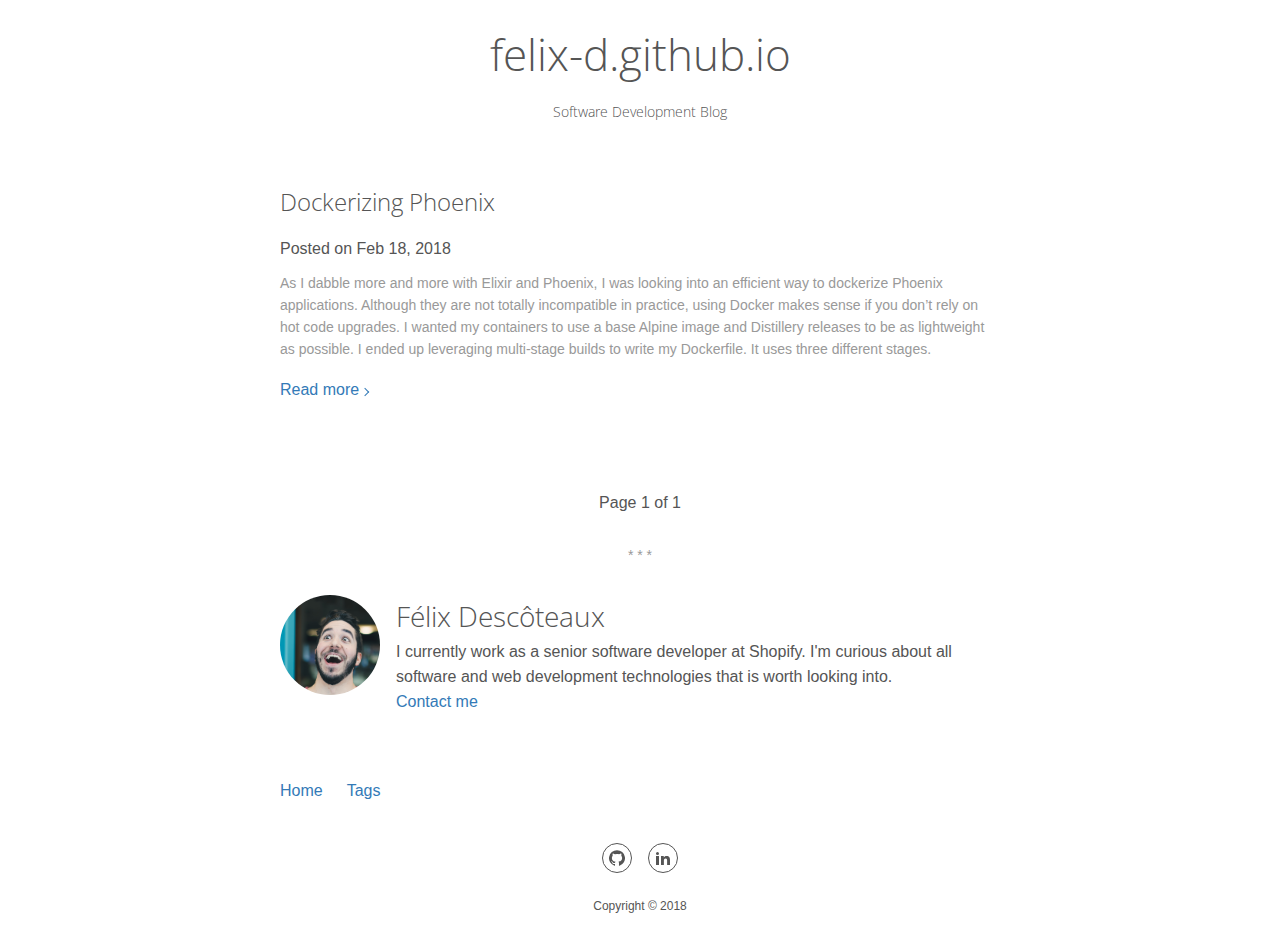
<file: index.html>
<!DOCTYPE html>
<html lang="en-us">
<head>
  <meta charset="utf-8" />
  <meta name="viewport" content="width=device-width, initial-scale=1.0, maximum-scale=1" />
  
  <title>felix-d.github.io</title>
  <meta property="og:title" content="felix-d.github.io" />
  <meta name="twitter:title" content="felix-d.github.io" />
  

  
  <meta name="description" content="Software Development Blog">
  <meta property="og:description" content="Software Development Blog">
  <meta name="twitter:description" content="Software Development Blog">
  

  <meta name="author" content="Félix Descôteaux"/>
  <meta property="og:site_name" content="felix-d.github.io" />
  <meta property="og:url" content="https://felix-d.github.io/" />

  
  <meta name="twitter:card" content="summary" />

  

  
  <meta property="og:type" content="website" />
  
  
  <meta name="generator" content="Hugo 0.36.1" /><link href="https://fonts.googleapis.com/css?family=Open+Sans:300,400,600" rel="stylesheet">
  <link rel="stylesheet" href="https://felix-d.github.io/css/style.css" />
  <link rel='icon' type='image/x-icon' href="https://felix-d.github.io/path/to/favicon" />
  <link href="https://felix-d.github.io/index.xml" rel="alternate" type="application/rss+xml" title="felix-d.github.io" />
  
  <script type="text/javascript" src="https://felix-d.github.io/js/bundle.js"></script>
  <link rel="stylesheet" type="text/css" href="https://felix-d.github.io//css/custom.css"/>

</head>

<body>
  <a href="#main" class="skip-link p-screen-reader-text">Skip to content</a>
  <svg xmlns="http://www.w3.org/2000/svg" style="display: none;" aria-hidden="true"> <symbol id="icon-500px" viewBox="0 0 16 16"><g> <path d="M3.953 10.512a5.24 5.24 0 0 0 6.996 3.141c.625-.262 1.184-.641 1.666-1.122s.859-1.041 1.122-1.666c.272-.647.412-1.331.412-2.037s-.137-1.394-.412-2.037c-.262-.625-.641-1.184-1.122-1.666s-1.041-.859-1.666-1.122a5.226 5.226 0 0 0-2.037-.413c-.716 0-1.431.144-2.066.413-.509.216-1.372.769-1.875 1.291l-.003.003V.984h7.241c.262-.003.262-.372.262-.491 0-.122 0-.487-.266-.491H4.377a.343.343 0 0 0-.344.341v6.066c0 .197.244.338.472.384.444.094.544-.047.653-.197l.016-.019c.166-.247.681-.766.688-.772a4.262 4.262 0 0 1 3.037-1.25c1.147 0 2.222.444 3.028 1.25a4.245 4.245 0 0 1 1.256 3.019 4.236 4.236 0 0 1-1.25 3.019 4.336 4.336 0 0 1-3.047 1.25 4.136 4.136 0 0 1-2.159-.597l.003-3.688c0-.491.213-1.028.572-1.431a2.09 2.09 0 0 1 1.588-.716c.594 0 1.15.225 1.566.634.409.406.637.95.637 1.528a2.179 2.179 0 0 1-2.206 2.197c-.238 0-.672-.106-.691-.109-.25-.075-.356.272-.391.387-.134.441.069.528.109.541.397.125.659.147 1.003.147a3.173 3.173 0 0 0 3.169-3.169c0-1.734-1.422-3.144-3.166-3.144-.856 0-1.659.328-2.263.919-.575.566-.903 1.319-.903 2.069v.019c-.003.094-.003 2.306-.006 3.031l-.003-.003c-.328-.363-.653-.919-.869-1.488-.084-.222-.275-.184-.534-.103-.125.034-.469.141-.391.394zm3.722-.865c0 .106.097.2.156.253l.019.019c.1.097.194.147.281.147a.181.181 0 0 0 .131-.05c.044-.041.537-.544.588-.591l.553.55c.05.056.106.088.172.088.088 0 .184-.053.284-.156.238-.244.119-.375.063-.438l-.559-.559.584-.588c.128-.137.016-.284-.097-.397-.162-.162-.322-.206-.422-.112l-.581.581-.588-.588a.16.16 0 0 0-.113-.047c-.078 0-.172.053-.275.156-.181.181-.219.306-.125.406l.588.584-.584.584c-.053.05-.078.103-.075.156zm1.278-7.931c-.938 0-1.938.191-2.669.506a.207.207 0 0 0-.134.181.753.753 0 0 0 .069.337c.047.116.166.425.4.334a6.689 6.689 0 0 1 2.334-.444 6.35 6.35 0 0 1 2.469.497c.622.263 1.206.644 1.844 1.194a.22.22 0 0 0 .147.059c.125 0 .244-.122.347-.237.169-.191.287-.35.119-.509a6.858 6.858 0 0 0-2.1-1.356 7.326 7.326 0 0 0-2.825-.563zM14.006 13.3c-.113-.113-.209-.178-.294-.203s-.162-.006-.222.053l-.056.056a6.32 6.32 0 0 1-6.938 1.356 6.336 6.336 0 0 1-2.013-1.356 6.046 6.046 0 0 1-1.356-2.012c-.288-.713-.381-1.247-.413-1.422-.003-.016-.006-.028-.006-.037-.041-.206-.231-.222-.503-.178-.112.019-.459.072-.428.319v.006a7.261 7.261 0 0 0 2.04 3.994 7.266 7.266 0 0 0 10.288 0l.059-.059c.069-.084.134-.225-.159-.516z"/> </g></symbol> <symbol id="icon-codepen" viewBox="0 0 16 16"><g> <path d="M14.777 5.751l-7-4.667a.5.5 0 0 0-.555 0l-7 4.667a.501.501 0 0 0-.223.416v4.667c0 .167.084.323.223.416l7 4.667a.5.5 0 0 0 .554 0l7-4.667a.501.501 0 0 0 .223-.416V6.167a.501.501 0 0 0-.223-.416zM7.5 10.232L4.901 8.5 7.5 6.768 10.099 8.5 7.5 10.232zM8 5.899V2.434l5.599 3.732L11 7.898l-3-2zm-1 0l-3 2-2.599-1.732L7 2.435V5.9zM3.099 8.5L1 9.899V7.101L3.099 8.5zM4 9.101l3 2v3.465l-5.599-3.732L4 9.102zm4 2l3-2 2.599 1.732L8 14.565V11.1zM11.901 8.5L14 7.101v2.798L11.901 8.5z"/> </g></symbol> <symbol id="icon-dribbble" viewBox="0 0 16 16"><g> <path d="M8 16c-4.412 0-8-3.588-8-8s3.587-8 8-8c4.412 0 8 3.587 8 8s-3.588 8-8 8zm6.747-6.906c-.234-.075-2.116-.634-4.256-.291a29.7 29.7 0 0 1 1.328 4.872 6.845 6.845 0 0 0 2.928-4.581zM10.669 14.3c-.103-.6-.497-2.688-1.456-5.181-.016.006-.031.009-.044.016-3.856 1.344-5.241 4.016-5.362 4.266a6.807 6.807 0 0 0 6.863.9zm-7.747-1.722c.156-.266 2.031-3.369 5.553-4.509a7.04 7.04 0 0 1 .269-.081 24.04 24.04 0 0 0-.553-1.159c-3.409 1.022-6.722.978-7.022.975-.003.069-.003.138-.003.209 0 1.753.666 3.356 1.756 4.566zM1.313 6.609c.306.003 3.122.016 6.319-.831a43.092 43.092 0 0 0-2.534-3.953 6.854 6.854 0 0 0-3.784 4.784zM6.4 1.366a36.612 36.612 0 0 1 2.55 4c2.431-.909 3.459-2.294 3.581-2.469A6.799 6.799 0 0 0 6.4 1.366zm6.891 2.325c-.144.194-1.291 1.663-3.816 2.694.159.325.313.656.453.991.05.119.1.234.147.353 2.275-.284 4.534.172 4.759.219a6.816 6.816 0 0 0-1.544-4.256z"/> </g></symbol> <symbol id="icon-facebook" viewBox="0 0 16 16"><g> <path d="M9.5 3H12V0H9.5C7.57 0 6 1.57 6 3.5V5H4v3h2v8h3V8h2.5l.5-3H9V3.5c0-.271.229-.5.5-.5z"/> </g></symbol> <symbol id="icon-feed" viewBox="0 0 16 16"><g> <path d="M2.13 11.733c-1.175 0-2.13.958-2.13 2.126 0 1.174.955 2.122 2.13 2.122a2.126 2.126 0 0 0 2.133-2.122 2.133 2.133 0 0 0-2.133-2.126zM.002 5.436v3.067c1.997 0 3.874.781 5.288 2.196a7.45 7.45 0 0 1 2.192 5.302h3.08c0-5.825-4.739-10.564-10.56-10.564zM.006 0v3.068C7.128 3.068 12.924 8.87 12.924 16H16C16 7.18 8.824 0 .006 0z"/> </g></symbol> <symbol id="icon-flickr" viewBox="0 0 16 16"><g> <path d="M0 8.5a3.5 3.5 0 1 1 7 0 3.5 3.5 0 0 1-7 0zm9 0a3.5 3.5 0 1 1 7 0 3.5 3.5 0 0 1-7 0z"/> </g></symbol> <symbol id="icon-github" viewBox="0 0 16 16"><g> <path d="M8 .198a8 8 0 0 0-2.529 15.591c.4.074.547-.174.547-.385 0-.191-.008-.821-.011-1.489-2.226.484-2.695-.944-2.695-.944-.364-.925-.888-1.171-.888-1.171-.726-.497.055-.486.055-.486.803.056 1.226.824 1.226.824.714 1.223 1.872.869 2.328.665.072-.517.279-.87.508-1.07-1.777-.202-3.645-.888-3.645-3.954 0-.873.313-1.587.824-2.147-.083-.202-.357-1.015.077-2.117 0 0 .672-.215 2.201.82A7.672 7.672 0 0 1 8 4.066c.68.003 1.365.092 2.004.269 1.527-1.035 2.198-.82 2.198-.82.435 1.102.162 1.916.079 2.117.513.56.823 1.274.823 2.147 0 3.073-1.872 3.749-3.653 3.947.287.248.543.735.543 1.481 0 1.07-.009 1.932-.009 2.195 0 .213.144.462.55.384A8 8 0 0 0 8.001.196z"/> </g></symbol> <symbol id="icon-gitlab" viewBox="0 0 28 28"><g> <path d="M1.625 11.031L14 26.89.437 17.046a1.092 1.092 0 0 1-.391-1.203l1.578-4.813zm7.219 0h10.313L14.001 26.89zM5.75 1.469l3.094 9.562H1.625l3.094-9.562a.548.548 0 0 1 1.031 0zm20.625 9.562l1.578 4.813a1.09 1.09 0 0 1-.391 1.203l-13.563 9.844 12.375-15.859zm0 0h-7.219l3.094-9.562a.548.548 0 0 1 1.031 0z"/> </g></symbol> <symbol id="icon-google-plus" viewBox="0 0 16 16"><g> <path d="M5.091 7.147v1.747h2.888c-.116.75-.872 2.197-2.888 2.197-1.737 0-3.156-1.441-3.156-3.216s1.419-3.216 3.156-3.216c.991 0 1.65.422 2.028.784L8.5 4.112c-.888-.828-2.037-1.331-3.409-1.331C2.275 2.784 0 5.059 0 7.875s2.275 5.091 5.091 5.091c2.937 0 4.888-2.066 4.888-4.975 0-.334-.037-.591-.081-.844H5.092zM16 7h-1.5V5.5H13V7h-1.5v1.5H13V10h1.5V8.5H16z"/> </g></symbol> <symbol id="icon-instagram" viewBox="0 0 22 22"><g> <path d="M15.445 0H6.554A6.559 6.559 0 0 0 0 6.554v8.891A6.559 6.559 0 0 0 6.554 22h8.891a6.56 6.56 0 0 0 6.554-6.555V6.554A6.557 6.557 0 0 0 15.445 0zm4.342 15.445a4.343 4.343 0 0 1-4.342 4.342H6.554a4.341 4.341 0 0 1-4.341-4.342V6.554a4.34 4.34 0 0 1 4.341-4.341h8.891a4.342 4.342 0 0 1 4.341 4.341l.001 8.891z"/> <path d="M11 5.312A5.693 5.693 0 0 0 5.312 11 5.694 5.694 0 0 0 11 16.688 5.694 5.694 0 0 0 16.688 11 5.693 5.693 0 0 0 11 5.312zm0 9.163a3.475 3.475 0 1 1-.001-6.95 3.475 3.475 0 0 1 .001 6.95zm5.7-10.484a1.363 1.363 0 1 1-1.364 1.364c0-.752.51-1.364 1.364-1.364z"/> </g></symbol> <symbol id="icon-linkedin" viewBox="0 0 16 16"><g> <path d="M6 6h2.767v1.418h.04C9.192 6.727 10.134 6 11.539 6 14.46 6 15 7.818 15 10.183V15h-2.885v-4.27c0-1.018-.021-2.329-1.5-2.329-1.502 0-1.732 1.109-1.732 2.255V15H6V6zM1 6h3v9H1V6zM4 3.5a1.5 1.5 0 1 1-3.001-.001A1.5 1.5 0 0 1 4 3.5z"/> </g></symbol> <symbol id="icon-mail" viewBox="0 0 22 18"><g> <path fill="#000" d="M0 17.225V.776h22v16.447H0v.002zm3.011-1.815h15.978l-5.111-5.115L11 13.179l-2.877-2.883-5.112 5.114zm-1.216-1.275l5.077-5.09L1.795 3.98v10.155zm13.332-5.09l5.079 5.09V3.979l-5.079 5.066zm-4.126 1.588l8.022-8.027-16.045-.001 8.023 8.028z"/> </g></symbol> <symbol id="icon-npm" viewBox="0 0 16 16"><g> <path d="M0 0v16h16V0H0zm13 13h-2V5H8v8H3V3h10v10z"/> </g></symbol> <symbol id="icon-pinterest" viewBox="0 0 16 16"><g> <path d="M8 1.069a6.93 6.93 0 0 0-2.525 13.384c-.059-.547-.116-1.391.025-1.988.125-.541.813-3.444.813-3.444s-.206-.416-.206-1.028c0-.963.559-1.684 1.253-1.684.591 0 .878.444.878.975 0 .594-.378 1.484-.575 2.306-.166.691.344 1.253 1.025 1.253 1.231 0 2.178-1.3 2.178-3.175 0-1.659-1.194-2.819-2.894-2.819-1.972 0-3.128 1.478-3.128 3.009 0 .597.228 1.234.516 1.581.056.069.066.128.047.2a95.89 95.89 0 0 1-.194.787c-.031.128-.1.153-.231.094-.866-.403-1.406-1.669-1.406-2.684 0-2.188 1.587-4.194 4.578-4.194 2.403 0 4.272 1.712 4.272 4.003 0 2.388-1.506 4.313-3.597 4.313-.703 0-1.362-.366-1.588-.797 0 0-.347 1.322-.431 1.647-.156.603-.578 1.356-.862 1.816a6.93 6.93 0 0 0 8.984-6.622 6.931 6.931 0 0 0-6.931-6.934z"/> </g></symbol> <symbol id="icon-search" viewBox="0 0 16 16"><g> <path d="M15.504 13.616l-3.79-3.223c-.392-.353-.811-.514-1.149-.499a6 6 0 1 0-.672.672c-.016.338.146.757.499 1.149l3.223 3.79c.552.613 1.453.665 2.003.115s.498-1.452-.115-2.003zM6 10a4 4 0 1 1 0-8 4 4 0 0 1 0 8z"/> </g></symbol> <symbol id="icon-tumblr" viewBox="0 0 16 16"><g> <path d="M9.001 7v3.659c0 .928-.012 1.463.086 1.727.098.262.342.534.609.691.354.212.758.318 1.214.318.81 0 1.289-.107 2.09-.633v2.405a9.089 9.089 0 0 1-1.833.639A7.93 7.93 0 0 1 9.369 16a4.9 4.9 0 0 1-1.725-.276 4.195 4.195 0 0 1-1.438-.79c-.398-.343-.672-.706-.826-1.091s-.23-.944-.23-1.676V6.556H3.003V4.29c.628-.204 1.331-.497 1.778-.877a4.386 4.386 0 0 0 1.08-1.374C6.133 1.505 6.32.825 6.422 0h2.579v4H13v3H9.001z"/> </g></symbol> <symbol id="icon-twitter" viewBox="0 0 16 16"><g> <path d="M16 3.538a6.461 6.461 0 0 1-1.884.516 3.301 3.301 0 0 0 1.444-1.816 6.607 6.607 0 0 1-2.084.797 3.28 3.28 0 0 0-2.397-1.034 3.28 3.28 0 0 0-3.197 4.028 9.321 9.321 0 0 1-6.766-3.431 3.284 3.284 0 0 0 1.015 4.381A3.301 3.301 0 0 1 .643 6.57v.041A3.283 3.283 0 0 0 3.277 9.83a3.291 3.291 0 0 1-1.485.057 3.293 3.293 0 0 0 3.066 2.281 6.586 6.586 0 0 1-4.862 1.359 9.286 9.286 0 0 0 5.034 1.475c6.037 0 9.341-5.003 9.341-9.341 0-.144-.003-.284-.009-.425a6.59 6.59 0 0 0 1.637-1.697z"/> </g></symbol> <symbol id="icon-vimeo" viewBox="0 0 16 16"><g> <path d="M15.994 4.281c-.072 1.556-1.159 3.691-3.263 6.397-2.175 2.825-4.016 4.241-5.522 4.241-.931 0-1.722-.859-2.366-2.581-.431-1.578-.859-3.156-1.291-4.734-.478-1.722-.991-2.581-1.541-2.581-.119 0-.538.253-1.256.753l-.753-.969c.791-.694 1.569-1.388 2.334-2.081 1.053-.909 1.844-1.387 2.372-1.438 1.244-.119 2.013.731 2.3 2.553.309 1.966.525 3.188.647 3.666.359 1.631.753 2.447 1.184 2.447.334 0 .838-.528 1.509-1.588.669-1.056 1.028-1.862 1.078-2.416.097-.912-.262-1.372-1.078-1.372a2.98 2.98 0 0 0-1.184.263c.787-2.575 2.287-3.825 4.506-3.753 1.641.044 2.416 1.109 2.322 3.194z"/> </g></symbol> <symbol id="icon-wordpress" viewBox="0 0 16 16"><g> <path d="M2 8c0 2.313 1.38 4.312 3.382 5.259L2.52 5.622A5.693 5.693 0 0 0 2 8zm10.05-.295c0-.722-.266-1.222-.495-1.612-.304-.482-.589-.889-.589-1.371 0-.537.418-1.037 1.008-1.037.027 0 .052.003.078.005A6.064 6.064 0 0 0 8 2.156 6.036 6.036 0 0 0 2.987 4.79c.141.004.274.007.386.007.627 0 1.599-.074 1.599-.074.323-.018.361.444.038.482 0 0-.325.037-.687.055l2.185 6.33 1.313-3.835-.935-2.495a12.304 12.304 0 0 1-.629-.055c-.323-.019-.285-.5.038-.482 0 0 .991.074 1.58.074.627 0 1.599-.074 1.599-.074.323-.018.362.444.038.482 0 0-.326.037-.687.055l2.168 6.282.599-1.947c.259-.809.457-1.389.457-1.889zm-3.945.806l-1.8 5.095a6.148 6.148 0 0 0 3.687-.093.52.52 0 0 1-.043-.081L8.105 8.511zm5.16-3.315c.026.186.04.386.04.601 0 .593-.114 1.259-.456 2.093l-1.833 5.16c1.784-1.013 2.983-2.895 2.983-5.051a5.697 5.697 0 0 0-.735-2.803zM8 0a8 8 0 1 0 0 16A8 8 0 0 0 8 0zm0 15A7 7 0 1 1 8 1a7 7 0 0 1 0 14z"/> </g></symbol> <symbol id="icon-youtube" viewBox="0 0 16 16"><g> <path d="M15.841 4.8s-.156-1.103-.637-1.587c-.609-.637-1.291-.641-1.603-.678-2.237-.163-5.597-.163-5.597-.163h-.006s-3.359 0-5.597.163c-.313.038-.994.041-1.603.678C.317 3.697.164 4.8.164 4.8S.005 6.094.005 7.391v1.213c0 1.294.159 2.591.159 2.591s.156 1.103.634 1.588c.609.637 1.409.616 1.766.684 1.281.122 5.441.159 5.441.159s3.363-.006 5.6-.166c.313-.037.994-.041 1.603-.678.481-.484.637-1.588.637-1.588s.159-1.294.159-2.591V7.39c-.003-1.294-.162-2.591-.162-2.591zm-9.494 5.275V5.578l4.322 2.256-4.322 2.241z"/> </g></symbol></svg>
  <header class="l-header">
    
    <h1 class="c-title p-title"><a href="https://felix-d.github.io/" class="p-title__link">felix-d.github.io</a></h1>
    
    
    <p class="p-subtitle">
      Software Development Blog
    </p>
    
  </header>
  <main id="main" class="l-main">



<article class="c-article p-list-article">
  <header>
    <h2 class="c-title c-article__title"><a href="https://felix-d.github.io/posts/dockerizing-phoenix/">Dockerizing Phoenix</a></h2>
    <p class="c-article__meta">
      Posted on
      <time datetime="2018-02-18T12:56:42-05:00">
        Feb 18, 2018
      </time>
    </p>
  </header>
  <div class="c-article__summary">
    As I dabble more and more with Elixir and Phoenix, I was looking into an efficient way to dockerize Phoenix applications. Although they are not totally incompatible in practice, using Docker makes sense if you don&rsquo;t rely on hot code upgrades.
I wanted my containers to use a base Alpine image and Distillery releases to be as lightweight as possible.
I ended up leveraging multi-stage builds to write my Dockerfile. It uses three different stages.
  </div>
  
  <a href="https://felix-d.github.io/posts/dockerizing-phoenix/" class="c-article__btn p-list-article__btn">Read more</a></li>
  
</article>


<nav class="c-pagination p-pagination">
  <div class="c-pagination__ctrl">
    <div class="c-pagination__newer">
      
    </div>
    <div class="c-pagination__older">
      
    </div>
  </div>
  <span class="c-pagination__count p-pagination__count">Page 1 of 1</span>
</nav>


<aside class="p-author">
  
  <div class="c-avatar p-author__avatar">
    <img alt="Author Avatar" src="/avatar.png" />
  </div>
  
  
  <div class="p-author__body">
    
    <p class="c-title p-author__name ">Félix Descôteaux</p>
    
    
    <p>I currently work as a senior software developer at Shopify. I&#39;m curious about all software and web development technologies that is worth looking into.</p>
    
    
    <p>
      <a href="mailto:flx.descoteaux@gmail.com">
        Contact me
      </a>
    </p>
    
  </div>
  
</aside>


  </main>
  
<nav class="l-nav p-menu">
  <ul class="p-menu__lists">
    
      
      <li class="p-menu__listitem">
        <a href="/">Home</a>
      </li>
      
    
      
      <li class="p-menu__listitem">
        <a href="/tags">Tags</a>
      </li>
      
    
  </ul>
</nav>


  <footer class="l-footer">
    
<ul class="c-links">
  
  
  
  
  
  <li class="c-links__item">
    <a href="https://github.com/felix-d" target="_blank">
      <svg viewBox="0 0 64 64" class="c-links__icon">
        <title>github</title>
        <use xlink:href="#icon-github"></use>
      </svg>
    </a>
  </li>
  
  
  
  
  
  
  
  
  
  
  
  
  <li class="c-links__item">
    <a href="https://linkedin.com/in/fdesc" target="_blank">
      <svg viewBox="0 0 64 64" class="c-links__icon">
        <title>linkedin</title>
        <use xlink:href="#icon-linkedin"></use>
      </svg>
    </a>
  </li>
  
</ul>



    <p class="p-copyright">
      
        Copyright &copy; 2018
      
    </p>
  </footer>

  
  <script>
    (function(i,s,o,g,r,a,m){i['GoogleAnalyticsObject']=r;i[r]=i[r]||function(){
    (i[r].q=i[r].q||[]).push(arguments)},i[r].l=1*new Date();a=s.createElement(o),
    m=s.getElementsByTagName(o)[0];a.async=1;a.src=g;m.parentNode.insertBefore(a,m)
    })(window,document,'script','//www.google-analytics.com/analytics.js','ga');
    ga('create', 'UA-114373157-1', 'auto');
    ga('send', 'pageview');
  </script>
  

</body>
</html>
</file>
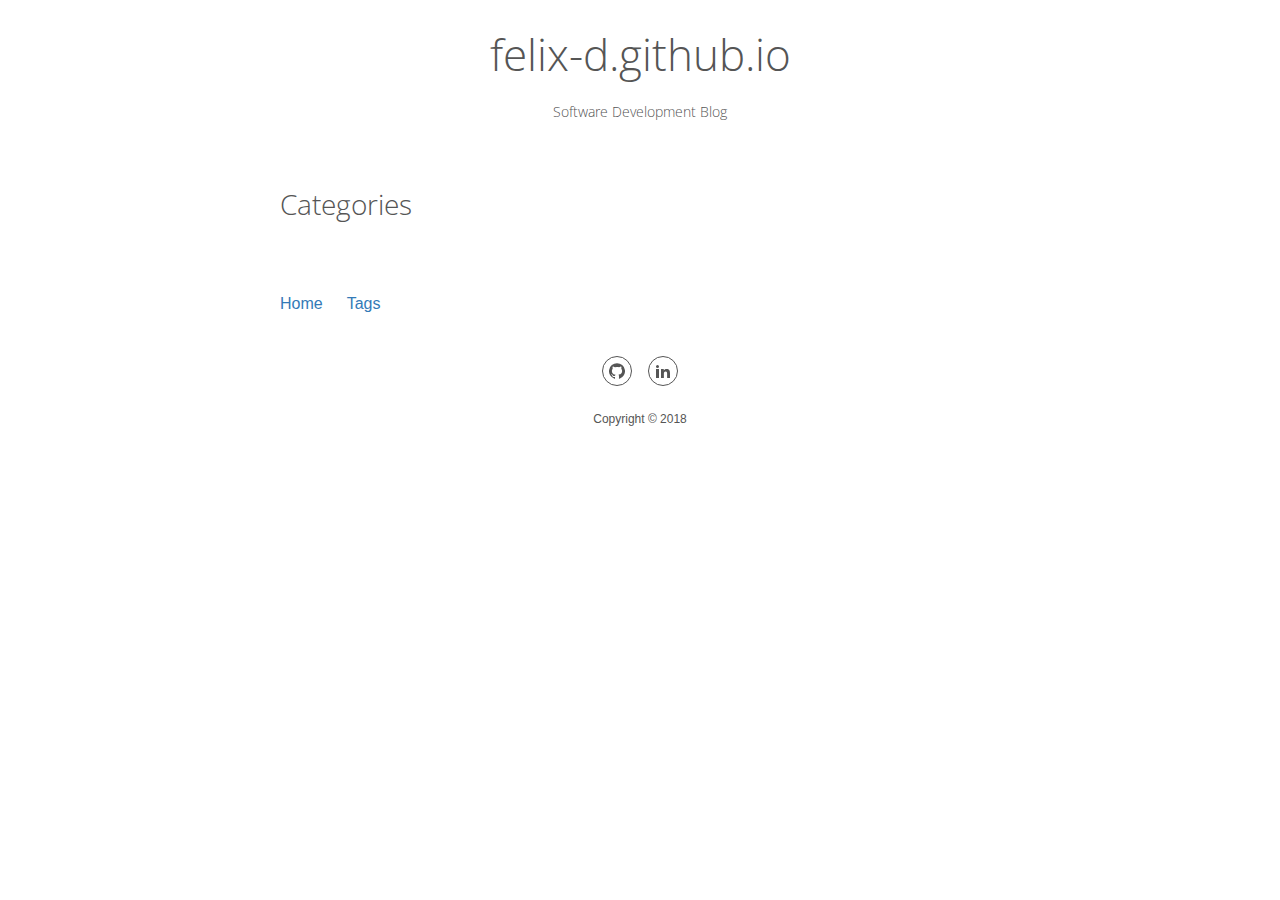
<file: categories/index.html>
<!DOCTYPE html>
<html lang="en-us">
<head>
  <meta charset="utf-8" />
  <meta name="viewport" content="width=device-width, initial-scale=1.0, maximum-scale=1" />
  
  <title>Categories</title>
  <meta property="og:title" content="Categories" />
  <meta name="twitter:title" content="Categories" />
  

  
  <meta name="description" content="Software Development Blog">
  <meta property="og:description" content="Software Development Blog">
  <meta name="twitter:description" content="Software Development Blog">
  

  <meta name="author" content="Félix Descôteaux"/>
  <meta property="og:site_name" content="felix-d.github.io" />
  <meta property="og:url" content="https://felix-d.github.io/categories/" />

  
  <meta name="twitter:card" content="summary" />

  

  
  <meta property="og:type" content="website" />
  
  
  <meta name="generator" content="Hugo 0.36.1" /><link href="https://fonts.googleapis.com/css?family=Open+Sans:300,400,600" rel="stylesheet">
  <link rel="stylesheet" href="https://felix-d.github.io/css/style.css" />
  <link rel='icon' type='image/x-icon' href="https://felix-d.github.io/path/to/favicon" />
  <script type="text/javascript" src="https://felix-d.github.io/js/bundle.js"></script>
  <link rel="stylesheet" type="text/css" href="https://felix-d.github.io//css/custom.css"/>

</head>

<body>
  <a href="#main" class="skip-link p-screen-reader-text">Skip to content</a>
  <svg xmlns="http://www.w3.org/2000/svg" style="display: none;" aria-hidden="true"> <symbol id="icon-500px" viewBox="0 0 16 16"><g> <path d="M3.953 10.512a5.24 5.24 0 0 0 6.996 3.141c.625-.262 1.184-.641 1.666-1.122s.859-1.041 1.122-1.666c.272-.647.412-1.331.412-2.037s-.137-1.394-.412-2.037c-.262-.625-.641-1.184-1.122-1.666s-1.041-.859-1.666-1.122a5.226 5.226 0 0 0-2.037-.413c-.716 0-1.431.144-2.066.413-.509.216-1.372.769-1.875 1.291l-.003.003V.984h7.241c.262-.003.262-.372.262-.491 0-.122 0-.487-.266-.491H4.377a.343.343 0 0 0-.344.341v6.066c0 .197.244.338.472.384.444.094.544-.047.653-.197l.016-.019c.166-.247.681-.766.688-.772a4.262 4.262 0 0 1 3.037-1.25c1.147 0 2.222.444 3.028 1.25a4.245 4.245 0 0 1 1.256 3.019 4.236 4.236 0 0 1-1.25 3.019 4.336 4.336 0 0 1-3.047 1.25 4.136 4.136 0 0 1-2.159-.597l.003-3.688c0-.491.213-1.028.572-1.431a2.09 2.09 0 0 1 1.588-.716c.594 0 1.15.225 1.566.634.409.406.637.95.637 1.528a2.179 2.179 0 0 1-2.206 2.197c-.238 0-.672-.106-.691-.109-.25-.075-.356.272-.391.387-.134.441.069.528.109.541.397.125.659.147 1.003.147a3.173 3.173 0 0 0 3.169-3.169c0-1.734-1.422-3.144-3.166-3.144-.856 0-1.659.328-2.263.919-.575.566-.903 1.319-.903 2.069v.019c-.003.094-.003 2.306-.006 3.031l-.003-.003c-.328-.363-.653-.919-.869-1.488-.084-.222-.275-.184-.534-.103-.125.034-.469.141-.391.394zm3.722-.865c0 .106.097.2.156.253l.019.019c.1.097.194.147.281.147a.181.181 0 0 0 .131-.05c.044-.041.537-.544.588-.591l.553.55c.05.056.106.088.172.088.088 0 .184-.053.284-.156.238-.244.119-.375.063-.438l-.559-.559.584-.588c.128-.137.016-.284-.097-.397-.162-.162-.322-.206-.422-.112l-.581.581-.588-.588a.16.16 0 0 0-.113-.047c-.078 0-.172.053-.275.156-.181.181-.219.306-.125.406l.588.584-.584.584c-.053.05-.078.103-.075.156zm1.278-7.931c-.938 0-1.938.191-2.669.506a.207.207 0 0 0-.134.181.753.753 0 0 0 .069.337c.047.116.166.425.4.334a6.689 6.689 0 0 1 2.334-.444 6.35 6.35 0 0 1 2.469.497c.622.263 1.206.644 1.844 1.194a.22.22 0 0 0 .147.059c.125 0 .244-.122.347-.237.169-.191.287-.35.119-.509a6.858 6.858 0 0 0-2.1-1.356 7.326 7.326 0 0 0-2.825-.563zM14.006 13.3c-.113-.113-.209-.178-.294-.203s-.162-.006-.222.053l-.056.056a6.32 6.32 0 0 1-6.938 1.356 6.336 6.336 0 0 1-2.013-1.356 6.046 6.046 0 0 1-1.356-2.012c-.288-.713-.381-1.247-.413-1.422-.003-.016-.006-.028-.006-.037-.041-.206-.231-.222-.503-.178-.112.019-.459.072-.428.319v.006a7.261 7.261 0 0 0 2.04 3.994 7.266 7.266 0 0 0 10.288 0l.059-.059c.069-.084.134-.225-.159-.516z"/> </g></symbol> <symbol id="icon-codepen" viewBox="0 0 16 16"><g> <path d="M14.777 5.751l-7-4.667a.5.5 0 0 0-.555 0l-7 4.667a.501.501 0 0 0-.223.416v4.667c0 .167.084.323.223.416l7 4.667a.5.5 0 0 0 .554 0l7-4.667a.501.501 0 0 0 .223-.416V6.167a.501.501 0 0 0-.223-.416zM7.5 10.232L4.901 8.5 7.5 6.768 10.099 8.5 7.5 10.232zM8 5.899V2.434l5.599 3.732L11 7.898l-3-2zm-1 0l-3 2-2.599-1.732L7 2.435V5.9zM3.099 8.5L1 9.899V7.101L3.099 8.5zM4 9.101l3 2v3.465l-5.599-3.732L4 9.102zm4 2l3-2 2.599 1.732L8 14.565V11.1zM11.901 8.5L14 7.101v2.798L11.901 8.5z"/> </g></symbol> <symbol id="icon-dribbble" viewBox="0 0 16 16"><g> <path d="M8 16c-4.412 0-8-3.588-8-8s3.587-8 8-8c4.412 0 8 3.587 8 8s-3.588 8-8 8zm6.747-6.906c-.234-.075-2.116-.634-4.256-.291a29.7 29.7 0 0 1 1.328 4.872 6.845 6.845 0 0 0 2.928-4.581zM10.669 14.3c-.103-.6-.497-2.688-1.456-5.181-.016.006-.031.009-.044.016-3.856 1.344-5.241 4.016-5.362 4.266a6.807 6.807 0 0 0 6.863.9zm-7.747-1.722c.156-.266 2.031-3.369 5.553-4.509a7.04 7.04 0 0 1 .269-.081 24.04 24.04 0 0 0-.553-1.159c-3.409 1.022-6.722.978-7.022.975-.003.069-.003.138-.003.209 0 1.753.666 3.356 1.756 4.566zM1.313 6.609c.306.003 3.122.016 6.319-.831a43.092 43.092 0 0 0-2.534-3.953 6.854 6.854 0 0 0-3.784 4.784zM6.4 1.366a36.612 36.612 0 0 1 2.55 4c2.431-.909 3.459-2.294 3.581-2.469A6.799 6.799 0 0 0 6.4 1.366zm6.891 2.325c-.144.194-1.291 1.663-3.816 2.694.159.325.313.656.453.991.05.119.1.234.147.353 2.275-.284 4.534.172 4.759.219a6.816 6.816 0 0 0-1.544-4.256z"/> </g></symbol> <symbol id="icon-facebook" viewBox="0 0 16 16"><g> <path d="M9.5 3H12V0H9.5C7.57 0 6 1.57 6 3.5V5H4v3h2v8h3V8h2.5l.5-3H9V3.5c0-.271.229-.5.5-.5z"/> </g></symbol> <symbol id="icon-feed" viewBox="0 0 16 16"><g> <path d="M2.13 11.733c-1.175 0-2.13.958-2.13 2.126 0 1.174.955 2.122 2.13 2.122a2.126 2.126 0 0 0 2.133-2.122 2.133 2.133 0 0 0-2.133-2.126zM.002 5.436v3.067c1.997 0 3.874.781 5.288 2.196a7.45 7.45 0 0 1 2.192 5.302h3.08c0-5.825-4.739-10.564-10.56-10.564zM.006 0v3.068C7.128 3.068 12.924 8.87 12.924 16H16C16 7.18 8.824 0 .006 0z"/> </g></symbol> <symbol id="icon-flickr" viewBox="0 0 16 16"><g> <path d="M0 8.5a3.5 3.5 0 1 1 7 0 3.5 3.5 0 0 1-7 0zm9 0a3.5 3.5 0 1 1 7 0 3.5 3.5 0 0 1-7 0z"/> </g></symbol> <symbol id="icon-github" viewBox="0 0 16 16"><g> <path d="M8 .198a8 8 0 0 0-2.529 15.591c.4.074.547-.174.547-.385 0-.191-.008-.821-.011-1.489-2.226.484-2.695-.944-2.695-.944-.364-.925-.888-1.171-.888-1.171-.726-.497.055-.486.055-.486.803.056 1.226.824 1.226.824.714 1.223 1.872.869 2.328.665.072-.517.279-.87.508-1.07-1.777-.202-3.645-.888-3.645-3.954 0-.873.313-1.587.824-2.147-.083-.202-.357-1.015.077-2.117 0 0 .672-.215 2.201.82A7.672 7.672 0 0 1 8 4.066c.68.003 1.365.092 2.004.269 1.527-1.035 2.198-.82 2.198-.82.435 1.102.162 1.916.079 2.117.513.56.823 1.274.823 2.147 0 3.073-1.872 3.749-3.653 3.947.287.248.543.735.543 1.481 0 1.07-.009 1.932-.009 2.195 0 .213.144.462.55.384A8 8 0 0 0 8.001.196z"/> </g></symbol> <symbol id="icon-gitlab" viewBox="0 0 28 28"><g> <path d="M1.625 11.031L14 26.89.437 17.046a1.092 1.092 0 0 1-.391-1.203l1.578-4.813zm7.219 0h10.313L14.001 26.89zM5.75 1.469l3.094 9.562H1.625l3.094-9.562a.548.548 0 0 1 1.031 0zm20.625 9.562l1.578 4.813a1.09 1.09 0 0 1-.391 1.203l-13.563 9.844 12.375-15.859zm0 0h-7.219l3.094-9.562a.548.548 0 0 1 1.031 0z"/> </g></symbol> <symbol id="icon-google-plus" viewBox="0 0 16 16"><g> <path d="M5.091 7.147v1.747h2.888c-.116.75-.872 2.197-2.888 2.197-1.737 0-3.156-1.441-3.156-3.216s1.419-3.216 3.156-3.216c.991 0 1.65.422 2.028.784L8.5 4.112c-.888-.828-2.037-1.331-3.409-1.331C2.275 2.784 0 5.059 0 7.875s2.275 5.091 5.091 5.091c2.937 0 4.888-2.066 4.888-4.975 0-.334-.037-.591-.081-.844H5.092zM16 7h-1.5V5.5H13V7h-1.5v1.5H13V10h1.5V8.5H16z"/> </g></symbol> <symbol id="icon-instagram" viewBox="0 0 22 22"><g> <path d="M15.445 0H6.554A6.559 6.559 0 0 0 0 6.554v8.891A6.559 6.559 0 0 0 6.554 22h8.891a6.56 6.56 0 0 0 6.554-6.555V6.554A6.557 6.557 0 0 0 15.445 0zm4.342 15.445a4.343 4.343 0 0 1-4.342 4.342H6.554a4.341 4.341 0 0 1-4.341-4.342V6.554a4.34 4.34 0 0 1 4.341-4.341h8.891a4.342 4.342 0 0 1 4.341 4.341l.001 8.891z"/> <path d="M11 5.312A5.693 5.693 0 0 0 5.312 11 5.694 5.694 0 0 0 11 16.688 5.694 5.694 0 0 0 16.688 11 5.693 5.693 0 0 0 11 5.312zm0 9.163a3.475 3.475 0 1 1-.001-6.95 3.475 3.475 0 0 1 .001 6.95zm5.7-10.484a1.363 1.363 0 1 1-1.364 1.364c0-.752.51-1.364 1.364-1.364z"/> </g></symbol> <symbol id="icon-linkedin" viewBox="0 0 16 16"><g> <path d="M6 6h2.767v1.418h.04C9.192 6.727 10.134 6 11.539 6 14.46 6 15 7.818 15 10.183V15h-2.885v-4.27c0-1.018-.021-2.329-1.5-2.329-1.502 0-1.732 1.109-1.732 2.255V15H6V6zM1 6h3v9H1V6zM4 3.5a1.5 1.5 0 1 1-3.001-.001A1.5 1.5 0 0 1 4 3.5z"/> </g></symbol> <symbol id="icon-mail" viewBox="0 0 22 18"><g> <path fill="#000" d="M0 17.225V.776h22v16.447H0v.002zm3.011-1.815h15.978l-5.111-5.115L11 13.179l-2.877-2.883-5.112 5.114zm-1.216-1.275l5.077-5.09L1.795 3.98v10.155zm13.332-5.09l5.079 5.09V3.979l-5.079 5.066zm-4.126 1.588l8.022-8.027-16.045-.001 8.023 8.028z"/> </g></symbol> <symbol id="icon-npm" viewBox="0 0 16 16"><g> <path d="M0 0v16h16V0H0zm13 13h-2V5H8v8H3V3h10v10z"/> </g></symbol> <symbol id="icon-pinterest" viewBox="0 0 16 16"><g> <path d="M8 1.069a6.93 6.93 0 0 0-2.525 13.384c-.059-.547-.116-1.391.025-1.988.125-.541.813-3.444.813-3.444s-.206-.416-.206-1.028c0-.963.559-1.684 1.253-1.684.591 0 .878.444.878.975 0 .594-.378 1.484-.575 2.306-.166.691.344 1.253 1.025 1.253 1.231 0 2.178-1.3 2.178-3.175 0-1.659-1.194-2.819-2.894-2.819-1.972 0-3.128 1.478-3.128 3.009 0 .597.228 1.234.516 1.581.056.069.066.128.047.2a95.89 95.89 0 0 1-.194.787c-.031.128-.1.153-.231.094-.866-.403-1.406-1.669-1.406-2.684 0-2.188 1.587-4.194 4.578-4.194 2.403 0 4.272 1.712 4.272 4.003 0 2.388-1.506 4.313-3.597 4.313-.703 0-1.362-.366-1.588-.797 0 0-.347 1.322-.431 1.647-.156.603-.578 1.356-.862 1.816a6.93 6.93 0 0 0 8.984-6.622 6.931 6.931 0 0 0-6.931-6.934z"/> </g></symbol> <symbol id="icon-search" viewBox="0 0 16 16"><g> <path d="M15.504 13.616l-3.79-3.223c-.392-.353-.811-.514-1.149-.499a6 6 0 1 0-.672.672c-.016.338.146.757.499 1.149l3.223 3.79c.552.613 1.453.665 2.003.115s.498-1.452-.115-2.003zM6 10a4 4 0 1 1 0-8 4 4 0 0 1 0 8z"/> </g></symbol> <symbol id="icon-tumblr" viewBox="0 0 16 16"><g> <path d="M9.001 7v3.659c0 .928-.012 1.463.086 1.727.098.262.342.534.609.691.354.212.758.318 1.214.318.81 0 1.289-.107 2.09-.633v2.405a9.089 9.089 0 0 1-1.833.639A7.93 7.93 0 0 1 9.369 16a4.9 4.9 0 0 1-1.725-.276 4.195 4.195 0 0 1-1.438-.79c-.398-.343-.672-.706-.826-1.091s-.23-.944-.23-1.676V6.556H3.003V4.29c.628-.204 1.331-.497 1.778-.877a4.386 4.386 0 0 0 1.08-1.374C6.133 1.505 6.32.825 6.422 0h2.579v4H13v3H9.001z"/> </g></symbol> <symbol id="icon-twitter" viewBox="0 0 16 16"><g> <path d="M16 3.538a6.461 6.461 0 0 1-1.884.516 3.301 3.301 0 0 0 1.444-1.816 6.607 6.607 0 0 1-2.084.797 3.28 3.28 0 0 0-2.397-1.034 3.28 3.28 0 0 0-3.197 4.028 9.321 9.321 0 0 1-6.766-3.431 3.284 3.284 0 0 0 1.015 4.381A3.301 3.301 0 0 1 .643 6.57v.041A3.283 3.283 0 0 0 3.277 9.83a3.291 3.291 0 0 1-1.485.057 3.293 3.293 0 0 0 3.066 2.281 6.586 6.586 0 0 1-4.862 1.359 9.286 9.286 0 0 0 5.034 1.475c6.037 0 9.341-5.003 9.341-9.341 0-.144-.003-.284-.009-.425a6.59 6.59 0 0 0 1.637-1.697z"/> </g></symbol> <symbol id="icon-vimeo" viewBox="0 0 16 16"><g> <path d="M15.994 4.281c-.072 1.556-1.159 3.691-3.263 6.397-2.175 2.825-4.016 4.241-5.522 4.241-.931 0-1.722-.859-2.366-2.581-.431-1.578-.859-3.156-1.291-4.734-.478-1.722-.991-2.581-1.541-2.581-.119 0-.538.253-1.256.753l-.753-.969c.791-.694 1.569-1.388 2.334-2.081 1.053-.909 1.844-1.387 2.372-1.438 1.244-.119 2.013.731 2.3 2.553.309 1.966.525 3.188.647 3.666.359 1.631.753 2.447 1.184 2.447.334 0 .838-.528 1.509-1.588.669-1.056 1.028-1.862 1.078-2.416.097-.912-.262-1.372-1.078-1.372a2.98 2.98 0 0 0-1.184.263c.787-2.575 2.287-3.825 4.506-3.753 1.641.044 2.416 1.109 2.322 3.194z"/> </g></symbol> <symbol id="icon-wordpress" viewBox="0 0 16 16"><g> <path d="M2 8c0 2.313 1.38 4.312 3.382 5.259L2.52 5.622A5.693 5.693 0 0 0 2 8zm10.05-.295c0-.722-.266-1.222-.495-1.612-.304-.482-.589-.889-.589-1.371 0-.537.418-1.037 1.008-1.037.027 0 .052.003.078.005A6.064 6.064 0 0 0 8 2.156 6.036 6.036 0 0 0 2.987 4.79c.141.004.274.007.386.007.627 0 1.599-.074 1.599-.074.323-.018.361.444.038.482 0 0-.325.037-.687.055l2.185 6.33 1.313-3.835-.935-2.495a12.304 12.304 0 0 1-.629-.055c-.323-.019-.285-.5.038-.482 0 0 .991.074 1.58.074.627 0 1.599-.074 1.599-.074.323-.018.362.444.038.482 0 0-.326.037-.687.055l2.168 6.282.599-1.947c.259-.809.457-1.389.457-1.889zm-3.945.806l-1.8 5.095a6.148 6.148 0 0 0 3.687-.093.52.52 0 0 1-.043-.081L8.105 8.511zm5.16-3.315c.026.186.04.386.04.601 0 .593-.114 1.259-.456 2.093l-1.833 5.16c1.784-1.013 2.983-2.895 2.983-5.051a5.697 5.697 0 0 0-.735-2.803zM8 0a8 8 0 1 0 0 16A8 8 0 0 0 8 0zm0 15A7 7 0 1 1 8 1a7 7 0 0 1 0 14z"/> </g></symbol> <symbol id="icon-youtube" viewBox="0 0 16 16"><g> <path d="M15.841 4.8s-.156-1.103-.637-1.587c-.609-.637-1.291-.641-1.603-.678-2.237-.163-5.597-.163-5.597-.163h-.006s-3.359 0-5.597.163c-.313.038-.994.041-1.603.678C.317 3.697.164 4.8.164 4.8S.005 6.094.005 7.391v1.213c0 1.294.159 2.591.159 2.591s.156 1.103.634 1.588c.609.637 1.409.616 1.766.684 1.281.122 5.441.159 5.441.159s3.363-.006 5.6-.166c.313-.037.994-.041 1.603-.678.481-.484.637-1.588.637-1.588s.159-1.294.159-2.591V7.39c-.003-1.294-.162-2.591-.162-2.591zm-9.494 5.275V5.578l4.322 2.256-4.322 2.241z"/> </g></symbol></svg>
  <header class="l-header">
    
    <h1 class="c-title p-title"><a href="https://felix-d.github.io/" class="p-title__link">felix-d.github.io</a></h1>
    
    
    <p class="p-subtitle">
      Software Development Blog
    </p>
    
  </header>
  <main id="main" class="l-main">


<section>
  <h2>Categories</h2>
  <ul>
    
    
  </ul>
</section>
  </main>
  
<nav class="l-nav p-menu">
  <ul class="p-menu__lists">
    
      
      <li class="p-menu__listitem">
        <a href="/">Home</a>
      </li>
      
    
      
      <li class="p-menu__listitem">
        <a href="/tags">Tags</a>
      </li>
      
    
  </ul>
</nav>


  <footer class="l-footer">
    
<ul class="c-links">
  
  
  
  
  
  <li class="c-links__item">
    <a href="https://github.com/felix-d" target="_blank">
      <svg viewBox="0 0 64 64" class="c-links__icon">
        <title>github</title>
        <use xlink:href="#icon-github"></use>
      </svg>
    </a>
  </li>
  
  
  
  
  
  
  
  
  
  
  
  
  <li class="c-links__item">
    <a href="https://linkedin.com/in/fdesc" target="_blank">
      <svg viewBox="0 0 64 64" class="c-links__icon">
        <title>linkedin</title>
        <use xlink:href="#icon-linkedin"></use>
      </svg>
    </a>
  </li>
  
</ul>



    <p class="p-copyright">
      
        Copyright &copy; 2018
      
    </p>
  </footer>

  
  <script>
    (function(i,s,o,g,r,a,m){i['GoogleAnalyticsObject']=r;i[r]=i[r]||function(){
    (i[r].q=i[r].q||[]).push(arguments)},i[r].l=1*new Date();a=s.createElement(o),
    m=s.getElementsByTagName(o)[0];a.async=1;a.src=g;m.parentNode.insertBefore(a,m)
    })(window,document,'script','//www.google-analytics.com/analytics.js','ga');
    ga('create', 'UA-114373157-1', 'auto');
    ga('send', 'pageview');
  </script>
  

</body>
</html>
</file>
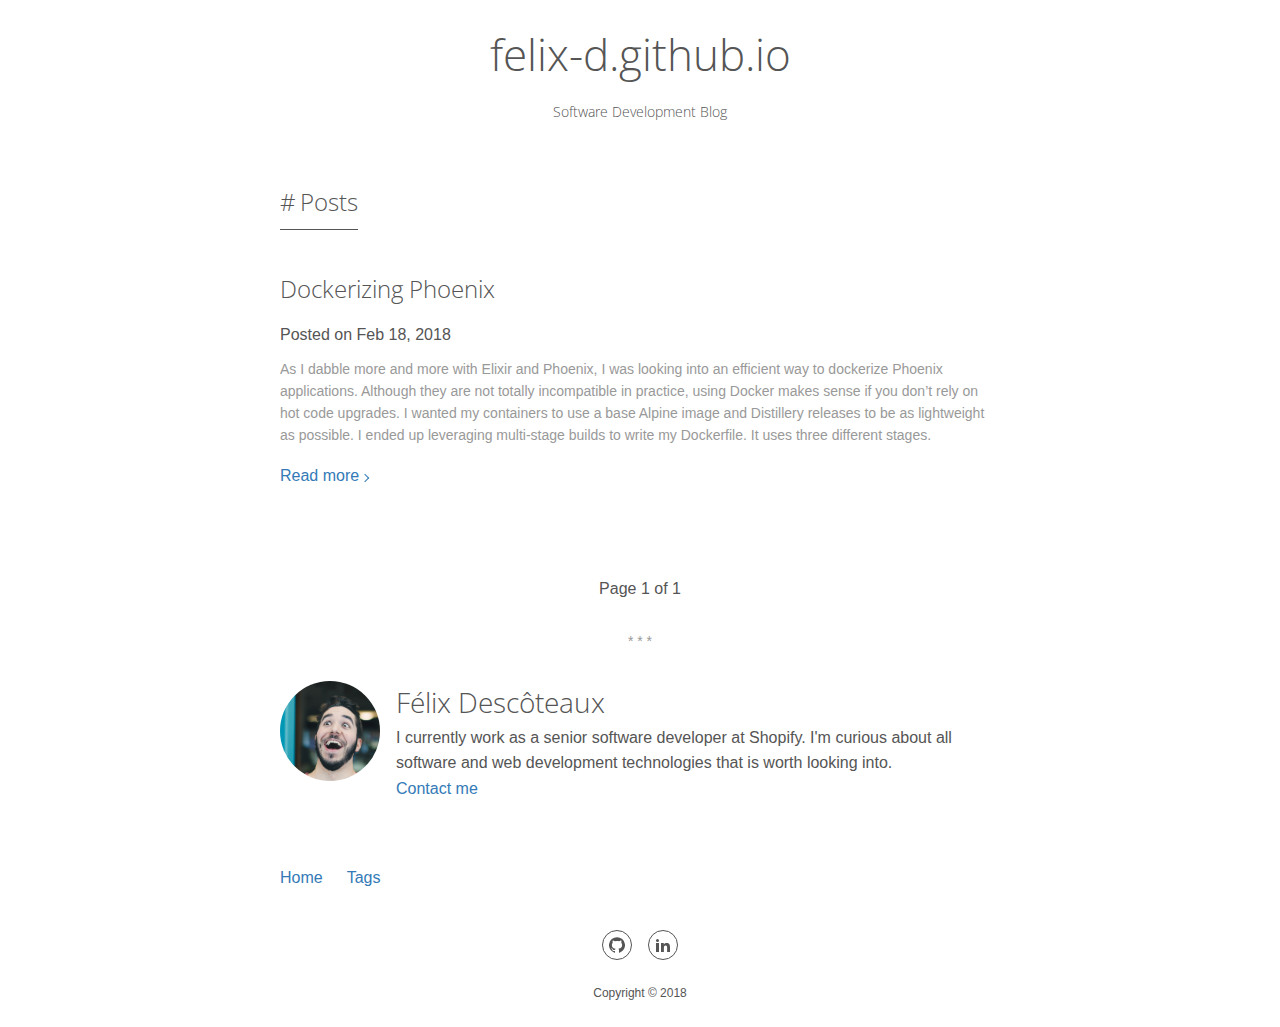
<file: posts/index.html>
<!DOCTYPE html>
<html lang="en-us">
<head>
  <meta charset="utf-8" />
  <meta name="viewport" content="width=device-width, initial-scale=1.0, maximum-scale=1" />
  
  <title>Posts</title>
  <meta property="og:title" content="Posts" />
  <meta name="twitter:title" content="Posts" />
  

  
  <meta name="description" content="Software Development Blog">
  <meta property="og:description" content="Software Development Blog">
  <meta name="twitter:description" content="Software Development Blog">
  

  <meta name="author" content="Félix Descôteaux"/>
  <meta property="og:site_name" content="felix-d.github.io" />
  <meta property="og:url" content="https://felix-d.github.io/posts/" />

  
  <meta name="twitter:card" content="summary" />

  

  
  <meta property="og:type" content="website" />
  
  
  <meta name="generator" content="Hugo 0.36.1" /><link href="https://fonts.googleapis.com/css?family=Open+Sans:300,400,600" rel="stylesheet">
  <link rel="stylesheet" href="https://felix-d.github.io/css/style.css" />
  <link rel='icon' type='image/x-icon' href="https://felix-d.github.io/path/to/favicon" />
  <script type="text/javascript" src="https://felix-d.github.io/js/bundle.js"></script>
  <link rel="stylesheet" type="text/css" href="https://felix-d.github.io//css/custom.css"/>

</head>

<body>
  <a href="#main" class="skip-link p-screen-reader-text">Skip to content</a>
  <svg xmlns="http://www.w3.org/2000/svg" style="display: none;" aria-hidden="true"> <symbol id="icon-500px" viewBox="0 0 16 16"><g> <path d="M3.953 10.512a5.24 5.24 0 0 0 6.996 3.141c.625-.262 1.184-.641 1.666-1.122s.859-1.041 1.122-1.666c.272-.647.412-1.331.412-2.037s-.137-1.394-.412-2.037c-.262-.625-.641-1.184-1.122-1.666s-1.041-.859-1.666-1.122a5.226 5.226 0 0 0-2.037-.413c-.716 0-1.431.144-2.066.413-.509.216-1.372.769-1.875 1.291l-.003.003V.984h7.241c.262-.003.262-.372.262-.491 0-.122 0-.487-.266-.491H4.377a.343.343 0 0 0-.344.341v6.066c0 .197.244.338.472.384.444.094.544-.047.653-.197l.016-.019c.166-.247.681-.766.688-.772a4.262 4.262 0 0 1 3.037-1.25c1.147 0 2.222.444 3.028 1.25a4.245 4.245 0 0 1 1.256 3.019 4.236 4.236 0 0 1-1.25 3.019 4.336 4.336 0 0 1-3.047 1.25 4.136 4.136 0 0 1-2.159-.597l.003-3.688c0-.491.213-1.028.572-1.431a2.09 2.09 0 0 1 1.588-.716c.594 0 1.15.225 1.566.634.409.406.637.95.637 1.528a2.179 2.179 0 0 1-2.206 2.197c-.238 0-.672-.106-.691-.109-.25-.075-.356.272-.391.387-.134.441.069.528.109.541.397.125.659.147 1.003.147a3.173 3.173 0 0 0 3.169-3.169c0-1.734-1.422-3.144-3.166-3.144-.856 0-1.659.328-2.263.919-.575.566-.903 1.319-.903 2.069v.019c-.003.094-.003 2.306-.006 3.031l-.003-.003c-.328-.363-.653-.919-.869-1.488-.084-.222-.275-.184-.534-.103-.125.034-.469.141-.391.394zm3.722-.865c0 .106.097.2.156.253l.019.019c.1.097.194.147.281.147a.181.181 0 0 0 .131-.05c.044-.041.537-.544.588-.591l.553.55c.05.056.106.088.172.088.088 0 .184-.053.284-.156.238-.244.119-.375.063-.438l-.559-.559.584-.588c.128-.137.016-.284-.097-.397-.162-.162-.322-.206-.422-.112l-.581.581-.588-.588a.16.16 0 0 0-.113-.047c-.078 0-.172.053-.275.156-.181.181-.219.306-.125.406l.588.584-.584.584c-.053.05-.078.103-.075.156zm1.278-7.931c-.938 0-1.938.191-2.669.506a.207.207 0 0 0-.134.181.753.753 0 0 0 .069.337c.047.116.166.425.4.334a6.689 6.689 0 0 1 2.334-.444 6.35 6.35 0 0 1 2.469.497c.622.263 1.206.644 1.844 1.194a.22.22 0 0 0 .147.059c.125 0 .244-.122.347-.237.169-.191.287-.35.119-.509a6.858 6.858 0 0 0-2.1-1.356 7.326 7.326 0 0 0-2.825-.563zM14.006 13.3c-.113-.113-.209-.178-.294-.203s-.162-.006-.222.053l-.056.056a6.32 6.32 0 0 1-6.938 1.356 6.336 6.336 0 0 1-2.013-1.356 6.046 6.046 0 0 1-1.356-2.012c-.288-.713-.381-1.247-.413-1.422-.003-.016-.006-.028-.006-.037-.041-.206-.231-.222-.503-.178-.112.019-.459.072-.428.319v.006a7.261 7.261 0 0 0 2.04 3.994 7.266 7.266 0 0 0 10.288 0l.059-.059c.069-.084.134-.225-.159-.516z"/> </g></symbol> <symbol id="icon-codepen" viewBox="0 0 16 16"><g> <path d="M14.777 5.751l-7-4.667a.5.5 0 0 0-.555 0l-7 4.667a.501.501 0 0 0-.223.416v4.667c0 .167.084.323.223.416l7 4.667a.5.5 0 0 0 .554 0l7-4.667a.501.501 0 0 0 .223-.416V6.167a.501.501 0 0 0-.223-.416zM7.5 10.232L4.901 8.5 7.5 6.768 10.099 8.5 7.5 10.232zM8 5.899V2.434l5.599 3.732L11 7.898l-3-2zm-1 0l-3 2-2.599-1.732L7 2.435V5.9zM3.099 8.5L1 9.899V7.101L3.099 8.5zM4 9.101l3 2v3.465l-5.599-3.732L4 9.102zm4 2l3-2 2.599 1.732L8 14.565V11.1zM11.901 8.5L14 7.101v2.798L11.901 8.5z"/> </g></symbol> <symbol id="icon-dribbble" viewBox="0 0 16 16"><g> <path d="M8 16c-4.412 0-8-3.588-8-8s3.587-8 8-8c4.412 0 8 3.587 8 8s-3.588 8-8 8zm6.747-6.906c-.234-.075-2.116-.634-4.256-.291a29.7 29.7 0 0 1 1.328 4.872 6.845 6.845 0 0 0 2.928-4.581zM10.669 14.3c-.103-.6-.497-2.688-1.456-5.181-.016.006-.031.009-.044.016-3.856 1.344-5.241 4.016-5.362 4.266a6.807 6.807 0 0 0 6.863.9zm-7.747-1.722c.156-.266 2.031-3.369 5.553-4.509a7.04 7.04 0 0 1 .269-.081 24.04 24.04 0 0 0-.553-1.159c-3.409 1.022-6.722.978-7.022.975-.003.069-.003.138-.003.209 0 1.753.666 3.356 1.756 4.566zM1.313 6.609c.306.003 3.122.016 6.319-.831a43.092 43.092 0 0 0-2.534-3.953 6.854 6.854 0 0 0-3.784 4.784zM6.4 1.366a36.612 36.612 0 0 1 2.55 4c2.431-.909 3.459-2.294 3.581-2.469A6.799 6.799 0 0 0 6.4 1.366zm6.891 2.325c-.144.194-1.291 1.663-3.816 2.694.159.325.313.656.453.991.05.119.1.234.147.353 2.275-.284 4.534.172 4.759.219a6.816 6.816 0 0 0-1.544-4.256z"/> </g></symbol> <symbol id="icon-facebook" viewBox="0 0 16 16"><g> <path d="M9.5 3H12V0H9.5C7.57 0 6 1.57 6 3.5V5H4v3h2v8h3V8h2.5l.5-3H9V3.5c0-.271.229-.5.5-.5z"/> </g></symbol> <symbol id="icon-feed" viewBox="0 0 16 16"><g> <path d="M2.13 11.733c-1.175 0-2.13.958-2.13 2.126 0 1.174.955 2.122 2.13 2.122a2.126 2.126 0 0 0 2.133-2.122 2.133 2.133 0 0 0-2.133-2.126zM.002 5.436v3.067c1.997 0 3.874.781 5.288 2.196a7.45 7.45 0 0 1 2.192 5.302h3.08c0-5.825-4.739-10.564-10.56-10.564zM.006 0v3.068C7.128 3.068 12.924 8.87 12.924 16H16C16 7.18 8.824 0 .006 0z"/> </g></symbol> <symbol id="icon-flickr" viewBox="0 0 16 16"><g> <path d="M0 8.5a3.5 3.5 0 1 1 7 0 3.5 3.5 0 0 1-7 0zm9 0a3.5 3.5 0 1 1 7 0 3.5 3.5 0 0 1-7 0z"/> </g></symbol> <symbol id="icon-github" viewBox="0 0 16 16"><g> <path d="M8 .198a8 8 0 0 0-2.529 15.591c.4.074.547-.174.547-.385 0-.191-.008-.821-.011-1.489-2.226.484-2.695-.944-2.695-.944-.364-.925-.888-1.171-.888-1.171-.726-.497.055-.486.055-.486.803.056 1.226.824 1.226.824.714 1.223 1.872.869 2.328.665.072-.517.279-.87.508-1.07-1.777-.202-3.645-.888-3.645-3.954 0-.873.313-1.587.824-2.147-.083-.202-.357-1.015.077-2.117 0 0 .672-.215 2.201.82A7.672 7.672 0 0 1 8 4.066c.68.003 1.365.092 2.004.269 1.527-1.035 2.198-.82 2.198-.82.435 1.102.162 1.916.079 2.117.513.56.823 1.274.823 2.147 0 3.073-1.872 3.749-3.653 3.947.287.248.543.735.543 1.481 0 1.07-.009 1.932-.009 2.195 0 .213.144.462.55.384A8 8 0 0 0 8.001.196z"/> </g></symbol> <symbol id="icon-gitlab" viewBox="0 0 28 28"><g> <path d="M1.625 11.031L14 26.89.437 17.046a1.092 1.092 0 0 1-.391-1.203l1.578-4.813zm7.219 0h10.313L14.001 26.89zM5.75 1.469l3.094 9.562H1.625l3.094-9.562a.548.548 0 0 1 1.031 0zm20.625 9.562l1.578 4.813a1.09 1.09 0 0 1-.391 1.203l-13.563 9.844 12.375-15.859zm0 0h-7.219l3.094-9.562a.548.548 0 0 1 1.031 0z"/> </g></symbol> <symbol id="icon-google-plus" viewBox="0 0 16 16"><g> <path d="M5.091 7.147v1.747h2.888c-.116.75-.872 2.197-2.888 2.197-1.737 0-3.156-1.441-3.156-3.216s1.419-3.216 3.156-3.216c.991 0 1.65.422 2.028.784L8.5 4.112c-.888-.828-2.037-1.331-3.409-1.331C2.275 2.784 0 5.059 0 7.875s2.275 5.091 5.091 5.091c2.937 0 4.888-2.066 4.888-4.975 0-.334-.037-.591-.081-.844H5.092zM16 7h-1.5V5.5H13V7h-1.5v1.5H13V10h1.5V8.5H16z"/> </g></symbol> <symbol id="icon-instagram" viewBox="0 0 22 22"><g> <path d="M15.445 0H6.554A6.559 6.559 0 0 0 0 6.554v8.891A6.559 6.559 0 0 0 6.554 22h8.891a6.56 6.56 0 0 0 6.554-6.555V6.554A6.557 6.557 0 0 0 15.445 0zm4.342 15.445a4.343 4.343 0 0 1-4.342 4.342H6.554a4.341 4.341 0 0 1-4.341-4.342V6.554a4.34 4.34 0 0 1 4.341-4.341h8.891a4.342 4.342 0 0 1 4.341 4.341l.001 8.891z"/> <path d="M11 5.312A5.693 5.693 0 0 0 5.312 11 5.694 5.694 0 0 0 11 16.688 5.694 5.694 0 0 0 16.688 11 5.693 5.693 0 0 0 11 5.312zm0 9.163a3.475 3.475 0 1 1-.001-6.95 3.475 3.475 0 0 1 .001 6.95zm5.7-10.484a1.363 1.363 0 1 1-1.364 1.364c0-.752.51-1.364 1.364-1.364z"/> </g></symbol> <symbol id="icon-linkedin" viewBox="0 0 16 16"><g> <path d="M6 6h2.767v1.418h.04C9.192 6.727 10.134 6 11.539 6 14.46 6 15 7.818 15 10.183V15h-2.885v-4.27c0-1.018-.021-2.329-1.5-2.329-1.502 0-1.732 1.109-1.732 2.255V15H6V6zM1 6h3v9H1V6zM4 3.5a1.5 1.5 0 1 1-3.001-.001A1.5 1.5 0 0 1 4 3.5z"/> </g></symbol> <symbol id="icon-mail" viewBox="0 0 22 18"><g> <path fill="#000" d="M0 17.225V.776h22v16.447H0v.002zm3.011-1.815h15.978l-5.111-5.115L11 13.179l-2.877-2.883-5.112 5.114zm-1.216-1.275l5.077-5.09L1.795 3.98v10.155zm13.332-5.09l5.079 5.09V3.979l-5.079 5.066zm-4.126 1.588l8.022-8.027-16.045-.001 8.023 8.028z"/> </g></symbol> <symbol id="icon-npm" viewBox="0 0 16 16"><g> <path d="M0 0v16h16V0H0zm13 13h-2V5H8v8H3V3h10v10z"/> </g></symbol> <symbol id="icon-pinterest" viewBox="0 0 16 16"><g> <path d="M8 1.069a6.93 6.93 0 0 0-2.525 13.384c-.059-.547-.116-1.391.025-1.988.125-.541.813-3.444.813-3.444s-.206-.416-.206-1.028c0-.963.559-1.684 1.253-1.684.591 0 .878.444.878.975 0 .594-.378 1.484-.575 2.306-.166.691.344 1.253 1.025 1.253 1.231 0 2.178-1.3 2.178-3.175 0-1.659-1.194-2.819-2.894-2.819-1.972 0-3.128 1.478-3.128 3.009 0 .597.228 1.234.516 1.581.056.069.066.128.047.2a95.89 95.89 0 0 1-.194.787c-.031.128-.1.153-.231.094-.866-.403-1.406-1.669-1.406-2.684 0-2.188 1.587-4.194 4.578-4.194 2.403 0 4.272 1.712 4.272 4.003 0 2.388-1.506 4.313-3.597 4.313-.703 0-1.362-.366-1.588-.797 0 0-.347 1.322-.431 1.647-.156.603-.578 1.356-.862 1.816a6.93 6.93 0 0 0 8.984-6.622 6.931 6.931 0 0 0-6.931-6.934z"/> </g></symbol> <symbol id="icon-search" viewBox="0 0 16 16"><g> <path d="M15.504 13.616l-3.79-3.223c-.392-.353-.811-.514-1.149-.499a6 6 0 1 0-.672.672c-.016.338.146.757.499 1.149l3.223 3.79c.552.613 1.453.665 2.003.115s.498-1.452-.115-2.003zM6 10a4 4 0 1 1 0-8 4 4 0 0 1 0 8z"/> </g></symbol> <symbol id="icon-tumblr" viewBox="0 0 16 16"><g> <path d="M9.001 7v3.659c0 .928-.012 1.463.086 1.727.098.262.342.534.609.691.354.212.758.318 1.214.318.81 0 1.289-.107 2.09-.633v2.405a9.089 9.089 0 0 1-1.833.639A7.93 7.93 0 0 1 9.369 16a4.9 4.9 0 0 1-1.725-.276 4.195 4.195 0 0 1-1.438-.79c-.398-.343-.672-.706-.826-1.091s-.23-.944-.23-1.676V6.556H3.003V4.29c.628-.204 1.331-.497 1.778-.877a4.386 4.386 0 0 0 1.08-1.374C6.133 1.505 6.32.825 6.422 0h2.579v4H13v3H9.001z"/> </g></symbol> <symbol id="icon-twitter" viewBox="0 0 16 16"><g> <path d="M16 3.538a6.461 6.461 0 0 1-1.884.516 3.301 3.301 0 0 0 1.444-1.816 6.607 6.607 0 0 1-2.084.797 3.28 3.28 0 0 0-2.397-1.034 3.28 3.28 0 0 0-3.197 4.028 9.321 9.321 0 0 1-6.766-3.431 3.284 3.284 0 0 0 1.015 4.381A3.301 3.301 0 0 1 .643 6.57v.041A3.283 3.283 0 0 0 3.277 9.83a3.291 3.291 0 0 1-1.485.057 3.293 3.293 0 0 0 3.066 2.281 6.586 6.586 0 0 1-4.862 1.359 9.286 9.286 0 0 0 5.034 1.475c6.037 0 9.341-5.003 9.341-9.341 0-.144-.003-.284-.009-.425a6.59 6.59 0 0 0 1.637-1.697z"/> </g></symbol> <symbol id="icon-vimeo" viewBox="0 0 16 16"><g> <path d="M15.994 4.281c-.072 1.556-1.159 3.691-3.263 6.397-2.175 2.825-4.016 4.241-5.522 4.241-.931 0-1.722-.859-2.366-2.581-.431-1.578-.859-3.156-1.291-4.734-.478-1.722-.991-2.581-1.541-2.581-.119 0-.538.253-1.256.753l-.753-.969c.791-.694 1.569-1.388 2.334-2.081 1.053-.909 1.844-1.387 2.372-1.438 1.244-.119 2.013.731 2.3 2.553.309 1.966.525 3.188.647 3.666.359 1.631.753 2.447 1.184 2.447.334 0 .838-.528 1.509-1.588.669-1.056 1.028-1.862 1.078-2.416.097-.912-.262-1.372-1.078-1.372a2.98 2.98 0 0 0-1.184.263c.787-2.575 2.287-3.825 4.506-3.753 1.641.044 2.416 1.109 2.322 3.194z"/> </g></symbol> <symbol id="icon-wordpress" viewBox="0 0 16 16"><g> <path d="M2 8c0 2.313 1.38 4.312 3.382 5.259L2.52 5.622A5.693 5.693 0 0 0 2 8zm10.05-.295c0-.722-.266-1.222-.495-1.612-.304-.482-.589-.889-.589-1.371 0-.537.418-1.037 1.008-1.037.027 0 .052.003.078.005A6.064 6.064 0 0 0 8 2.156 6.036 6.036 0 0 0 2.987 4.79c.141.004.274.007.386.007.627 0 1.599-.074 1.599-.074.323-.018.361.444.038.482 0 0-.325.037-.687.055l2.185 6.33 1.313-3.835-.935-2.495a12.304 12.304 0 0 1-.629-.055c-.323-.019-.285-.5.038-.482 0 0 .991.074 1.58.074.627 0 1.599-.074 1.599-.074.323-.018.362.444.038.482 0 0-.326.037-.687.055l2.168 6.282.599-1.947c.259-.809.457-1.389.457-1.889zm-3.945.806l-1.8 5.095a6.148 6.148 0 0 0 3.687-.093.52.52 0 0 1-.043-.081L8.105 8.511zm5.16-3.315c.026.186.04.386.04.601 0 .593-.114 1.259-.456 2.093l-1.833 5.16c1.784-1.013 2.983-2.895 2.983-5.051a5.697 5.697 0 0 0-.735-2.803zM8 0a8 8 0 1 0 0 16A8 8 0 0 0 8 0zm0 15A7 7 0 1 1 8 1a7 7 0 0 1 0 14z"/> </g></symbol> <symbol id="icon-youtube" viewBox="0 0 16 16"><g> <path d="M15.841 4.8s-.156-1.103-.637-1.587c-.609-.637-1.291-.641-1.603-.678-2.237-.163-5.597-.163-5.597-.163h-.006s-3.359 0-5.597.163c-.313.038-.994.041-1.603.678C.317 3.697.164 4.8.164 4.8S.005 6.094.005 7.391v1.213c0 1.294.159 2.591.159 2.591s.156 1.103.634 1.588c.609.637 1.409.616 1.766.684 1.281.122 5.441.159 5.441.159s3.363-.006 5.6-.166c.313-.037.994-.041 1.603-.678.481-.484.637-1.588.637-1.588s.159-1.294.159-2.591V7.39c-.003-1.294-.162-2.591-.162-2.591zm-9.494 5.275V5.578l4.322 2.256-4.322 2.241z"/> </g></symbol></svg>
  <header class="l-header">
    
    <h1 class="c-title p-title"><a href="https://felix-d.github.io/" class="p-title__link">felix-d.github.io</a></h1>
    
    
    <p class="p-subtitle">
      Software Development Blog
    </p>
    
  </header>
  <main id="main" class="l-main">

<h2 class="c-title p-tag-title">Posts</h2>


<article class="c-article p-list-article">
  <header>
    <h2 class="c-title c-article__title"><a href="https://felix-d.github.io/posts/dockerizing-phoenix/">Dockerizing Phoenix</a></h2>
    <p class="c-article__meta">
      Posted on
      <time datetime="2018-02-18T12:56:42-05:00">
        Feb 18, 2018
      </time>
    </p>
  </header>
  <div class="c-article__summary">
    As I dabble more and more with Elixir and Phoenix, I was looking into an efficient way to dockerize Phoenix applications. Although they are not totally incompatible in practice, using Docker makes sense if you don&rsquo;t rely on hot code upgrades.
I wanted my containers to use a base Alpine image and Distillery releases to be as lightweight as possible.
I ended up leveraging multi-stage builds to write my Dockerfile. It uses three different stages.
  </div>
  
  <a href="https://felix-d.github.io/posts/dockerizing-phoenix/" class="c-article__btn p-list-article__btn">Read more</a></li>
  
</article>


<nav class="c-pagination p-pagination">
  <div class="c-pagination__ctrl">
    <div class="c-pagination__newer">
      
    </div>
    <div class="c-pagination__older">
      
    </div>
  </div>
  <span class="c-pagination__count p-pagination__count">Page 1 of 1</span>
</nav>


<aside class="p-author">
  
  <div class="c-avatar p-author__avatar">
    <img alt="Author Avatar" src="/avatar.png" />
  </div>
  
  
  <div class="p-author__body">
    
    <p class="c-title p-author__name ">Félix Descôteaux</p>
    
    
    <p>I currently work as a senior software developer at Shopify. I&#39;m curious about all software and web development technologies that is worth looking into.</p>
    
    
    <p>
      <a href="mailto:flx.descoteaux@gmail.com">
        Contact me
      </a>
    </p>
    
  </div>
  
</aside>


  </main>
  
<nav class="l-nav p-menu">
  <ul class="p-menu__lists">
    
      
      <li class="p-menu__listitem">
        <a href="/">Home</a>
      </li>
      
    
      
      <li class="p-menu__listitem">
        <a href="/tags">Tags</a>
      </li>
      
    
  </ul>
</nav>


  <footer class="l-footer">
    
<ul class="c-links">
  
  
  
  
  
  <li class="c-links__item">
    <a href="https://github.com/felix-d" target="_blank">
      <svg viewBox="0 0 64 64" class="c-links__icon">
        <title>github</title>
        <use xlink:href="#icon-github"></use>
      </svg>
    </a>
  </li>
  
  
  
  
  
  
  
  
  
  
  
  
  <li class="c-links__item">
    <a href="https://linkedin.com/in/fdesc" target="_blank">
      <svg viewBox="0 0 64 64" class="c-links__icon">
        <title>linkedin</title>
        <use xlink:href="#icon-linkedin"></use>
      </svg>
    </a>
  </li>
  
</ul>



    <p class="p-copyright">
      
        Copyright &copy; 2018
      
    </p>
  </footer>

  
  <script>
    (function(i,s,o,g,r,a,m){i['GoogleAnalyticsObject']=r;i[r]=i[r]||function(){
    (i[r].q=i[r].q||[]).push(arguments)},i[r].l=1*new Date();a=s.createElement(o),
    m=s.getElementsByTagName(o)[0];a.async=1;a.src=g;m.parentNode.insertBefore(a,m)
    })(window,document,'script','//www.google-analytics.com/analytics.js','ga');
    ga('create', 'UA-114373157-1', 'auto');
    ga('send', 'pageview');
  </script>
  

</body>
</html>
</file>
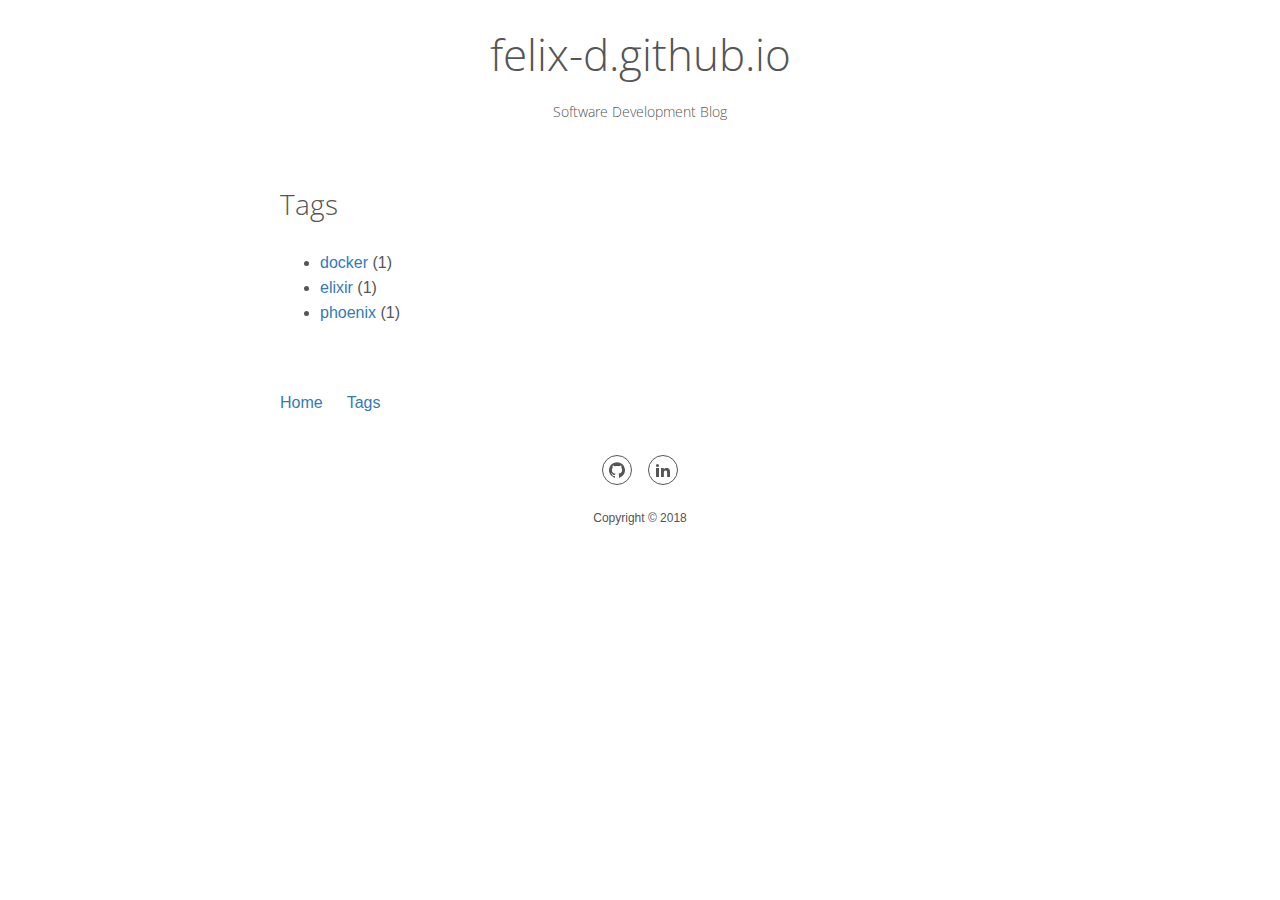
<file: tags/index.html>
<!DOCTYPE html>
<html lang="en-us">
<head>
  <meta charset="utf-8" />
  <meta name="viewport" content="width=device-width, initial-scale=1.0, maximum-scale=1" />
  
  <title>Tags</title>
  <meta property="og:title" content="Tags" />
  <meta name="twitter:title" content="Tags" />
  

  
  <meta name="description" content="Software Development Blog">
  <meta property="og:description" content="Software Development Blog">
  <meta name="twitter:description" content="Software Development Blog">
  

  <meta name="author" content="Félix Descôteaux"/>
  <meta property="og:site_name" content="felix-d.github.io" />
  <meta property="og:url" content="https://felix-d.github.io/tags/" />

  
  <meta name="twitter:card" content="summary" />

  

  
  <meta property="og:type" content="website" />
  
  
  <meta name="generator" content="Hugo 0.36.1" /><link href="https://fonts.googleapis.com/css?family=Open+Sans:300,400,600" rel="stylesheet">
  <link rel="stylesheet" href="https://felix-d.github.io/css/style.css" />
  <link rel='icon' type='image/x-icon' href="https://felix-d.github.io/path/to/favicon" />
  <script type="text/javascript" src="https://felix-d.github.io/js/bundle.js"></script>
  <link rel="stylesheet" type="text/css" href="https://felix-d.github.io//css/custom.css"/>

</head>

<body>
  <a href="#main" class="skip-link p-screen-reader-text">Skip to content</a>
  <svg xmlns="http://www.w3.org/2000/svg" style="display: none;" aria-hidden="true"> <symbol id="icon-500px" viewBox="0 0 16 16"><g> <path d="M3.953 10.512a5.24 5.24 0 0 0 6.996 3.141c.625-.262 1.184-.641 1.666-1.122s.859-1.041 1.122-1.666c.272-.647.412-1.331.412-2.037s-.137-1.394-.412-2.037c-.262-.625-.641-1.184-1.122-1.666s-1.041-.859-1.666-1.122a5.226 5.226 0 0 0-2.037-.413c-.716 0-1.431.144-2.066.413-.509.216-1.372.769-1.875 1.291l-.003.003V.984h7.241c.262-.003.262-.372.262-.491 0-.122 0-.487-.266-.491H4.377a.343.343 0 0 0-.344.341v6.066c0 .197.244.338.472.384.444.094.544-.047.653-.197l.016-.019c.166-.247.681-.766.688-.772a4.262 4.262 0 0 1 3.037-1.25c1.147 0 2.222.444 3.028 1.25a4.245 4.245 0 0 1 1.256 3.019 4.236 4.236 0 0 1-1.25 3.019 4.336 4.336 0 0 1-3.047 1.25 4.136 4.136 0 0 1-2.159-.597l.003-3.688c0-.491.213-1.028.572-1.431a2.09 2.09 0 0 1 1.588-.716c.594 0 1.15.225 1.566.634.409.406.637.95.637 1.528a2.179 2.179 0 0 1-2.206 2.197c-.238 0-.672-.106-.691-.109-.25-.075-.356.272-.391.387-.134.441.069.528.109.541.397.125.659.147 1.003.147a3.173 3.173 0 0 0 3.169-3.169c0-1.734-1.422-3.144-3.166-3.144-.856 0-1.659.328-2.263.919-.575.566-.903 1.319-.903 2.069v.019c-.003.094-.003 2.306-.006 3.031l-.003-.003c-.328-.363-.653-.919-.869-1.488-.084-.222-.275-.184-.534-.103-.125.034-.469.141-.391.394zm3.722-.865c0 .106.097.2.156.253l.019.019c.1.097.194.147.281.147a.181.181 0 0 0 .131-.05c.044-.041.537-.544.588-.591l.553.55c.05.056.106.088.172.088.088 0 .184-.053.284-.156.238-.244.119-.375.063-.438l-.559-.559.584-.588c.128-.137.016-.284-.097-.397-.162-.162-.322-.206-.422-.112l-.581.581-.588-.588a.16.16 0 0 0-.113-.047c-.078 0-.172.053-.275.156-.181.181-.219.306-.125.406l.588.584-.584.584c-.053.05-.078.103-.075.156zm1.278-7.931c-.938 0-1.938.191-2.669.506a.207.207 0 0 0-.134.181.753.753 0 0 0 .069.337c.047.116.166.425.4.334a6.689 6.689 0 0 1 2.334-.444 6.35 6.35 0 0 1 2.469.497c.622.263 1.206.644 1.844 1.194a.22.22 0 0 0 .147.059c.125 0 .244-.122.347-.237.169-.191.287-.35.119-.509a6.858 6.858 0 0 0-2.1-1.356 7.326 7.326 0 0 0-2.825-.563zM14.006 13.3c-.113-.113-.209-.178-.294-.203s-.162-.006-.222.053l-.056.056a6.32 6.32 0 0 1-6.938 1.356 6.336 6.336 0 0 1-2.013-1.356 6.046 6.046 0 0 1-1.356-2.012c-.288-.713-.381-1.247-.413-1.422-.003-.016-.006-.028-.006-.037-.041-.206-.231-.222-.503-.178-.112.019-.459.072-.428.319v.006a7.261 7.261 0 0 0 2.04 3.994 7.266 7.266 0 0 0 10.288 0l.059-.059c.069-.084.134-.225-.159-.516z"/> </g></symbol> <symbol id="icon-codepen" viewBox="0 0 16 16"><g> <path d="M14.777 5.751l-7-4.667a.5.5 0 0 0-.555 0l-7 4.667a.501.501 0 0 0-.223.416v4.667c0 .167.084.323.223.416l7 4.667a.5.5 0 0 0 .554 0l7-4.667a.501.501 0 0 0 .223-.416V6.167a.501.501 0 0 0-.223-.416zM7.5 10.232L4.901 8.5 7.5 6.768 10.099 8.5 7.5 10.232zM8 5.899V2.434l5.599 3.732L11 7.898l-3-2zm-1 0l-3 2-2.599-1.732L7 2.435V5.9zM3.099 8.5L1 9.899V7.101L3.099 8.5zM4 9.101l3 2v3.465l-5.599-3.732L4 9.102zm4 2l3-2 2.599 1.732L8 14.565V11.1zM11.901 8.5L14 7.101v2.798L11.901 8.5z"/> </g></symbol> <symbol id="icon-dribbble" viewBox="0 0 16 16"><g> <path d="M8 16c-4.412 0-8-3.588-8-8s3.587-8 8-8c4.412 0 8 3.587 8 8s-3.588 8-8 8zm6.747-6.906c-.234-.075-2.116-.634-4.256-.291a29.7 29.7 0 0 1 1.328 4.872 6.845 6.845 0 0 0 2.928-4.581zM10.669 14.3c-.103-.6-.497-2.688-1.456-5.181-.016.006-.031.009-.044.016-3.856 1.344-5.241 4.016-5.362 4.266a6.807 6.807 0 0 0 6.863.9zm-7.747-1.722c.156-.266 2.031-3.369 5.553-4.509a7.04 7.04 0 0 1 .269-.081 24.04 24.04 0 0 0-.553-1.159c-3.409 1.022-6.722.978-7.022.975-.003.069-.003.138-.003.209 0 1.753.666 3.356 1.756 4.566zM1.313 6.609c.306.003 3.122.016 6.319-.831a43.092 43.092 0 0 0-2.534-3.953 6.854 6.854 0 0 0-3.784 4.784zM6.4 1.366a36.612 36.612 0 0 1 2.55 4c2.431-.909 3.459-2.294 3.581-2.469A6.799 6.799 0 0 0 6.4 1.366zm6.891 2.325c-.144.194-1.291 1.663-3.816 2.694.159.325.313.656.453.991.05.119.1.234.147.353 2.275-.284 4.534.172 4.759.219a6.816 6.816 0 0 0-1.544-4.256z"/> </g></symbol> <symbol id="icon-facebook" viewBox="0 0 16 16"><g> <path d="M9.5 3H12V0H9.5C7.57 0 6 1.57 6 3.5V5H4v3h2v8h3V8h2.5l.5-3H9V3.5c0-.271.229-.5.5-.5z"/> </g></symbol> <symbol id="icon-feed" viewBox="0 0 16 16"><g> <path d="M2.13 11.733c-1.175 0-2.13.958-2.13 2.126 0 1.174.955 2.122 2.13 2.122a2.126 2.126 0 0 0 2.133-2.122 2.133 2.133 0 0 0-2.133-2.126zM.002 5.436v3.067c1.997 0 3.874.781 5.288 2.196a7.45 7.45 0 0 1 2.192 5.302h3.08c0-5.825-4.739-10.564-10.56-10.564zM.006 0v3.068C7.128 3.068 12.924 8.87 12.924 16H16C16 7.18 8.824 0 .006 0z"/> </g></symbol> <symbol id="icon-flickr" viewBox="0 0 16 16"><g> <path d="M0 8.5a3.5 3.5 0 1 1 7 0 3.5 3.5 0 0 1-7 0zm9 0a3.5 3.5 0 1 1 7 0 3.5 3.5 0 0 1-7 0z"/> </g></symbol> <symbol id="icon-github" viewBox="0 0 16 16"><g> <path d="M8 .198a8 8 0 0 0-2.529 15.591c.4.074.547-.174.547-.385 0-.191-.008-.821-.011-1.489-2.226.484-2.695-.944-2.695-.944-.364-.925-.888-1.171-.888-1.171-.726-.497.055-.486.055-.486.803.056 1.226.824 1.226.824.714 1.223 1.872.869 2.328.665.072-.517.279-.87.508-1.07-1.777-.202-3.645-.888-3.645-3.954 0-.873.313-1.587.824-2.147-.083-.202-.357-1.015.077-2.117 0 0 .672-.215 2.201.82A7.672 7.672 0 0 1 8 4.066c.68.003 1.365.092 2.004.269 1.527-1.035 2.198-.82 2.198-.82.435 1.102.162 1.916.079 2.117.513.56.823 1.274.823 2.147 0 3.073-1.872 3.749-3.653 3.947.287.248.543.735.543 1.481 0 1.07-.009 1.932-.009 2.195 0 .213.144.462.55.384A8 8 0 0 0 8.001.196z"/> </g></symbol> <symbol id="icon-gitlab" viewBox="0 0 28 28"><g> <path d="M1.625 11.031L14 26.89.437 17.046a1.092 1.092 0 0 1-.391-1.203l1.578-4.813zm7.219 0h10.313L14.001 26.89zM5.75 1.469l3.094 9.562H1.625l3.094-9.562a.548.548 0 0 1 1.031 0zm20.625 9.562l1.578 4.813a1.09 1.09 0 0 1-.391 1.203l-13.563 9.844 12.375-15.859zm0 0h-7.219l3.094-9.562a.548.548 0 0 1 1.031 0z"/> </g></symbol> <symbol id="icon-google-plus" viewBox="0 0 16 16"><g> <path d="M5.091 7.147v1.747h2.888c-.116.75-.872 2.197-2.888 2.197-1.737 0-3.156-1.441-3.156-3.216s1.419-3.216 3.156-3.216c.991 0 1.65.422 2.028.784L8.5 4.112c-.888-.828-2.037-1.331-3.409-1.331C2.275 2.784 0 5.059 0 7.875s2.275 5.091 5.091 5.091c2.937 0 4.888-2.066 4.888-4.975 0-.334-.037-.591-.081-.844H5.092zM16 7h-1.5V5.5H13V7h-1.5v1.5H13V10h1.5V8.5H16z"/> </g></symbol> <symbol id="icon-instagram" viewBox="0 0 22 22"><g> <path d="M15.445 0H6.554A6.559 6.559 0 0 0 0 6.554v8.891A6.559 6.559 0 0 0 6.554 22h8.891a6.56 6.56 0 0 0 6.554-6.555V6.554A6.557 6.557 0 0 0 15.445 0zm4.342 15.445a4.343 4.343 0 0 1-4.342 4.342H6.554a4.341 4.341 0 0 1-4.341-4.342V6.554a4.34 4.34 0 0 1 4.341-4.341h8.891a4.342 4.342 0 0 1 4.341 4.341l.001 8.891z"/> <path d="M11 5.312A5.693 5.693 0 0 0 5.312 11 5.694 5.694 0 0 0 11 16.688 5.694 5.694 0 0 0 16.688 11 5.693 5.693 0 0 0 11 5.312zm0 9.163a3.475 3.475 0 1 1-.001-6.95 3.475 3.475 0 0 1 .001 6.95zm5.7-10.484a1.363 1.363 0 1 1-1.364 1.364c0-.752.51-1.364 1.364-1.364z"/> </g></symbol> <symbol id="icon-linkedin" viewBox="0 0 16 16"><g> <path d="M6 6h2.767v1.418h.04C9.192 6.727 10.134 6 11.539 6 14.46 6 15 7.818 15 10.183V15h-2.885v-4.27c0-1.018-.021-2.329-1.5-2.329-1.502 0-1.732 1.109-1.732 2.255V15H6V6zM1 6h3v9H1V6zM4 3.5a1.5 1.5 0 1 1-3.001-.001A1.5 1.5 0 0 1 4 3.5z"/> </g></symbol> <symbol id="icon-mail" viewBox="0 0 22 18"><g> <path fill="#000" d="M0 17.225V.776h22v16.447H0v.002zm3.011-1.815h15.978l-5.111-5.115L11 13.179l-2.877-2.883-5.112 5.114zm-1.216-1.275l5.077-5.09L1.795 3.98v10.155zm13.332-5.09l5.079 5.09V3.979l-5.079 5.066zm-4.126 1.588l8.022-8.027-16.045-.001 8.023 8.028z"/> </g></symbol> <symbol id="icon-npm" viewBox="0 0 16 16"><g> <path d="M0 0v16h16V0H0zm13 13h-2V5H8v8H3V3h10v10z"/> </g></symbol> <symbol id="icon-pinterest" viewBox="0 0 16 16"><g> <path d="M8 1.069a6.93 6.93 0 0 0-2.525 13.384c-.059-.547-.116-1.391.025-1.988.125-.541.813-3.444.813-3.444s-.206-.416-.206-1.028c0-.963.559-1.684 1.253-1.684.591 0 .878.444.878.975 0 .594-.378 1.484-.575 2.306-.166.691.344 1.253 1.025 1.253 1.231 0 2.178-1.3 2.178-3.175 0-1.659-1.194-2.819-2.894-2.819-1.972 0-3.128 1.478-3.128 3.009 0 .597.228 1.234.516 1.581.056.069.066.128.047.2a95.89 95.89 0 0 1-.194.787c-.031.128-.1.153-.231.094-.866-.403-1.406-1.669-1.406-2.684 0-2.188 1.587-4.194 4.578-4.194 2.403 0 4.272 1.712 4.272 4.003 0 2.388-1.506 4.313-3.597 4.313-.703 0-1.362-.366-1.588-.797 0 0-.347 1.322-.431 1.647-.156.603-.578 1.356-.862 1.816a6.93 6.93 0 0 0 8.984-6.622 6.931 6.931 0 0 0-6.931-6.934z"/> </g></symbol> <symbol id="icon-search" viewBox="0 0 16 16"><g> <path d="M15.504 13.616l-3.79-3.223c-.392-.353-.811-.514-1.149-.499a6 6 0 1 0-.672.672c-.016.338.146.757.499 1.149l3.223 3.79c.552.613 1.453.665 2.003.115s.498-1.452-.115-2.003zM6 10a4 4 0 1 1 0-8 4 4 0 0 1 0 8z"/> </g></symbol> <symbol id="icon-tumblr" viewBox="0 0 16 16"><g> <path d="M9.001 7v3.659c0 .928-.012 1.463.086 1.727.098.262.342.534.609.691.354.212.758.318 1.214.318.81 0 1.289-.107 2.09-.633v2.405a9.089 9.089 0 0 1-1.833.639A7.93 7.93 0 0 1 9.369 16a4.9 4.9 0 0 1-1.725-.276 4.195 4.195 0 0 1-1.438-.79c-.398-.343-.672-.706-.826-1.091s-.23-.944-.23-1.676V6.556H3.003V4.29c.628-.204 1.331-.497 1.778-.877a4.386 4.386 0 0 0 1.08-1.374C6.133 1.505 6.32.825 6.422 0h2.579v4H13v3H9.001z"/> </g></symbol> <symbol id="icon-twitter" viewBox="0 0 16 16"><g> <path d="M16 3.538a6.461 6.461 0 0 1-1.884.516 3.301 3.301 0 0 0 1.444-1.816 6.607 6.607 0 0 1-2.084.797 3.28 3.28 0 0 0-2.397-1.034 3.28 3.28 0 0 0-3.197 4.028 9.321 9.321 0 0 1-6.766-3.431 3.284 3.284 0 0 0 1.015 4.381A3.301 3.301 0 0 1 .643 6.57v.041A3.283 3.283 0 0 0 3.277 9.83a3.291 3.291 0 0 1-1.485.057 3.293 3.293 0 0 0 3.066 2.281 6.586 6.586 0 0 1-4.862 1.359 9.286 9.286 0 0 0 5.034 1.475c6.037 0 9.341-5.003 9.341-9.341 0-.144-.003-.284-.009-.425a6.59 6.59 0 0 0 1.637-1.697z"/> </g></symbol> <symbol id="icon-vimeo" viewBox="0 0 16 16"><g> <path d="M15.994 4.281c-.072 1.556-1.159 3.691-3.263 6.397-2.175 2.825-4.016 4.241-5.522 4.241-.931 0-1.722-.859-2.366-2.581-.431-1.578-.859-3.156-1.291-4.734-.478-1.722-.991-2.581-1.541-2.581-.119 0-.538.253-1.256.753l-.753-.969c.791-.694 1.569-1.388 2.334-2.081 1.053-.909 1.844-1.387 2.372-1.438 1.244-.119 2.013.731 2.3 2.553.309 1.966.525 3.188.647 3.666.359 1.631.753 2.447 1.184 2.447.334 0 .838-.528 1.509-1.588.669-1.056 1.028-1.862 1.078-2.416.097-.912-.262-1.372-1.078-1.372a2.98 2.98 0 0 0-1.184.263c.787-2.575 2.287-3.825 4.506-3.753 1.641.044 2.416 1.109 2.322 3.194z"/> </g></symbol> <symbol id="icon-wordpress" viewBox="0 0 16 16"><g> <path d="M2 8c0 2.313 1.38 4.312 3.382 5.259L2.52 5.622A5.693 5.693 0 0 0 2 8zm10.05-.295c0-.722-.266-1.222-.495-1.612-.304-.482-.589-.889-.589-1.371 0-.537.418-1.037 1.008-1.037.027 0 .052.003.078.005A6.064 6.064 0 0 0 8 2.156 6.036 6.036 0 0 0 2.987 4.79c.141.004.274.007.386.007.627 0 1.599-.074 1.599-.074.323-.018.361.444.038.482 0 0-.325.037-.687.055l2.185 6.33 1.313-3.835-.935-2.495a12.304 12.304 0 0 1-.629-.055c-.323-.019-.285-.5.038-.482 0 0 .991.074 1.58.074.627 0 1.599-.074 1.599-.074.323-.018.362.444.038.482 0 0-.326.037-.687.055l2.168 6.282.599-1.947c.259-.809.457-1.389.457-1.889zm-3.945.806l-1.8 5.095a6.148 6.148 0 0 0 3.687-.093.52.52 0 0 1-.043-.081L8.105 8.511zm5.16-3.315c.026.186.04.386.04.601 0 .593-.114 1.259-.456 2.093l-1.833 5.16c1.784-1.013 2.983-2.895 2.983-5.051a5.697 5.697 0 0 0-.735-2.803zM8 0a8 8 0 1 0 0 16A8 8 0 0 0 8 0zm0 15A7 7 0 1 1 8 1a7 7 0 0 1 0 14z"/> </g></symbol> <symbol id="icon-youtube" viewBox="0 0 16 16"><g> <path d="M15.841 4.8s-.156-1.103-.637-1.587c-.609-.637-1.291-.641-1.603-.678-2.237-.163-5.597-.163-5.597-.163h-.006s-3.359 0-5.597.163c-.313.038-.994.041-1.603.678C.317 3.697.164 4.8.164 4.8S.005 6.094.005 7.391v1.213c0 1.294.159 2.591.159 2.591s.156 1.103.634 1.588c.609.637 1.409.616 1.766.684 1.281.122 5.441.159 5.441.159s3.363-.006 5.6-.166c.313-.037.994-.041 1.603-.678.481-.484.637-1.588.637-1.588s.159-1.294.159-2.591V7.39c-.003-1.294-.162-2.591-.162-2.591zm-9.494 5.275V5.578l4.322 2.256-4.322 2.241z"/> </g></symbol></svg>
  <header class="l-header">
    
    <h1 class="c-title p-title"><a href="https://felix-d.github.io/" class="p-title__link">felix-d.github.io</a></h1>
    
    
    <p class="p-subtitle">
      Software Development Blog
    </p>
    
  </header>
  <main id="main" class="l-main">


<section>
  <h2>Tags</h2>
  <ul>
    
    
    <li><a href="https://felix-d.github.io/tags/docker">docker</a> (1)</li>
    
    <li><a href="https://felix-d.github.io/tags/elixir">elixir</a> (1)</li>
    
    <li><a href="https://felix-d.github.io/tags/phoenix">phoenix</a> (1)</li>
    
  </ul>
</section>
  </main>
  
<nav class="l-nav p-menu">
  <ul class="p-menu__lists">
    
      
      <li class="p-menu__listitem">
        <a href="/">Home</a>
      </li>
      
    
      
      <li class="p-menu__listitem">
        <a href="/tags">Tags</a>
      </li>
      
    
  </ul>
</nav>


  <footer class="l-footer">
    
<ul class="c-links">
  
  
  
  
  
  <li class="c-links__item">
    <a href="https://github.com/felix-d" target="_blank">
      <svg viewBox="0 0 64 64" class="c-links__icon">
        <title>github</title>
        <use xlink:href="#icon-github"></use>
      </svg>
    </a>
  </li>
  
  
  
  
  
  
  
  
  
  
  
  
  <li class="c-links__item">
    <a href="https://linkedin.com/in/fdesc" target="_blank">
      <svg viewBox="0 0 64 64" class="c-links__icon">
        <title>linkedin</title>
        <use xlink:href="#icon-linkedin"></use>
      </svg>
    </a>
  </li>
  
</ul>



    <p class="p-copyright">
      
        Copyright &copy; 2018
      
    </p>
  </footer>

  
  <script>
    (function(i,s,o,g,r,a,m){i['GoogleAnalyticsObject']=r;i[r]=i[r]||function(){
    (i[r].q=i[r].q||[]).push(arguments)},i[r].l=1*new Date();a=s.createElement(o),
    m=s.getElementsByTagName(o)[0];a.async=1;a.src=g;m.parentNode.insertBefore(a,m)
    })(window,document,'script','//www.google-analytics.com/analytics.js','ga');
    ga('create', 'UA-114373157-1', 'auto');
    ga('send', 'pageview');
  </script>
  

</body>
</html>
</file>
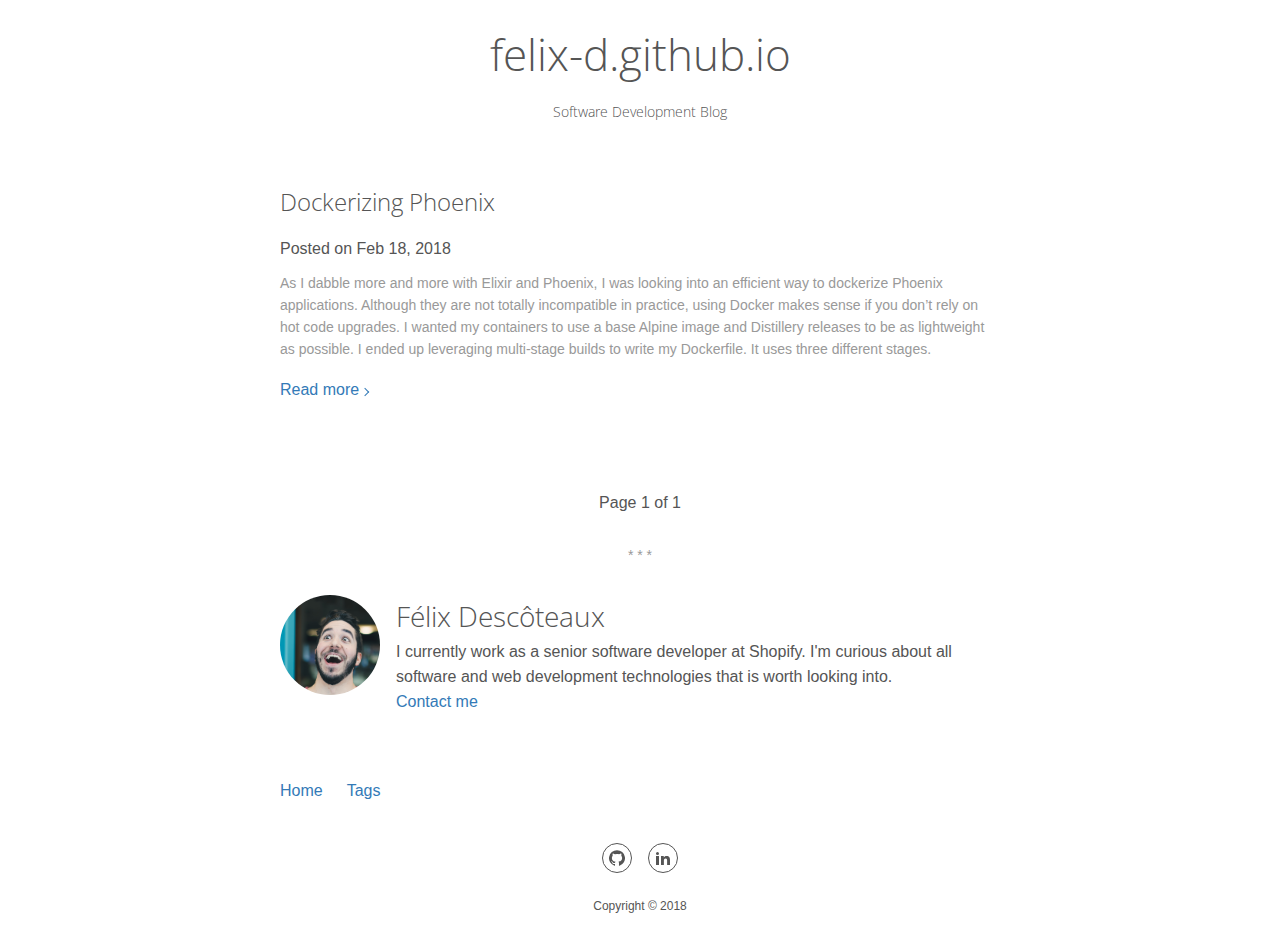
<file: page/1/index.html>
<!DOCTYPE html><html><head><title>https://felix-d.github.io/</title><link rel="canonical" href="https://felix-d.github.io/"/><meta name="robots" content="noindex"><meta http-equiv="content-type" content="text/html; charset=utf-8" /><meta http-equiv="refresh" content="0; url=https://felix-d.github.io/" /></head></html>
</file>
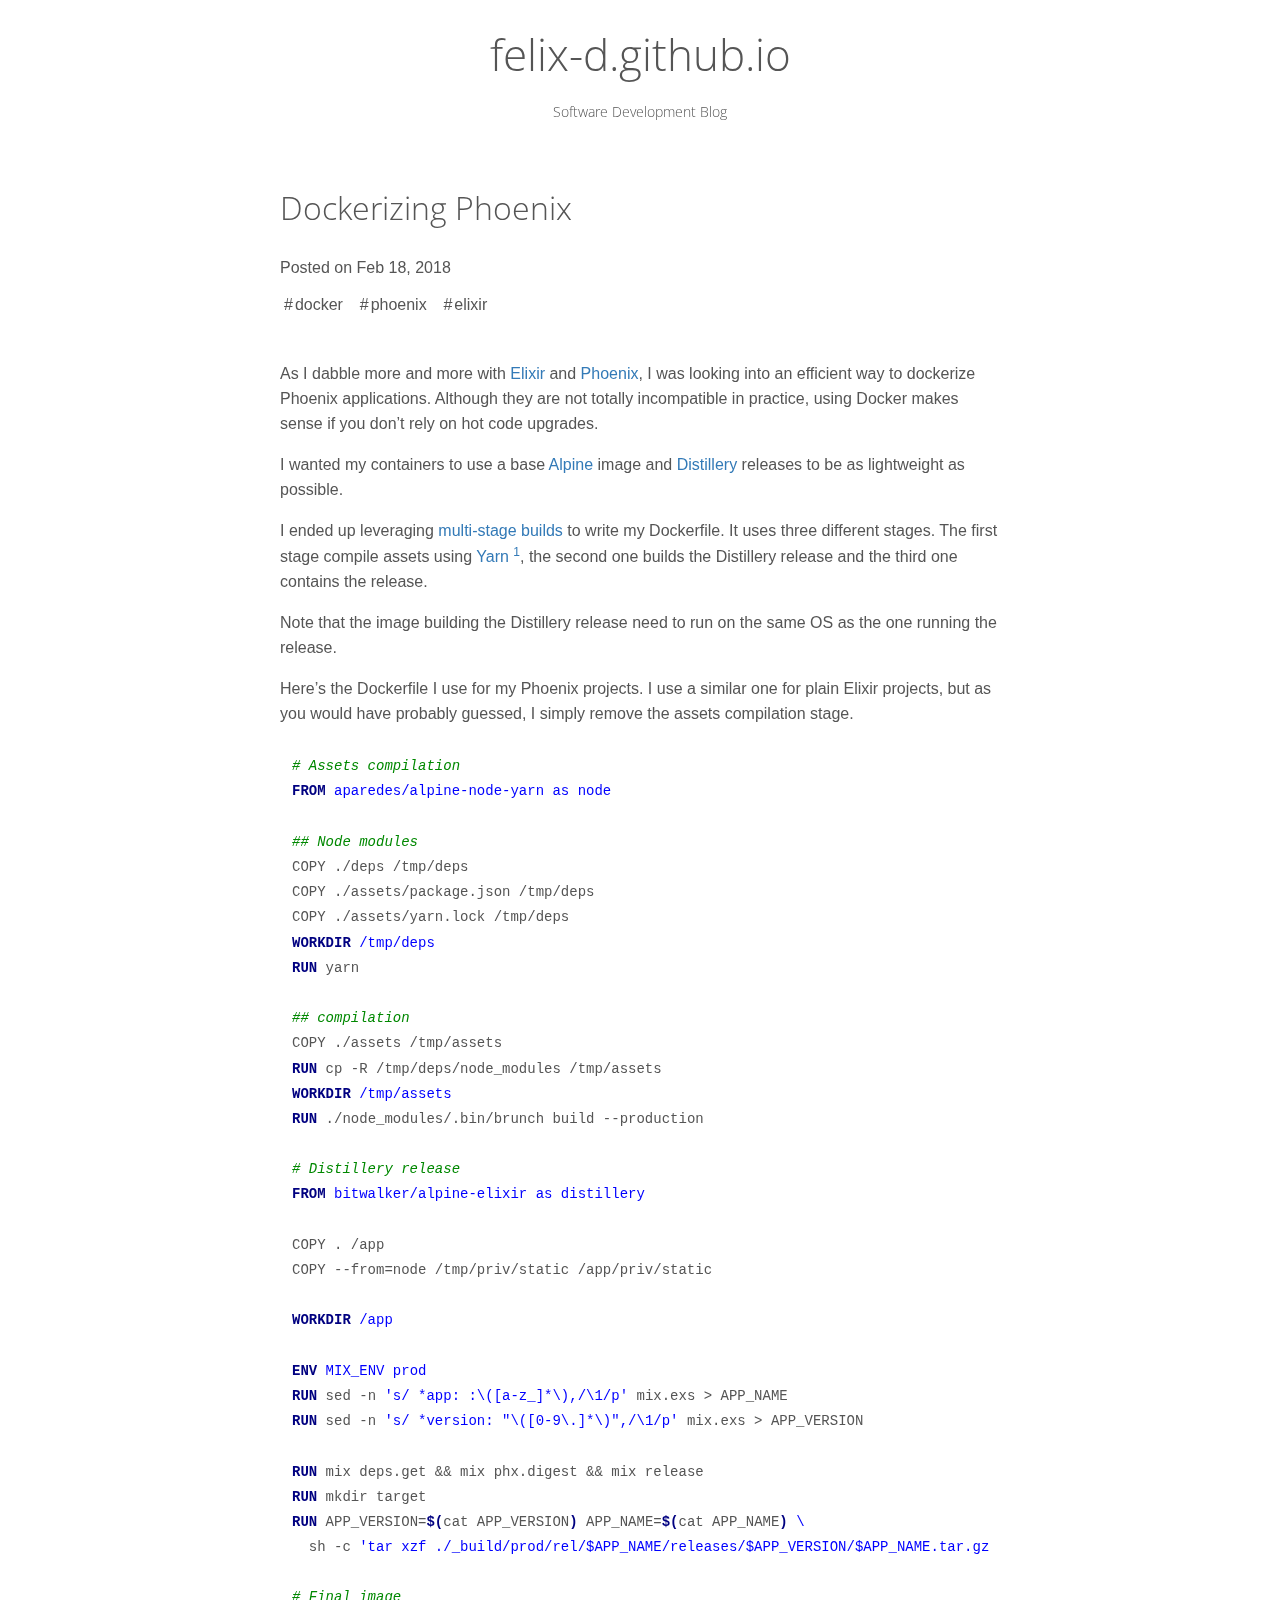
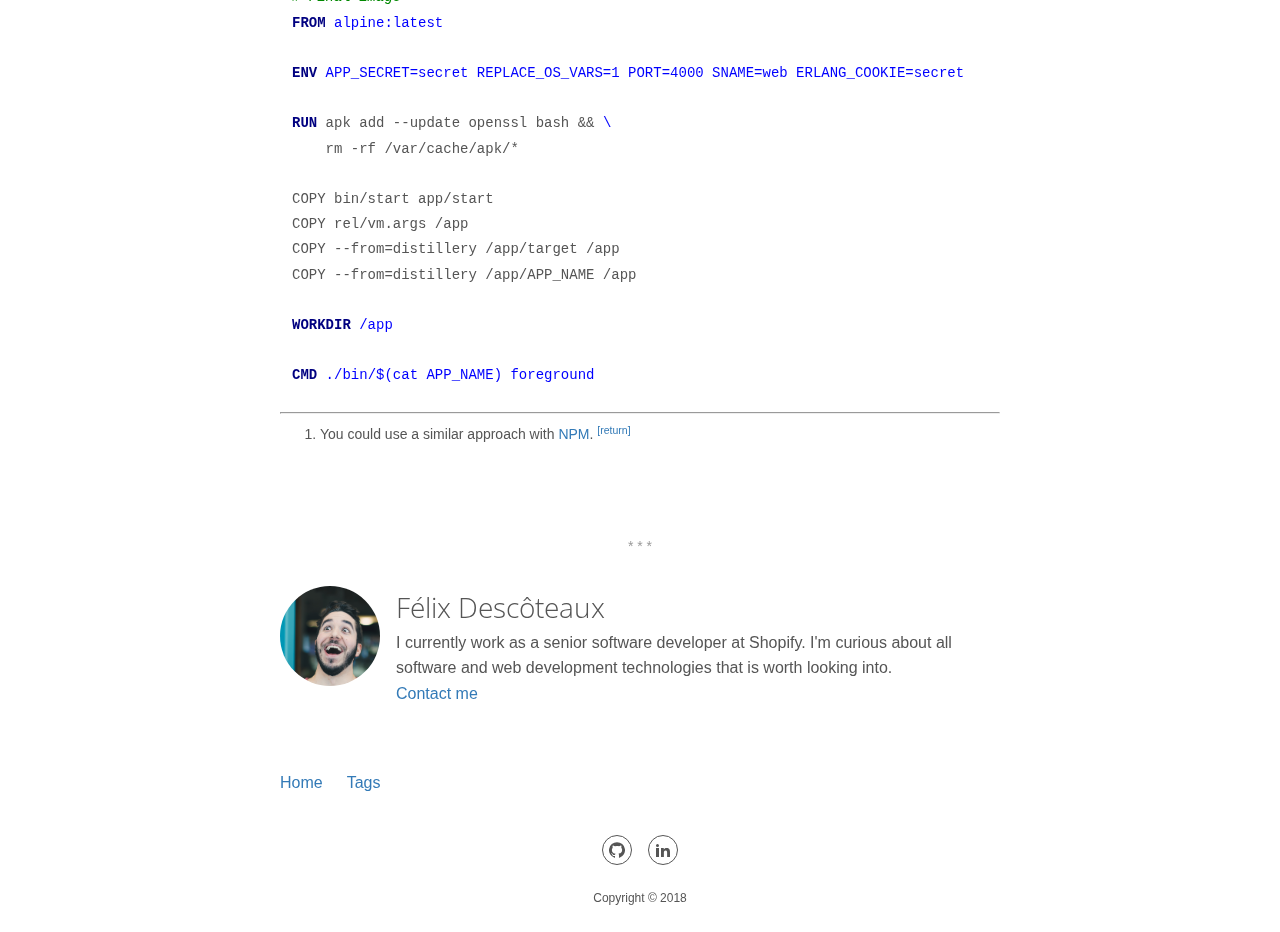
<file: posts/dockerizing-phoenix/index.html>
<!DOCTYPE html>
<html lang="en-us">
<head>
  <meta charset="utf-8" />
  <meta name="viewport" content="width=device-width, initial-scale=1.0, maximum-scale=1" />
  
  <title>Dockerizing Phoenix</title>
  <meta property="og:title" content="Dockerizing Phoenix" />
  <meta name="twitter:title" content="Dockerizing Phoenix" />
  

  
  <meta name="description" content="Software Development Blog">
  <meta property="og:description" content="Software Development Blog">
  <meta name="twitter:description" content="Software Development Blog">
  

  <meta name="author" content="Félix Descôteaux"/>
  <meta property="og:site_name" content="felix-d.github.io" />
  <meta property="og:url" content="https://felix-d.github.io/posts/dockerizing-phoenix/" />

  
  <meta name="twitter:card" content="summary" />

  

  
  <meta property="og:type" content="article" />
  
  
  
  <meta name="generator" content="Hugo 0.36.1" /><link href="https://fonts.googleapis.com/css?family=Open+Sans:300,400,600" rel="stylesheet">
  <link rel="stylesheet" href="https://felix-d.github.io/css/style.css" />
  <link rel='icon' type='image/x-icon' href="https://felix-d.github.io/path/to/favicon" />
  <script type="text/javascript" src="https://felix-d.github.io/js/bundle.js"></script>
  <link rel="stylesheet" type="text/css" href="https://felix-d.github.io//css/custom.css"/>

</head>

<body>
  <a href="#main" class="skip-link p-screen-reader-text">Skip to content</a>
  <svg xmlns="http://www.w3.org/2000/svg" style="display: none;" aria-hidden="true"> <symbol id="icon-500px" viewBox="0 0 16 16"><g> <path d="M3.953 10.512a5.24 5.24 0 0 0 6.996 3.141c.625-.262 1.184-.641 1.666-1.122s.859-1.041 1.122-1.666c.272-.647.412-1.331.412-2.037s-.137-1.394-.412-2.037c-.262-.625-.641-1.184-1.122-1.666s-1.041-.859-1.666-1.122a5.226 5.226 0 0 0-2.037-.413c-.716 0-1.431.144-2.066.413-.509.216-1.372.769-1.875 1.291l-.003.003V.984h7.241c.262-.003.262-.372.262-.491 0-.122 0-.487-.266-.491H4.377a.343.343 0 0 0-.344.341v6.066c0 .197.244.338.472.384.444.094.544-.047.653-.197l.016-.019c.166-.247.681-.766.688-.772a4.262 4.262 0 0 1 3.037-1.25c1.147 0 2.222.444 3.028 1.25a4.245 4.245 0 0 1 1.256 3.019 4.236 4.236 0 0 1-1.25 3.019 4.336 4.336 0 0 1-3.047 1.25 4.136 4.136 0 0 1-2.159-.597l.003-3.688c0-.491.213-1.028.572-1.431a2.09 2.09 0 0 1 1.588-.716c.594 0 1.15.225 1.566.634.409.406.637.95.637 1.528a2.179 2.179 0 0 1-2.206 2.197c-.238 0-.672-.106-.691-.109-.25-.075-.356.272-.391.387-.134.441.069.528.109.541.397.125.659.147 1.003.147a3.173 3.173 0 0 0 3.169-3.169c0-1.734-1.422-3.144-3.166-3.144-.856 0-1.659.328-2.263.919-.575.566-.903 1.319-.903 2.069v.019c-.003.094-.003 2.306-.006 3.031l-.003-.003c-.328-.363-.653-.919-.869-1.488-.084-.222-.275-.184-.534-.103-.125.034-.469.141-.391.394zm3.722-.865c0 .106.097.2.156.253l.019.019c.1.097.194.147.281.147a.181.181 0 0 0 .131-.05c.044-.041.537-.544.588-.591l.553.55c.05.056.106.088.172.088.088 0 .184-.053.284-.156.238-.244.119-.375.063-.438l-.559-.559.584-.588c.128-.137.016-.284-.097-.397-.162-.162-.322-.206-.422-.112l-.581.581-.588-.588a.16.16 0 0 0-.113-.047c-.078 0-.172.053-.275.156-.181.181-.219.306-.125.406l.588.584-.584.584c-.053.05-.078.103-.075.156zm1.278-7.931c-.938 0-1.938.191-2.669.506a.207.207 0 0 0-.134.181.753.753 0 0 0 .069.337c.047.116.166.425.4.334a6.689 6.689 0 0 1 2.334-.444 6.35 6.35 0 0 1 2.469.497c.622.263 1.206.644 1.844 1.194a.22.22 0 0 0 .147.059c.125 0 .244-.122.347-.237.169-.191.287-.35.119-.509a6.858 6.858 0 0 0-2.1-1.356 7.326 7.326 0 0 0-2.825-.563zM14.006 13.3c-.113-.113-.209-.178-.294-.203s-.162-.006-.222.053l-.056.056a6.32 6.32 0 0 1-6.938 1.356 6.336 6.336 0 0 1-2.013-1.356 6.046 6.046 0 0 1-1.356-2.012c-.288-.713-.381-1.247-.413-1.422-.003-.016-.006-.028-.006-.037-.041-.206-.231-.222-.503-.178-.112.019-.459.072-.428.319v.006a7.261 7.261 0 0 0 2.04 3.994 7.266 7.266 0 0 0 10.288 0l.059-.059c.069-.084.134-.225-.159-.516z"/> </g></symbol> <symbol id="icon-codepen" viewBox="0 0 16 16"><g> <path d="M14.777 5.751l-7-4.667a.5.5 0 0 0-.555 0l-7 4.667a.501.501 0 0 0-.223.416v4.667c0 .167.084.323.223.416l7 4.667a.5.5 0 0 0 .554 0l7-4.667a.501.501 0 0 0 .223-.416V6.167a.501.501 0 0 0-.223-.416zM7.5 10.232L4.901 8.5 7.5 6.768 10.099 8.5 7.5 10.232zM8 5.899V2.434l5.599 3.732L11 7.898l-3-2zm-1 0l-3 2-2.599-1.732L7 2.435V5.9zM3.099 8.5L1 9.899V7.101L3.099 8.5zM4 9.101l3 2v3.465l-5.599-3.732L4 9.102zm4 2l3-2 2.599 1.732L8 14.565V11.1zM11.901 8.5L14 7.101v2.798L11.901 8.5z"/> </g></symbol> <symbol id="icon-dribbble" viewBox="0 0 16 16"><g> <path d="M8 16c-4.412 0-8-3.588-8-8s3.587-8 8-8c4.412 0 8 3.587 8 8s-3.588 8-8 8zm6.747-6.906c-.234-.075-2.116-.634-4.256-.291a29.7 29.7 0 0 1 1.328 4.872 6.845 6.845 0 0 0 2.928-4.581zM10.669 14.3c-.103-.6-.497-2.688-1.456-5.181-.016.006-.031.009-.044.016-3.856 1.344-5.241 4.016-5.362 4.266a6.807 6.807 0 0 0 6.863.9zm-7.747-1.722c.156-.266 2.031-3.369 5.553-4.509a7.04 7.04 0 0 1 .269-.081 24.04 24.04 0 0 0-.553-1.159c-3.409 1.022-6.722.978-7.022.975-.003.069-.003.138-.003.209 0 1.753.666 3.356 1.756 4.566zM1.313 6.609c.306.003 3.122.016 6.319-.831a43.092 43.092 0 0 0-2.534-3.953 6.854 6.854 0 0 0-3.784 4.784zM6.4 1.366a36.612 36.612 0 0 1 2.55 4c2.431-.909 3.459-2.294 3.581-2.469A6.799 6.799 0 0 0 6.4 1.366zm6.891 2.325c-.144.194-1.291 1.663-3.816 2.694.159.325.313.656.453.991.05.119.1.234.147.353 2.275-.284 4.534.172 4.759.219a6.816 6.816 0 0 0-1.544-4.256z"/> </g></symbol> <symbol id="icon-facebook" viewBox="0 0 16 16"><g> <path d="M9.5 3H12V0H9.5C7.57 0 6 1.57 6 3.5V5H4v3h2v8h3V8h2.5l.5-3H9V3.5c0-.271.229-.5.5-.5z"/> </g></symbol> <symbol id="icon-feed" viewBox="0 0 16 16"><g> <path d="M2.13 11.733c-1.175 0-2.13.958-2.13 2.126 0 1.174.955 2.122 2.13 2.122a2.126 2.126 0 0 0 2.133-2.122 2.133 2.133 0 0 0-2.133-2.126zM.002 5.436v3.067c1.997 0 3.874.781 5.288 2.196a7.45 7.45 0 0 1 2.192 5.302h3.08c0-5.825-4.739-10.564-10.56-10.564zM.006 0v3.068C7.128 3.068 12.924 8.87 12.924 16H16C16 7.18 8.824 0 .006 0z"/> </g></symbol> <symbol id="icon-flickr" viewBox="0 0 16 16"><g> <path d="M0 8.5a3.5 3.5 0 1 1 7 0 3.5 3.5 0 0 1-7 0zm9 0a3.5 3.5 0 1 1 7 0 3.5 3.5 0 0 1-7 0z"/> </g></symbol> <symbol id="icon-github" viewBox="0 0 16 16"><g> <path d="M8 .198a8 8 0 0 0-2.529 15.591c.4.074.547-.174.547-.385 0-.191-.008-.821-.011-1.489-2.226.484-2.695-.944-2.695-.944-.364-.925-.888-1.171-.888-1.171-.726-.497.055-.486.055-.486.803.056 1.226.824 1.226.824.714 1.223 1.872.869 2.328.665.072-.517.279-.87.508-1.07-1.777-.202-3.645-.888-3.645-3.954 0-.873.313-1.587.824-2.147-.083-.202-.357-1.015.077-2.117 0 0 .672-.215 2.201.82A7.672 7.672 0 0 1 8 4.066c.68.003 1.365.092 2.004.269 1.527-1.035 2.198-.82 2.198-.82.435 1.102.162 1.916.079 2.117.513.56.823 1.274.823 2.147 0 3.073-1.872 3.749-3.653 3.947.287.248.543.735.543 1.481 0 1.07-.009 1.932-.009 2.195 0 .213.144.462.55.384A8 8 0 0 0 8.001.196z"/> </g></symbol> <symbol id="icon-gitlab" viewBox="0 0 28 28"><g> <path d="M1.625 11.031L14 26.89.437 17.046a1.092 1.092 0 0 1-.391-1.203l1.578-4.813zm7.219 0h10.313L14.001 26.89zM5.75 1.469l3.094 9.562H1.625l3.094-9.562a.548.548 0 0 1 1.031 0zm20.625 9.562l1.578 4.813a1.09 1.09 0 0 1-.391 1.203l-13.563 9.844 12.375-15.859zm0 0h-7.219l3.094-9.562a.548.548 0 0 1 1.031 0z"/> </g></symbol> <symbol id="icon-google-plus" viewBox="0 0 16 16"><g> <path d="M5.091 7.147v1.747h2.888c-.116.75-.872 2.197-2.888 2.197-1.737 0-3.156-1.441-3.156-3.216s1.419-3.216 3.156-3.216c.991 0 1.65.422 2.028.784L8.5 4.112c-.888-.828-2.037-1.331-3.409-1.331C2.275 2.784 0 5.059 0 7.875s2.275 5.091 5.091 5.091c2.937 0 4.888-2.066 4.888-4.975 0-.334-.037-.591-.081-.844H5.092zM16 7h-1.5V5.5H13V7h-1.5v1.5H13V10h1.5V8.5H16z"/> </g></symbol> <symbol id="icon-instagram" viewBox="0 0 22 22"><g> <path d="M15.445 0H6.554A6.559 6.559 0 0 0 0 6.554v8.891A6.559 6.559 0 0 0 6.554 22h8.891a6.56 6.56 0 0 0 6.554-6.555V6.554A6.557 6.557 0 0 0 15.445 0zm4.342 15.445a4.343 4.343 0 0 1-4.342 4.342H6.554a4.341 4.341 0 0 1-4.341-4.342V6.554a4.34 4.34 0 0 1 4.341-4.341h8.891a4.342 4.342 0 0 1 4.341 4.341l.001 8.891z"/> <path d="M11 5.312A5.693 5.693 0 0 0 5.312 11 5.694 5.694 0 0 0 11 16.688 5.694 5.694 0 0 0 16.688 11 5.693 5.693 0 0 0 11 5.312zm0 9.163a3.475 3.475 0 1 1-.001-6.95 3.475 3.475 0 0 1 .001 6.95zm5.7-10.484a1.363 1.363 0 1 1-1.364 1.364c0-.752.51-1.364 1.364-1.364z"/> </g></symbol> <symbol id="icon-linkedin" viewBox="0 0 16 16"><g> <path d="M6 6h2.767v1.418h.04C9.192 6.727 10.134 6 11.539 6 14.46 6 15 7.818 15 10.183V15h-2.885v-4.27c0-1.018-.021-2.329-1.5-2.329-1.502 0-1.732 1.109-1.732 2.255V15H6V6zM1 6h3v9H1V6zM4 3.5a1.5 1.5 0 1 1-3.001-.001A1.5 1.5 0 0 1 4 3.5z"/> </g></symbol> <symbol id="icon-mail" viewBox="0 0 22 18"><g> <path fill="#000" d="M0 17.225V.776h22v16.447H0v.002zm3.011-1.815h15.978l-5.111-5.115L11 13.179l-2.877-2.883-5.112 5.114zm-1.216-1.275l5.077-5.09L1.795 3.98v10.155zm13.332-5.09l5.079 5.09V3.979l-5.079 5.066zm-4.126 1.588l8.022-8.027-16.045-.001 8.023 8.028z"/> </g></symbol> <symbol id="icon-npm" viewBox="0 0 16 16"><g> <path d="M0 0v16h16V0H0zm13 13h-2V5H8v8H3V3h10v10z"/> </g></symbol> <symbol id="icon-pinterest" viewBox="0 0 16 16"><g> <path d="M8 1.069a6.93 6.93 0 0 0-2.525 13.384c-.059-.547-.116-1.391.025-1.988.125-.541.813-3.444.813-3.444s-.206-.416-.206-1.028c0-.963.559-1.684 1.253-1.684.591 0 .878.444.878.975 0 .594-.378 1.484-.575 2.306-.166.691.344 1.253 1.025 1.253 1.231 0 2.178-1.3 2.178-3.175 0-1.659-1.194-2.819-2.894-2.819-1.972 0-3.128 1.478-3.128 3.009 0 .597.228 1.234.516 1.581.056.069.066.128.047.2a95.89 95.89 0 0 1-.194.787c-.031.128-.1.153-.231.094-.866-.403-1.406-1.669-1.406-2.684 0-2.188 1.587-4.194 4.578-4.194 2.403 0 4.272 1.712 4.272 4.003 0 2.388-1.506 4.313-3.597 4.313-.703 0-1.362-.366-1.588-.797 0 0-.347 1.322-.431 1.647-.156.603-.578 1.356-.862 1.816a6.93 6.93 0 0 0 8.984-6.622 6.931 6.931 0 0 0-6.931-6.934z"/> </g></symbol> <symbol id="icon-search" viewBox="0 0 16 16"><g> <path d="M15.504 13.616l-3.79-3.223c-.392-.353-.811-.514-1.149-.499a6 6 0 1 0-.672.672c-.016.338.146.757.499 1.149l3.223 3.79c.552.613 1.453.665 2.003.115s.498-1.452-.115-2.003zM6 10a4 4 0 1 1 0-8 4 4 0 0 1 0 8z"/> </g></symbol> <symbol id="icon-tumblr" viewBox="0 0 16 16"><g> <path d="M9.001 7v3.659c0 .928-.012 1.463.086 1.727.098.262.342.534.609.691.354.212.758.318 1.214.318.81 0 1.289-.107 2.09-.633v2.405a9.089 9.089 0 0 1-1.833.639A7.93 7.93 0 0 1 9.369 16a4.9 4.9 0 0 1-1.725-.276 4.195 4.195 0 0 1-1.438-.79c-.398-.343-.672-.706-.826-1.091s-.23-.944-.23-1.676V6.556H3.003V4.29c.628-.204 1.331-.497 1.778-.877a4.386 4.386 0 0 0 1.08-1.374C6.133 1.505 6.32.825 6.422 0h2.579v4H13v3H9.001z"/> </g></symbol> <symbol id="icon-twitter" viewBox="0 0 16 16"><g> <path d="M16 3.538a6.461 6.461 0 0 1-1.884.516 3.301 3.301 0 0 0 1.444-1.816 6.607 6.607 0 0 1-2.084.797 3.28 3.28 0 0 0-2.397-1.034 3.28 3.28 0 0 0-3.197 4.028 9.321 9.321 0 0 1-6.766-3.431 3.284 3.284 0 0 0 1.015 4.381A3.301 3.301 0 0 1 .643 6.57v.041A3.283 3.283 0 0 0 3.277 9.83a3.291 3.291 0 0 1-1.485.057 3.293 3.293 0 0 0 3.066 2.281 6.586 6.586 0 0 1-4.862 1.359 9.286 9.286 0 0 0 5.034 1.475c6.037 0 9.341-5.003 9.341-9.341 0-.144-.003-.284-.009-.425a6.59 6.59 0 0 0 1.637-1.697z"/> </g></symbol> <symbol id="icon-vimeo" viewBox="0 0 16 16"><g> <path d="M15.994 4.281c-.072 1.556-1.159 3.691-3.263 6.397-2.175 2.825-4.016 4.241-5.522 4.241-.931 0-1.722-.859-2.366-2.581-.431-1.578-.859-3.156-1.291-4.734-.478-1.722-.991-2.581-1.541-2.581-.119 0-.538.253-1.256.753l-.753-.969c.791-.694 1.569-1.388 2.334-2.081 1.053-.909 1.844-1.387 2.372-1.438 1.244-.119 2.013.731 2.3 2.553.309 1.966.525 3.188.647 3.666.359 1.631.753 2.447 1.184 2.447.334 0 .838-.528 1.509-1.588.669-1.056 1.028-1.862 1.078-2.416.097-.912-.262-1.372-1.078-1.372a2.98 2.98 0 0 0-1.184.263c.787-2.575 2.287-3.825 4.506-3.753 1.641.044 2.416 1.109 2.322 3.194z"/> </g></symbol> <symbol id="icon-wordpress" viewBox="0 0 16 16"><g> <path d="M2 8c0 2.313 1.38 4.312 3.382 5.259L2.52 5.622A5.693 5.693 0 0 0 2 8zm10.05-.295c0-.722-.266-1.222-.495-1.612-.304-.482-.589-.889-.589-1.371 0-.537.418-1.037 1.008-1.037.027 0 .052.003.078.005A6.064 6.064 0 0 0 8 2.156 6.036 6.036 0 0 0 2.987 4.79c.141.004.274.007.386.007.627 0 1.599-.074 1.599-.074.323-.018.361.444.038.482 0 0-.325.037-.687.055l2.185 6.33 1.313-3.835-.935-2.495a12.304 12.304 0 0 1-.629-.055c-.323-.019-.285-.5.038-.482 0 0 .991.074 1.58.074.627 0 1.599-.074 1.599-.074.323-.018.362.444.038.482 0 0-.326.037-.687.055l2.168 6.282.599-1.947c.259-.809.457-1.389.457-1.889zm-3.945.806l-1.8 5.095a6.148 6.148 0 0 0 3.687-.093.52.52 0 0 1-.043-.081L8.105 8.511zm5.16-3.315c.026.186.04.386.04.601 0 .593-.114 1.259-.456 2.093l-1.833 5.16c1.784-1.013 2.983-2.895 2.983-5.051a5.697 5.697 0 0 0-.735-2.803zM8 0a8 8 0 1 0 0 16A8 8 0 0 0 8 0zm0 15A7 7 0 1 1 8 1a7 7 0 0 1 0 14z"/> </g></symbol> <symbol id="icon-youtube" viewBox="0 0 16 16"><g> <path d="M15.841 4.8s-.156-1.103-.637-1.587c-.609-.637-1.291-.641-1.603-.678-2.237-.163-5.597-.163-5.597-.163h-.006s-3.359 0-5.597.163c-.313.038-.994.041-1.603.678C.317 3.697.164 4.8.164 4.8S.005 6.094.005 7.391v1.213c0 1.294.159 2.591.159 2.591s.156 1.103.634 1.588c.609.637 1.409.616 1.766.684 1.281.122 5.441.159 5.441.159s3.363-.006 5.6-.166c.313-.037.994-.041 1.603-.678.481-.484.637-1.588.637-1.588s.159-1.294.159-2.591V7.39c-.003-1.294-.162-2.591-.162-2.591zm-9.494 5.275V5.578l4.322 2.256-4.322 2.241z"/> </g></symbol></svg>
  <header class="l-header">
    
    <p class="c-title p-title"><a href="https://felix-d.github.io/" class="p-title__link">felix-d.github.io</a></p>
    
    
    <p class="p-subtitle">
      Software Development Blog
    </p>
    
  </header>
  <main id="main" class="l-main">


<article class="p-article">
  <header>
    <h1>Dockerizing Phoenix</h1>
    <div>
      <div class="c-time">
        Posted on
        <time datetime="2018-02-18T12:56:42-05:00">
          Feb 18, 2018
        </time>
      </div>
      
      <a href="https://felix-d.github.io/tags/docker" class="c-tag">docker</a>
      
      <a href="https://felix-d.github.io/tags/phoenix" class="c-tag">phoenix</a>
      
      <a href="https://felix-d.github.io/tags/elixir" class="c-tag">elixir</a>
      
    </div>
  </header>
  
  <section id="js-article" class="p-article__body">
    <p>As I dabble more and more with <a href="https://elixir-lang.org/">Elixir</a> and
<a href="http://phoenixframework.org/">Phoenix</a>, I was looking into an efficient way to
dockerize Phoenix applications. Although they are not totally incompatible in
practice, using Docker makes sense if you don&rsquo;t rely on hot code upgrades.</p>

<p>I wanted my containers to use a base <a href="https://hub.docker.com/_/alpine/">Alpine</a>
image and <a href="https://github.com/bitwalker/distillery">Distillery</a> releases to be
as lightweight as possible.</p>

<p>I ended up leveraging <a href="https://docs.docker.com/develop/develop-images/multistage-build/">multi-stage
builds</a> to
write my Dockerfile. It uses three different stages. The first stage compile
assets using <a href="https://yarnpkg.com/en/">Yarn</a> <sup class="footnote-ref" id="fnref:yarn"><a rel="footnote" href="#fn:yarn">1</a></sup>, the second one builds the
Distillery release and the third one contains the release.</p>

<p>Note that the image building the Distillery release need to run on the same OS as the one running the release.</p>

<p>Here&rsquo;s the Dockerfile I use for my Phoenix projects. I use a similar one for
plain Elixir projects, but as you would have probably guessed, I simply remove
the assets compilation stage.</p>

<div class="highlight"><pre style="background-color:#fff;-moz-tab-size:4;-o-tab-size:4;tab-size:4"><code class="language-docker" data-lang="docker"><span style="color:#080;font-style:italic"># Assets compilation</span><span style="color:#a61717;background-color:#e3d2d2">
</span><span style="color:#a61717;background-color:#e3d2d2"></span><span style="color:#000080;font-weight:bold">FROM</span><span style="color:#00f"> aparedes/alpine-node-yarn as node</span><span style="color:#a61717;background-color:#e3d2d2">
</span><span style="color:#a61717;background-color:#e3d2d2">
</span><span style="color:#a61717;background-color:#e3d2d2"></span><span style="color:#080;font-style:italic">## Node modules</span><span style="color:#a61717;background-color:#e3d2d2">
</span><span style="color:#a61717;background-color:#e3d2d2"></span>COPY ./deps /tmp/deps<span style="color:#a61717;background-color:#e3d2d2">
</span><span style="color:#a61717;background-color:#e3d2d2"></span>COPY ./assets/package.json /tmp/deps<span style="color:#a61717;background-color:#e3d2d2">
</span><span style="color:#a61717;background-color:#e3d2d2"></span>COPY ./assets/yarn.lock /tmp/deps<span style="color:#a61717;background-color:#e3d2d2">
</span><span style="color:#a61717;background-color:#e3d2d2"></span><span style="color:#000080;font-weight:bold">WORKDIR</span><span style="color:#00f"> /tmp/deps</span><span style="color:#a61717;background-color:#e3d2d2">
</span><span style="color:#a61717;background-color:#e3d2d2"></span><span style="color:#000080;font-weight:bold">RUN</span> yarn<span style="color:#a61717;background-color:#e3d2d2">
</span><span style="color:#a61717;background-color:#e3d2d2">
</span><span style="color:#a61717;background-color:#e3d2d2"></span><span style="color:#080;font-style:italic">## compilation</span><span style="color:#a61717;background-color:#e3d2d2">
</span><span style="color:#a61717;background-color:#e3d2d2"></span>COPY ./assets /tmp/assets<span style="color:#a61717;background-color:#e3d2d2">
</span><span style="color:#a61717;background-color:#e3d2d2"></span><span style="color:#000080;font-weight:bold">RUN</span> cp -R /tmp/deps/node_modules /tmp/assets<span style="color:#a61717;background-color:#e3d2d2">
</span><span style="color:#a61717;background-color:#e3d2d2"></span><span style="color:#000080;font-weight:bold">WORKDIR</span><span style="color:#00f"> /tmp/assets</span><span style="color:#a61717;background-color:#e3d2d2">
</span><span style="color:#a61717;background-color:#e3d2d2"></span><span style="color:#000080;font-weight:bold">RUN</span> ./node_modules/.bin/brunch build --production<span style="color:#a61717;background-color:#e3d2d2">
</span><span style="color:#a61717;background-color:#e3d2d2">
</span><span style="color:#a61717;background-color:#e3d2d2"></span><span style="color:#080;font-style:italic"># Distillery release</span><span style="color:#a61717;background-color:#e3d2d2">
</span><span style="color:#a61717;background-color:#e3d2d2"></span><span style="color:#000080;font-weight:bold">FROM</span><span style="color:#00f"> bitwalker/alpine-elixir as distillery</span><span style="color:#a61717;background-color:#e3d2d2">
</span><span style="color:#a61717;background-color:#e3d2d2">
</span><span style="color:#a61717;background-color:#e3d2d2"></span>COPY . /app<span style="color:#a61717;background-color:#e3d2d2">
</span><span style="color:#a61717;background-color:#e3d2d2"></span>COPY --from=node /tmp/priv/static /app/priv/static<span style="color:#a61717;background-color:#e3d2d2">
</span><span style="color:#a61717;background-color:#e3d2d2">
</span><span style="color:#a61717;background-color:#e3d2d2"></span><span style="color:#000080;font-weight:bold">WORKDIR</span><span style="color:#00f"> /app</span><span style="color:#a61717;background-color:#e3d2d2">
</span><span style="color:#a61717;background-color:#e3d2d2">
</span><span style="color:#a61717;background-color:#e3d2d2"></span><span style="color:#000080;font-weight:bold">ENV</span><span style="color:#00f"> MIX_ENV prod</span><span style="color:#a61717;background-color:#e3d2d2">
</span><span style="color:#a61717;background-color:#e3d2d2"></span><span style="color:#000080;font-weight:bold">RUN</span> sed -n <span style="color:#00f">&#39;s/ *app: :\([a-z_]*\),/\1/p&#39;</span> mix.exs &gt; APP_NAME<span style="color:#a61717;background-color:#e3d2d2">
</span><span style="color:#a61717;background-color:#e3d2d2"></span><span style="color:#000080;font-weight:bold">RUN</span> sed -n <span style="color:#00f">&#39;s/ *version: &#34;\([0-9\.]*\)&#34;,/\1/p&#39;</span> mix.exs &gt; APP_VERSION<span style="color:#a61717;background-color:#e3d2d2">
</span><span style="color:#a61717;background-color:#e3d2d2">
</span><span style="color:#a61717;background-color:#e3d2d2"></span><span style="color:#000080;font-weight:bold">RUN</span> mix deps.get &amp;&amp; mix phx.digest &amp;&amp; mix release<span style="color:#a61717;background-color:#e3d2d2">
</span><span style="color:#a61717;background-color:#e3d2d2"></span><span style="color:#000080;font-weight:bold">RUN</span> mkdir target<span style="color:#a61717;background-color:#e3d2d2">
</span><span style="color:#a61717;background-color:#e3d2d2"></span><span style="color:#000080;font-weight:bold">RUN</span> APP_VERSION=<span style="color:#000080;font-weight:bold">$(</span>cat APP_VERSION<span style="color:#000080;font-weight:bold">)</span> APP_NAME=<span style="color:#000080;font-weight:bold">$(</span>cat APP_NAME<span style="color:#000080;font-weight:bold">)</span> <span style="color:#00f">\
</span><span style="color:#00f"></span>  sh -c <span style="color:#00f">&#39;tar xzf ./_build/prod/rel/$APP_NAME/releases/$APP_VERSION/$APP_NAME.tar.gz -C ./target&#39;</span><span style="color:#a61717;background-color:#e3d2d2">
</span><span style="color:#a61717;background-color:#e3d2d2">
</span><span style="color:#a61717;background-color:#e3d2d2"></span><span style="color:#080;font-style:italic"># Final image</span><span style="color:#a61717;background-color:#e3d2d2">
</span><span style="color:#a61717;background-color:#e3d2d2"></span><span style="color:#000080;font-weight:bold">FROM</span><span style="color:#00f"> alpine:latest</span><span style="color:#a61717;background-color:#e3d2d2">
</span><span style="color:#a61717;background-color:#e3d2d2">
</span><span style="color:#a61717;background-color:#e3d2d2"></span><span style="color:#000080;font-weight:bold">ENV</span><span style="color:#00f"> APP_SECRET=secret REPLACE_OS_VARS=1 PORT=4000 SNAME=web ERLANG_COOKIE=secret</span><span style="color:#a61717;background-color:#e3d2d2">
</span><span style="color:#a61717;background-color:#e3d2d2">
</span><span style="color:#a61717;background-color:#e3d2d2"></span><span style="color:#000080;font-weight:bold">RUN</span> apk add --update openssl bash &amp;&amp; <span style="color:#00f">\
</span><span style="color:#00f"></span>    rm -rf /var/cache/apk/*<span style="color:#a61717;background-color:#e3d2d2">
</span><span style="color:#a61717;background-color:#e3d2d2">
</span><span style="color:#a61717;background-color:#e3d2d2"></span>COPY bin/start app/start<span style="color:#a61717;background-color:#e3d2d2">
</span><span style="color:#a61717;background-color:#e3d2d2"></span>COPY rel/vm.args /app<span style="color:#a61717;background-color:#e3d2d2">
</span><span style="color:#a61717;background-color:#e3d2d2"></span>COPY --from=distillery /app/target /app<span style="color:#a61717;background-color:#e3d2d2">
</span><span style="color:#a61717;background-color:#e3d2d2"></span>COPY --from=distillery /app/APP_NAME /app<span style="color:#a61717;background-color:#e3d2d2">
</span><span style="color:#a61717;background-color:#e3d2d2">
</span><span style="color:#a61717;background-color:#e3d2d2"></span><span style="color:#000080;font-weight:bold">WORKDIR</span><span style="color:#00f"> /app</span><span style="color:#a61717;background-color:#e3d2d2">
</span><span style="color:#a61717;background-color:#e3d2d2">
</span><span style="color:#a61717;background-color:#e3d2d2"></span><span style="color:#000080;font-weight:bold">CMD</span><span style="color:#00f"> ./bin/$(cat APP_NAME) foreground</span></code></pre></div>
<div class="footnotes">

<hr />

<ol>
<li id="fn:yarn">You could use a similar approach with <a href="https://www.npmjs.com/">NPM</a>.
 <a class="footnote-return" href="#fnref:yarn"><sup>[return]</sup></a></li>
</ol>
</div>

  </section>
  <footer>
    
    <div id="disqus_thread"></div>
    <script>
    var disqus_shortname = 'software-rambles';
    (function() {
    var d = document, s = d.createElement('script');
    s.src = 'https://' + disqus_shortname + '.disqus.com/embed.js';
    s.setAttribute('data-timestamp', +new Date());
    (d.head || d.body).appendChild(s);
    })();
    </script>
    <noscript>Please enable JavaScript to view the <a href="https://disqus.com/?ref_noscript">comments powered by Disqus.</a></noscript>
    
    <nav class="p-pagination c-pagination">
      <div class="c-pagination__ctrl">
        <div class="c-pagination__newer">
          
          
        </div>
        <div class="c-pagination__older">
          
          
        </div>
      </div>
    </nav>
    


    
<aside class="p-author">
  
  <div class="c-avatar p-author__avatar">
    <img alt="Author Avatar" src="/avatar.png" />
  </div>
  
  
  <div class="p-author__body">
    
    <p class="c-title p-author__name ">Félix Descôteaux</p>
    
    
    <p>I currently work as a senior software developer at Shopify. I&#39;m curious about all software and web development technologies that is worth looking into.</p>
    
    
    <p>
      <a href="mailto:flx.descoteaux@gmail.com">
        Contact me
      </a>
    </p>
    
  </div>
  
</aside>


  </footer>
</article>
  </main>
  
<nav class="l-nav p-menu">
  <ul class="p-menu__lists">
    
      
      <li class="p-menu__listitem">
        <a href="/">Home</a>
      </li>
      
    
      
      <li class="p-menu__listitem">
        <a href="/tags">Tags</a>
      </li>
      
    
  </ul>
</nav>


  <footer class="l-footer">
    
<ul class="c-links">
  
  
  
  
  
  <li class="c-links__item">
    <a href="https://github.com/felix-d" target="_blank">
      <svg viewBox="0 0 64 64" class="c-links__icon">
        <title>github</title>
        <use xlink:href="#icon-github"></use>
      </svg>
    </a>
  </li>
  
  
  
  
  
  
  
  
  
  
  
  
  <li class="c-links__item">
    <a href="https://linkedin.com/in/fdesc" target="_blank">
      <svg viewBox="0 0 64 64" class="c-links__icon">
        <title>linkedin</title>
        <use xlink:href="#icon-linkedin"></use>
      </svg>
    </a>
  </li>
  
</ul>



    <p class="p-copyright">
      
        Copyright &copy; 2018
      
    </p>
  </footer>

  
  <script>
    (function(i,s,o,g,r,a,m){i['GoogleAnalyticsObject']=r;i[r]=i[r]||function(){
    (i[r].q=i[r].q||[]).push(arguments)},i[r].l=1*new Date();a=s.createElement(o),
    m=s.getElementsByTagName(o)[0];a.async=1;a.src=g;m.parentNode.insertBefore(a,m)
    })(window,document,'script','//www.google-analytics.com/analytics.js','ga');
    ga('create', 'UA-114373157-1', 'auto');
    ga('send', 'pageview');
  </script>
  

</body>
</html>
</file>
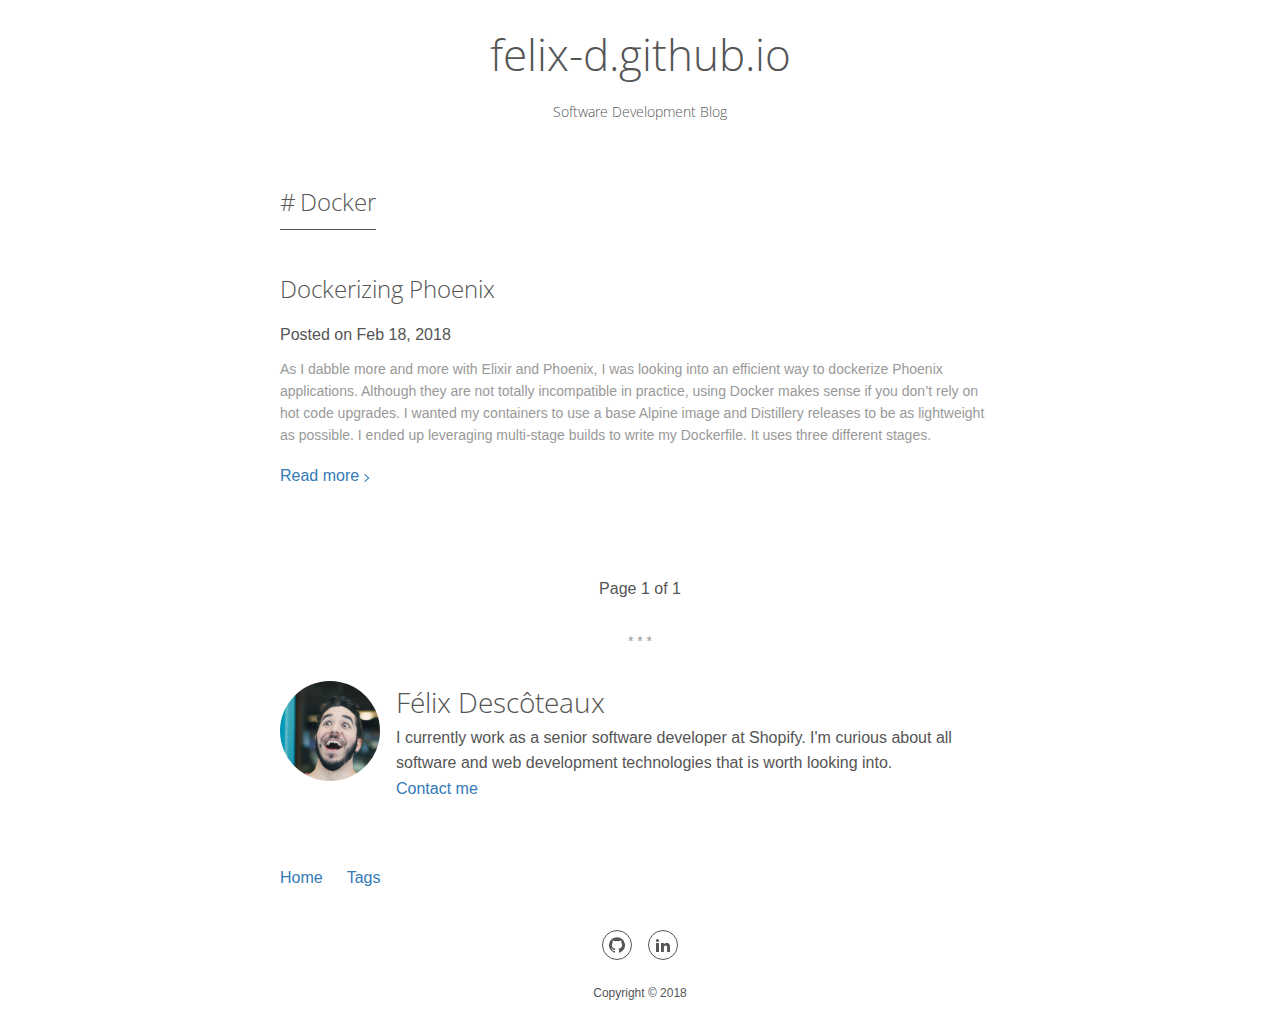
<file: tags/docker/index.html>
<!DOCTYPE html>
<html lang="en-us">
<head>
  <meta charset="utf-8" />
  <meta name="viewport" content="width=device-width, initial-scale=1.0, maximum-scale=1" />
  
  <title>Docker</title>
  <meta property="og:title" content="Docker" />
  <meta name="twitter:title" content="Docker" />
  

  
  <meta name="description" content="Software Development Blog">
  <meta property="og:description" content="Software Development Blog">
  <meta name="twitter:description" content="Software Development Blog">
  

  <meta name="author" content="Félix Descôteaux"/>
  <meta property="og:site_name" content="felix-d.github.io" />
  <meta property="og:url" content="https://felix-d.github.io/tags/docker/" />

  
  <meta name="twitter:card" content="summary" />

  

  
  <meta property="og:type" content="website" />
  
  
  <meta name="generator" content="Hugo 0.36.1" /><link href="https://fonts.googleapis.com/css?family=Open+Sans:300,400,600" rel="stylesheet">
  <link rel="stylesheet" href="https://felix-d.github.io/css/style.css" />
  <link rel='icon' type='image/x-icon' href="https://felix-d.github.io/path/to/favicon" />
  <script type="text/javascript" src="https://felix-d.github.io/js/bundle.js"></script>
  <link rel="stylesheet" type="text/css" href="https://felix-d.github.io//css/custom.css"/>

</head>

<body>
  <a href="#main" class="skip-link p-screen-reader-text">Skip to content</a>
  <svg xmlns="http://www.w3.org/2000/svg" style="display: none;" aria-hidden="true"> <symbol id="icon-500px" viewBox="0 0 16 16"><g> <path d="M3.953 10.512a5.24 5.24 0 0 0 6.996 3.141c.625-.262 1.184-.641 1.666-1.122s.859-1.041 1.122-1.666c.272-.647.412-1.331.412-2.037s-.137-1.394-.412-2.037c-.262-.625-.641-1.184-1.122-1.666s-1.041-.859-1.666-1.122a5.226 5.226 0 0 0-2.037-.413c-.716 0-1.431.144-2.066.413-.509.216-1.372.769-1.875 1.291l-.003.003V.984h7.241c.262-.003.262-.372.262-.491 0-.122 0-.487-.266-.491H4.377a.343.343 0 0 0-.344.341v6.066c0 .197.244.338.472.384.444.094.544-.047.653-.197l.016-.019c.166-.247.681-.766.688-.772a4.262 4.262 0 0 1 3.037-1.25c1.147 0 2.222.444 3.028 1.25a4.245 4.245 0 0 1 1.256 3.019 4.236 4.236 0 0 1-1.25 3.019 4.336 4.336 0 0 1-3.047 1.25 4.136 4.136 0 0 1-2.159-.597l.003-3.688c0-.491.213-1.028.572-1.431a2.09 2.09 0 0 1 1.588-.716c.594 0 1.15.225 1.566.634.409.406.637.95.637 1.528a2.179 2.179 0 0 1-2.206 2.197c-.238 0-.672-.106-.691-.109-.25-.075-.356.272-.391.387-.134.441.069.528.109.541.397.125.659.147 1.003.147a3.173 3.173 0 0 0 3.169-3.169c0-1.734-1.422-3.144-3.166-3.144-.856 0-1.659.328-2.263.919-.575.566-.903 1.319-.903 2.069v.019c-.003.094-.003 2.306-.006 3.031l-.003-.003c-.328-.363-.653-.919-.869-1.488-.084-.222-.275-.184-.534-.103-.125.034-.469.141-.391.394zm3.722-.865c0 .106.097.2.156.253l.019.019c.1.097.194.147.281.147a.181.181 0 0 0 .131-.05c.044-.041.537-.544.588-.591l.553.55c.05.056.106.088.172.088.088 0 .184-.053.284-.156.238-.244.119-.375.063-.438l-.559-.559.584-.588c.128-.137.016-.284-.097-.397-.162-.162-.322-.206-.422-.112l-.581.581-.588-.588a.16.16 0 0 0-.113-.047c-.078 0-.172.053-.275.156-.181.181-.219.306-.125.406l.588.584-.584.584c-.053.05-.078.103-.075.156zm1.278-7.931c-.938 0-1.938.191-2.669.506a.207.207 0 0 0-.134.181.753.753 0 0 0 .069.337c.047.116.166.425.4.334a6.689 6.689 0 0 1 2.334-.444 6.35 6.35 0 0 1 2.469.497c.622.263 1.206.644 1.844 1.194a.22.22 0 0 0 .147.059c.125 0 .244-.122.347-.237.169-.191.287-.35.119-.509a6.858 6.858 0 0 0-2.1-1.356 7.326 7.326 0 0 0-2.825-.563zM14.006 13.3c-.113-.113-.209-.178-.294-.203s-.162-.006-.222.053l-.056.056a6.32 6.32 0 0 1-6.938 1.356 6.336 6.336 0 0 1-2.013-1.356 6.046 6.046 0 0 1-1.356-2.012c-.288-.713-.381-1.247-.413-1.422-.003-.016-.006-.028-.006-.037-.041-.206-.231-.222-.503-.178-.112.019-.459.072-.428.319v.006a7.261 7.261 0 0 0 2.04 3.994 7.266 7.266 0 0 0 10.288 0l.059-.059c.069-.084.134-.225-.159-.516z"/> </g></symbol> <symbol id="icon-codepen" viewBox="0 0 16 16"><g> <path d="M14.777 5.751l-7-4.667a.5.5 0 0 0-.555 0l-7 4.667a.501.501 0 0 0-.223.416v4.667c0 .167.084.323.223.416l7 4.667a.5.5 0 0 0 .554 0l7-4.667a.501.501 0 0 0 .223-.416V6.167a.501.501 0 0 0-.223-.416zM7.5 10.232L4.901 8.5 7.5 6.768 10.099 8.5 7.5 10.232zM8 5.899V2.434l5.599 3.732L11 7.898l-3-2zm-1 0l-3 2-2.599-1.732L7 2.435V5.9zM3.099 8.5L1 9.899V7.101L3.099 8.5zM4 9.101l3 2v3.465l-5.599-3.732L4 9.102zm4 2l3-2 2.599 1.732L8 14.565V11.1zM11.901 8.5L14 7.101v2.798L11.901 8.5z"/> </g></symbol> <symbol id="icon-dribbble" viewBox="0 0 16 16"><g> <path d="M8 16c-4.412 0-8-3.588-8-8s3.587-8 8-8c4.412 0 8 3.587 8 8s-3.588 8-8 8zm6.747-6.906c-.234-.075-2.116-.634-4.256-.291a29.7 29.7 0 0 1 1.328 4.872 6.845 6.845 0 0 0 2.928-4.581zM10.669 14.3c-.103-.6-.497-2.688-1.456-5.181-.016.006-.031.009-.044.016-3.856 1.344-5.241 4.016-5.362 4.266a6.807 6.807 0 0 0 6.863.9zm-7.747-1.722c.156-.266 2.031-3.369 5.553-4.509a7.04 7.04 0 0 1 .269-.081 24.04 24.04 0 0 0-.553-1.159c-3.409 1.022-6.722.978-7.022.975-.003.069-.003.138-.003.209 0 1.753.666 3.356 1.756 4.566zM1.313 6.609c.306.003 3.122.016 6.319-.831a43.092 43.092 0 0 0-2.534-3.953 6.854 6.854 0 0 0-3.784 4.784zM6.4 1.366a36.612 36.612 0 0 1 2.55 4c2.431-.909 3.459-2.294 3.581-2.469A6.799 6.799 0 0 0 6.4 1.366zm6.891 2.325c-.144.194-1.291 1.663-3.816 2.694.159.325.313.656.453.991.05.119.1.234.147.353 2.275-.284 4.534.172 4.759.219a6.816 6.816 0 0 0-1.544-4.256z"/> </g></symbol> <symbol id="icon-facebook" viewBox="0 0 16 16"><g> <path d="M9.5 3H12V0H9.5C7.57 0 6 1.57 6 3.5V5H4v3h2v8h3V8h2.5l.5-3H9V3.5c0-.271.229-.5.5-.5z"/> </g></symbol> <symbol id="icon-feed" viewBox="0 0 16 16"><g> <path d="M2.13 11.733c-1.175 0-2.13.958-2.13 2.126 0 1.174.955 2.122 2.13 2.122a2.126 2.126 0 0 0 2.133-2.122 2.133 2.133 0 0 0-2.133-2.126zM.002 5.436v3.067c1.997 0 3.874.781 5.288 2.196a7.45 7.45 0 0 1 2.192 5.302h3.08c0-5.825-4.739-10.564-10.56-10.564zM.006 0v3.068C7.128 3.068 12.924 8.87 12.924 16H16C16 7.18 8.824 0 .006 0z"/> </g></symbol> <symbol id="icon-flickr" viewBox="0 0 16 16"><g> <path d="M0 8.5a3.5 3.5 0 1 1 7 0 3.5 3.5 0 0 1-7 0zm9 0a3.5 3.5 0 1 1 7 0 3.5 3.5 0 0 1-7 0z"/> </g></symbol> <symbol id="icon-github" viewBox="0 0 16 16"><g> <path d="M8 .198a8 8 0 0 0-2.529 15.591c.4.074.547-.174.547-.385 0-.191-.008-.821-.011-1.489-2.226.484-2.695-.944-2.695-.944-.364-.925-.888-1.171-.888-1.171-.726-.497.055-.486.055-.486.803.056 1.226.824 1.226.824.714 1.223 1.872.869 2.328.665.072-.517.279-.87.508-1.07-1.777-.202-3.645-.888-3.645-3.954 0-.873.313-1.587.824-2.147-.083-.202-.357-1.015.077-2.117 0 0 .672-.215 2.201.82A7.672 7.672 0 0 1 8 4.066c.68.003 1.365.092 2.004.269 1.527-1.035 2.198-.82 2.198-.82.435 1.102.162 1.916.079 2.117.513.56.823 1.274.823 2.147 0 3.073-1.872 3.749-3.653 3.947.287.248.543.735.543 1.481 0 1.07-.009 1.932-.009 2.195 0 .213.144.462.55.384A8 8 0 0 0 8.001.196z"/> </g></symbol> <symbol id="icon-gitlab" viewBox="0 0 28 28"><g> <path d="M1.625 11.031L14 26.89.437 17.046a1.092 1.092 0 0 1-.391-1.203l1.578-4.813zm7.219 0h10.313L14.001 26.89zM5.75 1.469l3.094 9.562H1.625l3.094-9.562a.548.548 0 0 1 1.031 0zm20.625 9.562l1.578 4.813a1.09 1.09 0 0 1-.391 1.203l-13.563 9.844 12.375-15.859zm0 0h-7.219l3.094-9.562a.548.548 0 0 1 1.031 0z"/> </g></symbol> <symbol id="icon-google-plus" viewBox="0 0 16 16"><g> <path d="M5.091 7.147v1.747h2.888c-.116.75-.872 2.197-2.888 2.197-1.737 0-3.156-1.441-3.156-3.216s1.419-3.216 3.156-3.216c.991 0 1.65.422 2.028.784L8.5 4.112c-.888-.828-2.037-1.331-3.409-1.331C2.275 2.784 0 5.059 0 7.875s2.275 5.091 5.091 5.091c2.937 0 4.888-2.066 4.888-4.975 0-.334-.037-.591-.081-.844H5.092zM16 7h-1.5V5.5H13V7h-1.5v1.5H13V10h1.5V8.5H16z"/> </g></symbol> <symbol id="icon-instagram" viewBox="0 0 22 22"><g> <path d="M15.445 0H6.554A6.559 6.559 0 0 0 0 6.554v8.891A6.559 6.559 0 0 0 6.554 22h8.891a6.56 6.56 0 0 0 6.554-6.555V6.554A6.557 6.557 0 0 0 15.445 0zm4.342 15.445a4.343 4.343 0 0 1-4.342 4.342H6.554a4.341 4.341 0 0 1-4.341-4.342V6.554a4.34 4.34 0 0 1 4.341-4.341h8.891a4.342 4.342 0 0 1 4.341 4.341l.001 8.891z"/> <path d="M11 5.312A5.693 5.693 0 0 0 5.312 11 5.694 5.694 0 0 0 11 16.688 5.694 5.694 0 0 0 16.688 11 5.693 5.693 0 0 0 11 5.312zm0 9.163a3.475 3.475 0 1 1-.001-6.95 3.475 3.475 0 0 1 .001 6.95zm5.7-10.484a1.363 1.363 0 1 1-1.364 1.364c0-.752.51-1.364 1.364-1.364z"/> </g></symbol> <symbol id="icon-linkedin" viewBox="0 0 16 16"><g> <path d="M6 6h2.767v1.418h.04C9.192 6.727 10.134 6 11.539 6 14.46 6 15 7.818 15 10.183V15h-2.885v-4.27c0-1.018-.021-2.329-1.5-2.329-1.502 0-1.732 1.109-1.732 2.255V15H6V6zM1 6h3v9H1V6zM4 3.5a1.5 1.5 0 1 1-3.001-.001A1.5 1.5 0 0 1 4 3.5z"/> </g></symbol> <symbol id="icon-mail" viewBox="0 0 22 18"><g> <path fill="#000" d="M0 17.225V.776h22v16.447H0v.002zm3.011-1.815h15.978l-5.111-5.115L11 13.179l-2.877-2.883-5.112 5.114zm-1.216-1.275l5.077-5.09L1.795 3.98v10.155zm13.332-5.09l5.079 5.09V3.979l-5.079 5.066zm-4.126 1.588l8.022-8.027-16.045-.001 8.023 8.028z"/> </g></symbol> <symbol id="icon-npm" viewBox="0 0 16 16"><g> <path d="M0 0v16h16V0H0zm13 13h-2V5H8v8H3V3h10v10z"/> </g></symbol> <symbol id="icon-pinterest" viewBox="0 0 16 16"><g> <path d="M8 1.069a6.93 6.93 0 0 0-2.525 13.384c-.059-.547-.116-1.391.025-1.988.125-.541.813-3.444.813-3.444s-.206-.416-.206-1.028c0-.963.559-1.684 1.253-1.684.591 0 .878.444.878.975 0 .594-.378 1.484-.575 2.306-.166.691.344 1.253 1.025 1.253 1.231 0 2.178-1.3 2.178-3.175 0-1.659-1.194-2.819-2.894-2.819-1.972 0-3.128 1.478-3.128 3.009 0 .597.228 1.234.516 1.581.056.069.066.128.047.2a95.89 95.89 0 0 1-.194.787c-.031.128-.1.153-.231.094-.866-.403-1.406-1.669-1.406-2.684 0-2.188 1.587-4.194 4.578-4.194 2.403 0 4.272 1.712 4.272 4.003 0 2.388-1.506 4.313-3.597 4.313-.703 0-1.362-.366-1.588-.797 0 0-.347 1.322-.431 1.647-.156.603-.578 1.356-.862 1.816a6.93 6.93 0 0 0 8.984-6.622 6.931 6.931 0 0 0-6.931-6.934z"/> </g></symbol> <symbol id="icon-search" viewBox="0 0 16 16"><g> <path d="M15.504 13.616l-3.79-3.223c-.392-.353-.811-.514-1.149-.499a6 6 0 1 0-.672.672c-.016.338.146.757.499 1.149l3.223 3.79c.552.613 1.453.665 2.003.115s.498-1.452-.115-2.003zM6 10a4 4 0 1 1 0-8 4 4 0 0 1 0 8z"/> </g></symbol> <symbol id="icon-tumblr" viewBox="0 0 16 16"><g> <path d="M9.001 7v3.659c0 .928-.012 1.463.086 1.727.098.262.342.534.609.691.354.212.758.318 1.214.318.81 0 1.289-.107 2.09-.633v2.405a9.089 9.089 0 0 1-1.833.639A7.93 7.93 0 0 1 9.369 16a4.9 4.9 0 0 1-1.725-.276 4.195 4.195 0 0 1-1.438-.79c-.398-.343-.672-.706-.826-1.091s-.23-.944-.23-1.676V6.556H3.003V4.29c.628-.204 1.331-.497 1.778-.877a4.386 4.386 0 0 0 1.08-1.374C6.133 1.505 6.32.825 6.422 0h2.579v4H13v3H9.001z"/> </g></symbol> <symbol id="icon-twitter" viewBox="0 0 16 16"><g> <path d="M16 3.538a6.461 6.461 0 0 1-1.884.516 3.301 3.301 0 0 0 1.444-1.816 6.607 6.607 0 0 1-2.084.797 3.28 3.28 0 0 0-2.397-1.034 3.28 3.28 0 0 0-3.197 4.028 9.321 9.321 0 0 1-6.766-3.431 3.284 3.284 0 0 0 1.015 4.381A3.301 3.301 0 0 1 .643 6.57v.041A3.283 3.283 0 0 0 3.277 9.83a3.291 3.291 0 0 1-1.485.057 3.293 3.293 0 0 0 3.066 2.281 6.586 6.586 0 0 1-4.862 1.359 9.286 9.286 0 0 0 5.034 1.475c6.037 0 9.341-5.003 9.341-9.341 0-.144-.003-.284-.009-.425a6.59 6.59 0 0 0 1.637-1.697z"/> </g></symbol> <symbol id="icon-vimeo" viewBox="0 0 16 16"><g> <path d="M15.994 4.281c-.072 1.556-1.159 3.691-3.263 6.397-2.175 2.825-4.016 4.241-5.522 4.241-.931 0-1.722-.859-2.366-2.581-.431-1.578-.859-3.156-1.291-4.734-.478-1.722-.991-2.581-1.541-2.581-.119 0-.538.253-1.256.753l-.753-.969c.791-.694 1.569-1.388 2.334-2.081 1.053-.909 1.844-1.387 2.372-1.438 1.244-.119 2.013.731 2.3 2.553.309 1.966.525 3.188.647 3.666.359 1.631.753 2.447 1.184 2.447.334 0 .838-.528 1.509-1.588.669-1.056 1.028-1.862 1.078-2.416.097-.912-.262-1.372-1.078-1.372a2.98 2.98 0 0 0-1.184.263c.787-2.575 2.287-3.825 4.506-3.753 1.641.044 2.416 1.109 2.322 3.194z"/> </g></symbol> <symbol id="icon-wordpress" viewBox="0 0 16 16"><g> <path d="M2 8c0 2.313 1.38 4.312 3.382 5.259L2.52 5.622A5.693 5.693 0 0 0 2 8zm10.05-.295c0-.722-.266-1.222-.495-1.612-.304-.482-.589-.889-.589-1.371 0-.537.418-1.037 1.008-1.037.027 0 .052.003.078.005A6.064 6.064 0 0 0 8 2.156 6.036 6.036 0 0 0 2.987 4.79c.141.004.274.007.386.007.627 0 1.599-.074 1.599-.074.323-.018.361.444.038.482 0 0-.325.037-.687.055l2.185 6.33 1.313-3.835-.935-2.495a12.304 12.304 0 0 1-.629-.055c-.323-.019-.285-.5.038-.482 0 0 .991.074 1.58.074.627 0 1.599-.074 1.599-.074.323-.018.362.444.038.482 0 0-.326.037-.687.055l2.168 6.282.599-1.947c.259-.809.457-1.389.457-1.889zm-3.945.806l-1.8 5.095a6.148 6.148 0 0 0 3.687-.093.52.52 0 0 1-.043-.081L8.105 8.511zm5.16-3.315c.026.186.04.386.04.601 0 .593-.114 1.259-.456 2.093l-1.833 5.16c1.784-1.013 2.983-2.895 2.983-5.051a5.697 5.697 0 0 0-.735-2.803zM8 0a8 8 0 1 0 0 16A8 8 0 0 0 8 0zm0 15A7 7 0 1 1 8 1a7 7 0 0 1 0 14z"/> </g></symbol> <symbol id="icon-youtube" viewBox="0 0 16 16"><g> <path d="M15.841 4.8s-.156-1.103-.637-1.587c-.609-.637-1.291-.641-1.603-.678-2.237-.163-5.597-.163-5.597-.163h-.006s-3.359 0-5.597.163c-.313.038-.994.041-1.603.678C.317 3.697.164 4.8.164 4.8S.005 6.094.005 7.391v1.213c0 1.294.159 2.591.159 2.591s.156 1.103.634 1.588c.609.637 1.409.616 1.766.684 1.281.122 5.441.159 5.441.159s3.363-.006 5.6-.166c.313-.037.994-.041 1.603-.678.481-.484.637-1.588.637-1.588s.159-1.294.159-2.591V7.39c-.003-1.294-.162-2.591-.162-2.591zm-9.494 5.275V5.578l4.322 2.256-4.322 2.241z"/> </g></symbol></svg>
  <header class="l-header">
    
    <h1 class="c-title p-title"><a href="https://felix-d.github.io/" class="p-title__link">felix-d.github.io</a></h1>
    
    
    <p class="p-subtitle">
      Software Development Blog
    </p>
    
  </header>
  <main id="main" class="l-main">

<h2 class="c-title p-tag-title">Docker</h2>


<article class="c-article p-list-article">
  <header>
    <h2 class="c-title c-article__title"><a href="https://felix-d.github.io/posts/dockerizing-phoenix/">Dockerizing Phoenix</a></h2>
    <p class="c-article__meta">
      Posted on
      <time datetime="2018-02-18T12:56:42-05:00">
        Feb 18, 2018
      </time>
    </p>
  </header>
  <div class="c-article__summary">
    As I dabble more and more with Elixir and Phoenix, I was looking into an efficient way to dockerize Phoenix applications. Although they are not totally incompatible in practice, using Docker makes sense if you don&rsquo;t rely on hot code upgrades.
I wanted my containers to use a base Alpine image and Distillery releases to be as lightweight as possible.
I ended up leveraging multi-stage builds to write my Dockerfile. It uses three different stages.
  </div>
  
  <a href="https://felix-d.github.io/posts/dockerizing-phoenix/" class="c-article__btn p-list-article__btn">Read more</a></li>
  
</article>


<nav class="c-pagination p-pagination">
  <div class="c-pagination__ctrl">
    <div class="c-pagination__newer">
      
    </div>
    <div class="c-pagination__older">
      
    </div>
  </div>
  <span class="c-pagination__count p-pagination__count">Page 1 of 1</span>
</nav>


<aside class="p-author">
  
  <div class="c-avatar p-author__avatar">
    <img alt="Author Avatar" src="/avatar.png" />
  </div>
  
  
  <div class="p-author__body">
    
    <p class="c-title p-author__name ">Félix Descôteaux</p>
    
    
    <p>I currently work as a senior software developer at Shopify. I&#39;m curious about all software and web development technologies that is worth looking into.</p>
    
    
    <p>
      <a href="mailto:flx.descoteaux@gmail.com">
        Contact me
      </a>
    </p>
    
  </div>
  
</aside>


  </main>
  
<nav class="l-nav p-menu">
  <ul class="p-menu__lists">
    
      
      <li class="p-menu__listitem">
        <a href="/">Home</a>
      </li>
      
    
      
      <li class="p-menu__listitem">
        <a href="/tags">Tags</a>
      </li>
      
    
  </ul>
</nav>


  <footer class="l-footer">
    
<ul class="c-links">
  
  
  
  
  
  <li class="c-links__item">
    <a href="https://github.com/felix-d" target="_blank">
      <svg viewBox="0 0 64 64" class="c-links__icon">
        <title>github</title>
        <use xlink:href="#icon-github"></use>
      </svg>
    </a>
  </li>
  
  
  
  
  
  
  
  
  
  
  
  
  <li class="c-links__item">
    <a href="https://linkedin.com/in/fdesc" target="_blank">
      <svg viewBox="0 0 64 64" class="c-links__icon">
        <title>linkedin</title>
        <use xlink:href="#icon-linkedin"></use>
      </svg>
    </a>
  </li>
  
</ul>



    <p class="p-copyright">
      
        Copyright &copy; 2018
      
    </p>
  </footer>

  
  <script>
    (function(i,s,o,g,r,a,m){i['GoogleAnalyticsObject']=r;i[r]=i[r]||function(){
    (i[r].q=i[r].q||[]).push(arguments)},i[r].l=1*new Date();a=s.createElement(o),
    m=s.getElementsByTagName(o)[0];a.async=1;a.src=g;m.parentNode.insertBefore(a,m)
    })(window,document,'script','//www.google-analytics.com/analytics.js','ga');
    ga('create', 'UA-114373157-1', 'auto');
    ga('send', 'pageview');
  </script>
  

</body>
</html>
</file>
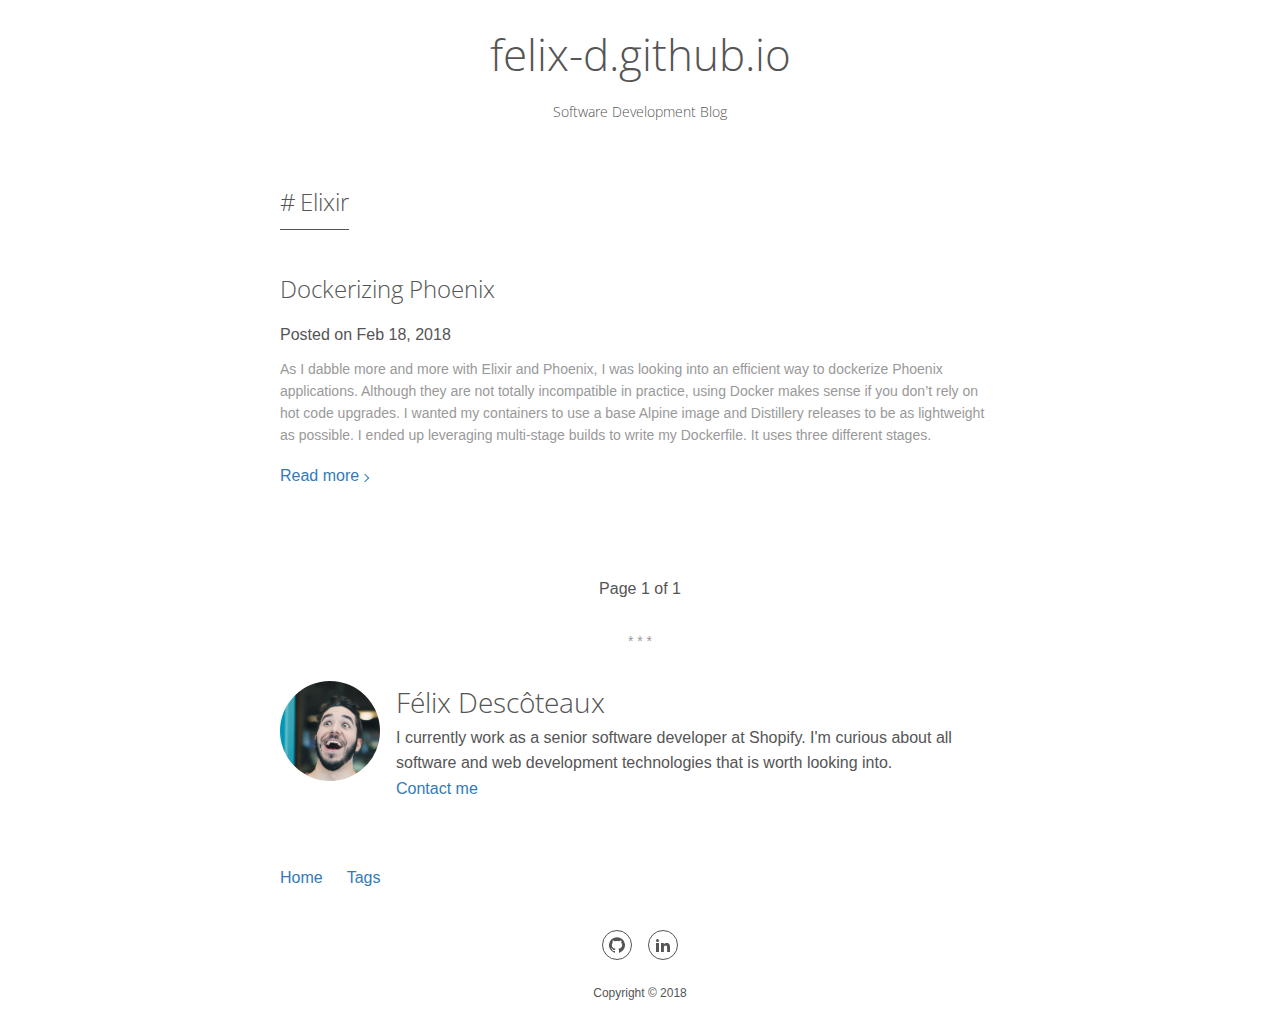
<file: tags/elixir/index.html>
<!DOCTYPE html>
<html lang="en-us">
<head>
  <meta charset="utf-8" />
  <meta name="viewport" content="width=device-width, initial-scale=1.0, maximum-scale=1" />
  
  <title>Elixir</title>
  <meta property="og:title" content="Elixir" />
  <meta name="twitter:title" content="Elixir" />
  

  
  <meta name="description" content="Software Development Blog">
  <meta property="og:description" content="Software Development Blog">
  <meta name="twitter:description" content="Software Development Blog">
  

  <meta name="author" content="Félix Descôteaux"/>
  <meta property="og:site_name" content="felix-d.github.io" />
  <meta property="og:url" content="https://felix-d.github.io/tags/elixir/" />

  
  <meta name="twitter:card" content="summary" />

  

  
  <meta property="og:type" content="website" />
  
  
  <meta name="generator" content="Hugo 0.36.1" /><link href="https://fonts.googleapis.com/css?family=Open+Sans:300,400,600" rel="stylesheet">
  <link rel="stylesheet" href="https://felix-d.github.io/css/style.css" />
  <link rel='icon' type='image/x-icon' href="https://felix-d.github.io/path/to/favicon" />
  <script type="text/javascript" src="https://felix-d.github.io/js/bundle.js"></script>
  <link rel="stylesheet" type="text/css" href="https://felix-d.github.io//css/custom.css"/>

</head>

<body>
  <a href="#main" class="skip-link p-screen-reader-text">Skip to content</a>
  <svg xmlns="http://www.w3.org/2000/svg" style="display: none;" aria-hidden="true"> <symbol id="icon-500px" viewBox="0 0 16 16"><g> <path d="M3.953 10.512a5.24 5.24 0 0 0 6.996 3.141c.625-.262 1.184-.641 1.666-1.122s.859-1.041 1.122-1.666c.272-.647.412-1.331.412-2.037s-.137-1.394-.412-2.037c-.262-.625-.641-1.184-1.122-1.666s-1.041-.859-1.666-1.122a5.226 5.226 0 0 0-2.037-.413c-.716 0-1.431.144-2.066.413-.509.216-1.372.769-1.875 1.291l-.003.003V.984h7.241c.262-.003.262-.372.262-.491 0-.122 0-.487-.266-.491H4.377a.343.343 0 0 0-.344.341v6.066c0 .197.244.338.472.384.444.094.544-.047.653-.197l.016-.019c.166-.247.681-.766.688-.772a4.262 4.262 0 0 1 3.037-1.25c1.147 0 2.222.444 3.028 1.25a4.245 4.245 0 0 1 1.256 3.019 4.236 4.236 0 0 1-1.25 3.019 4.336 4.336 0 0 1-3.047 1.25 4.136 4.136 0 0 1-2.159-.597l.003-3.688c0-.491.213-1.028.572-1.431a2.09 2.09 0 0 1 1.588-.716c.594 0 1.15.225 1.566.634.409.406.637.95.637 1.528a2.179 2.179 0 0 1-2.206 2.197c-.238 0-.672-.106-.691-.109-.25-.075-.356.272-.391.387-.134.441.069.528.109.541.397.125.659.147 1.003.147a3.173 3.173 0 0 0 3.169-3.169c0-1.734-1.422-3.144-3.166-3.144-.856 0-1.659.328-2.263.919-.575.566-.903 1.319-.903 2.069v.019c-.003.094-.003 2.306-.006 3.031l-.003-.003c-.328-.363-.653-.919-.869-1.488-.084-.222-.275-.184-.534-.103-.125.034-.469.141-.391.394zm3.722-.865c0 .106.097.2.156.253l.019.019c.1.097.194.147.281.147a.181.181 0 0 0 .131-.05c.044-.041.537-.544.588-.591l.553.55c.05.056.106.088.172.088.088 0 .184-.053.284-.156.238-.244.119-.375.063-.438l-.559-.559.584-.588c.128-.137.016-.284-.097-.397-.162-.162-.322-.206-.422-.112l-.581.581-.588-.588a.16.16 0 0 0-.113-.047c-.078 0-.172.053-.275.156-.181.181-.219.306-.125.406l.588.584-.584.584c-.053.05-.078.103-.075.156zm1.278-7.931c-.938 0-1.938.191-2.669.506a.207.207 0 0 0-.134.181.753.753 0 0 0 .069.337c.047.116.166.425.4.334a6.689 6.689 0 0 1 2.334-.444 6.35 6.35 0 0 1 2.469.497c.622.263 1.206.644 1.844 1.194a.22.22 0 0 0 .147.059c.125 0 .244-.122.347-.237.169-.191.287-.35.119-.509a6.858 6.858 0 0 0-2.1-1.356 7.326 7.326 0 0 0-2.825-.563zM14.006 13.3c-.113-.113-.209-.178-.294-.203s-.162-.006-.222.053l-.056.056a6.32 6.32 0 0 1-6.938 1.356 6.336 6.336 0 0 1-2.013-1.356 6.046 6.046 0 0 1-1.356-2.012c-.288-.713-.381-1.247-.413-1.422-.003-.016-.006-.028-.006-.037-.041-.206-.231-.222-.503-.178-.112.019-.459.072-.428.319v.006a7.261 7.261 0 0 0 2.04 3.994 7.266 7.266 0 0 0 10.288 0l.059-.059c.069-.084.134-.225-.159-.516z"/> </g></symbol> <symbol id="icon-codepen" viewBox="0 0 16 16"><g> <path d="M14.777 5.751l-7-4.667a.5.5 0 0 0-.555 0l-7 4.667a.501.501 0 0 0-.223.416v4.667c0 .167.084.323.223.416l7 4.667a.5.5 0 0 0 .554 0l7-4.667a.501.501 0 0 0 .223-.416V6.167a.501.501 0 0 0-.223-.416zM7.5 10.232L4.901 8.5 7.5 6.768 10.099 8.5 7.5 10.232zM8 5.899V2.434l5.599 3.732L11 7.898l-3-2zm-1 0l-3 2-2.599-1.732L7 2.435V5.9zM3.099 8.5L1 9.899V7.101L3.099 8.5zM4 9.101l3 2v3.465l-5.599-3.732L4 9.102zm4 2l3-2 2.599 1.732L8 14.565V11.1zM11.901 8.5L14 7.101v2.798L11.901 8.5z"/> </g></symbol> <symbol id="icon-dribbble" viewBox="0 0 16 16"><g> <path d="M8 16c-4.412 0-8-3.588-8-8s3.587-8 8-8c4.412 0 8 3.587 8 8s-3.588 8-8 8zm6.747-6.906c-.234-.075-2.116-.634-4.256-.291a29.7 29.7 0 0 1 1.328 4.872 6.845 6.845 0 0 0 2.928-4.581zM10.669 14.3c-.103-.6-.497-2.688-1.456-5.181-.016.006-.031.009-.044.016-3.856 1.344-5.241 4.016-5.362 4.266a6.807 6.807 0 0 0 6.863.9zm-7.747-1.722c.156-.266 2.031-3.369 5.553-4.509a7.04 7.04 0 0 1 .269-.081 24.04 24.04 0 0 0-.553-1.159c-3.409 1.022-6.722.978-7.022.975-.003.069-.003.138-.003.209 0 1.753.666 3.356 1.756 4.566zM1.313 6.609c.306.003 3.122.016 6.319-.831a43.092 43.092 0 0 0-2.534-3.953 6.854 6.854 0 0 0-3.784 4.784zM6.4 1.366a36.612 36.612 0 0 1 2.55 4c2.431-.909 3.459-2.294 3.581-2.469A6.799 6.799 0 0 0 6.4 1.366zm6.891 2.325c-.144.194-1.291 1.663-3.816 2.694.159.325.313.656.453.991.05.119.1.234.147.353 2.275-.284 4.534.172 4.759.219a6.816 6.816 0 0 0-1.544-4.256z"/> </g></symbol> <symbol id="icon-facebook" viewBox="0 0 16 16"><g> <path d="M9.5 3H12V0H9.5C7.57 0 6 1.57 6 3.5V5H4v3h2v8h3V8h2.5l.5-3H9V3.5c0-.271.229-.5.5-.5z"/> </g></symbol> <symbol id="icon-feed" viewBox="0 0 16 16"><g> <path d="M2.13 11.733c-1.175 0-2.13.958-2.13 2.126 0 1.174.955 2.122 2.13 2.122a2.126 2.126 0 0 0 2.133-2.122 2.133 2.133 0 0 0-2.133-2.126zM.002 5.436v3.067c1.997 0 3.874.781 5.288 2.196a7.45 7.45 0 0 1 2.192 5.302h3.08c0-5.825-4.739-10.564-10.56-10.564zM.006 0v3.068C7.128 3.068 12.924 8.87 12.924 16H16C16 7.18 8.824 0 .006 0z"/> </g></symbol> <symbol id="icon-flickr" viewBox="0 0 16 16"><g> <path d="M0 8.5a3.5 3.5 0 1 1 7 0 3.5 3.5 0 0 1-7 0zm9 0a3.5 3.5 0 1 1 7 0 3.5 3.5 0 0 1-7 0z"/> </g></symbol> <symbol id="icon-github" viewBox="0 0 16 16"><g> <path d="M8 .198a8 8 0 0 0-2.529 15.591c.4.074.547-.174.547-.385 0-.191-.008-.821-.011-1.489-2.226.484-2.695-.944-2.695-.944-.364-.925-.888-1.171-.888-1.171-.726-.497.055-.486.055-.486.803.056 1.226.824 1.226.824.714 1.223 1.872.869 2.328.665.072-.517.279-.87.508-1.07-1.777-.202-3.645-.888-3.645-3.954 0-.873.313-1.587.824-2.147-.083-.202-.357-1.015.077-2.117 0 0 .672-.215 2.201.82A7.672 7.672 0 0 1 8 4.066c.68.003 1.365.092 2.004.269 1.527-1.035 2.198-.82 2.198-.82.435 1.102.162 1.916.079 2.117.513.56.823 1.274.823 2.147 0 3.073-1.872 3.749-3.653 3.947.287.248.543.735.543 1.481 0 1.07-.009 1.932-.009 2.195 0 .213.144.462.55.384A8 8 0 0 0 8.001.196z"/> </g></symbol> <symbol id="icon-gitlab" viewBox="0 0 28 28"><g> <path d="M1.625 11.031L14 26.89.437 17.046a1.092 1.092 0 0 1-.391-1.203l1.578-4.813zm7.219 0h10.313L14.001 26.89zM5.75 1.469l3.094 9.562H1.625l3.094-9.562a.548.548 0 0 1 1.031 0zm20.625 9.562l1.578 4.813a1.09 1.09 0 0 1-.391 1.203l-13.563 9.844 12.375-15.859zm0 0h-7.219l3.094-9.562a.548.548 0 0 1 1.031 0z"/> </g></symbol> <symbol id="icon-google-plus" viewBox="0 0 16 16"><g> <path d="M5.091 7.147v1.747h2.888c-.116.75-.872 2.197-2.888 2.197-1.737 0-3.156-1.441-3.156-3.216s1.419-3.216 3.156-3.216c.991 0 1.65.422 2.028.784L8.5 4.112c-.888-.828-2.037-1.331-3.409-1.331C2.275 2.784 0 5.059 0 7.875s2.275 5.091 5.091 5.091c2.937 0 4.888-2.066 4.888-4.975 0-.334-.037-.591-.081-.844H5.092zM16 7h-1.5V5.5H13V7h-1.5v1.5H13V10h1.5V8.5H16z"/> </g></symbol> <symbol id="icon-instagram" viewBox="0 0 22 22"><g> <path d="M15.445 0H6.554A6.559 6.559 0 0 0 0 6.554v8.891A6.559 6.559 0 0 0 6.554 22h8.891a6.56 6.56 0 0 0 6.554-6.555V6.554A6.557 6.557 0 0 0 15.445 0zm4.342 15.445a4.343 4.343 0 0 1-4.342 4.342H6.554a4.341 4.341 0 0 1-4.341-4.342V6.554a4.34 4.34 0 0 1 4.341-4.341h8.891a4.342 4.342 0 0 1 4.341 4.341l.001 8.891z"/> <path d="M11 5.312A5.693 5.693 0 0 0 5.312 11 5.694 5.694 0 0 0 11 16.688 5.694 5.694 0 0 0 16.688 11 5.693 5.693 0 0 0 11 5.312zm0 9.163a3.475 3.475 0 1 1-.001-6.95 3.475 3.475 0 0 1 .001 6.95zm5.7-10.484a1.363 1.363 0 1 1-1.364 1.364c0-.752.51-1.364 1.364-1.364z"/> </g></symbol> <symbol id="icon-linkedin" viewBox="0 0 16 16"><g> <path d="M6 6h2.767v1.418h.04C9.192 6.727 10.134 6 11.539 6 14.46 6 15 7.818 15 10.183V15h-2.885v-4.27c0-1.018-.021-2.329-1.5-2.329-1.502 0-1.732 1.109-1.732 2.255V15H6V6zM1 6h3v9H1V6zM4 3.5a1.5 1.5 0 1 1-3.001-.001A1.5 1.5 0 0 1 4 3.5z"/> </g></symbol> <symbol id="icon-mail" viewBox="0 0 22 18"><g> <path fill="#000" d="M0 17.225V.776h22v16.447H0v.002zm3.011-1.815h15.978l-5.111-5.115L11 13.179l-2.877-2.883-5.112 5.114zm-1.216-1.275l5.077-5.09L1.795 3.98v10.155zm13.332-5.09l5.079 5.09V3.979l-5.079 5.066zm-4.126 1.588l8.022-8.027-16.045-.001 8.023 8.028z"/> </g></symbol> <symbol id="icon-npm" viewBox="0 0 16 16"><g> <path d="M0 0v16h16V0H0zm13 13h-2V5H8v8H3V3h10v10z"/> </g></symbol> <symbol id="icon-pinterest" viewBox="0 0 16 16"><g> <path d="M8 1.069a6.93 6.93 0 0 0-2.525 13.384c-.059-.547-.116-1.391.025-1.988.125-.541.813-3.444.813-3.444s-.206-.416-.206-1.028c0-.963.559-1.684 1.253-1.684.591 0 .878.444.878.975 0 .594-.378 1.484-.575 2.306-.166.691.344 1.253 1.025 1.253 1.231 0 2.178-1.3 2.178-3.175 0-1.659-1.194-2.819-2.894-2.819-1.972 0-3.128 1.478-3.128 3.009 0 .597.228 1.234.516 1.581.056.069.066.128.047.2a95.89 95.89 0 0 1-.194.787c-.031.128-.1.153-.231.094-.866-.403-1.406-1.669-1.406-2.684 0-2.188 1.587-4.194 4.578-4.194 2.403 0 4.272 1.712 4.272 4.003 0 2.388-1.506 4.313-3.597 4.313-.703 0-1.362-.366-1.588-.797 0 0-.347 1.322-.431 1.647-.156.603-.578 1.356-.862 1.816a6.93 6.93 0 0 0 8.984-6.622 6.931 6.931 0 0 0-6.931-6.934z"/> </g></symbol> <symbol id="icon-search" viewBox="0 0 16 16"><g> <path d="M15.504 13.616l-3.79-3.223c-.392-.353-.811-.514-1.149-.499a6 6 0 1 0-.672.672c-.016.338.146.757.499 1.149l3.223 3.79c.552.613 1.453.665 2.003.115s.498-1.452-.115-2.003zM6 10a4 4 0 1 1 0-8 4 4 0 0 1 0 8z"/> </g></symbol> <symbol id="icon-tumblr" viewBox="0 0 16 16"><g> <path d="M9.001 7v3.659c0 .928-.012 1.463.086 1.727.098.262.342.534.609.691.354.212.758.318 1.214.318.81 0 1.289-.107 2.09-.633v2.405a9.089 9.089 0 0 1-1.833.639A7.93 7.93 0 0 1 9.369 16a4.9 4.9 0 0 1-1.725-.276 4.195 4.195 0 0 1-1.438-.79c-.398-.343-.672-.706-.826-1.091s-.23-.944-.23-1.676V6.556H3.003V4.29c.628-.204 1.331-.497 1.778-.877a4.386 4.386 0 0 0 1.08-1.374C6.133 1.505 6.32.825 6.422 0h2.579v4H13v3H9.001z"/> </g></symbol> <symbol id="icon-twitter" viewBox="0 0 16 16"><g> <path d="M16 3.538a6.461 6.461 0 0 1-1.884.516 3.301 3.301 0 0 0 1.444-1.816 6.607 6.607 0 0 1-2.084.797 3.28 3.28 0 0 0-2.397-1.034 3.28 3.28 0 0 0-3.197 4.028 9.321 9.321 0 0 1-6.766-3.431 3.284 3.284 0 0 0 1.015 4.381A3.301 3.301 0 0 1 .643 6.57v.041A3.283 3.283 0 0 0 3.277 9.83a3.291 3.291 0 0 1-1.485.057 3.293 3.293 0 0 0 3.066 2.281 6.586 6.586 0 0 1-4.862 1.359 9.286 9.286 0 0 0 5.034 1.475c6.037 0 9.341-5.003 9.341-9.341 0-.144-.003-.284-.009-.425a6.59 6.59 0 0 0 1.637-1.697z"/> </g></symbol> <symbol id="icon-vimeo" viewBox="0 0 16 16"><g> <path d="M15.994 4.281c-.072 1.556-1.159 3.691-3.263 6.397-2.175 2.825-4.016 4.241-5.522 4.241-.931 0-1.722-.859-2.366-2.581-.431-1.578-.859-3.156-1.291-4.734-.478-1.722-.991-2.581-1.541-2.581-.119 0-.538.253-1.256.753l-.753-.969c.791-.694 1.569-1.388 2.334-2.081 1.053-.909 1.844-1.387 2.372-1.438 1.244-.119 2.013.731 2.3 2.553.309 1.966.525 3.188.647 3.666.359 1.631.753 2.447 1.184 2.447.334 0 .838-.528 1.509-1.588.669-1.056 1.028-1.862 1.078-2.416.097-.912-.262-1.372-1.078-1.372a2.98 2.98 0 0 0-1.184.263c.787-2.575 2.287-3.825 4.506-3.753 1.641.044 2.416 1.109 2.322 3.194z"/> </g></symbol> <symbol id="icon-wordpress" viewBox="0 0 16 16"><g> <path d="M2 8c0 2.313 1.38 4.312 3.382 5.259L2.52 5.622A5.693 5.693 0 0 0 2 8zm10.05-.295c0-.722-.266-1.222-.495-1.612-.304-.482-.589-.889-.589-1.371 0-.537.418-1.037 1.008-1.037.027 0 .052.003.078.005A6.064 6.064 0 0 0 8 2.156 6.036 6.036 0 0 0 2.987 4.79c.141.004.274.007.386.007.627 0 1.599-.074 1.599-.074.323-.018.361.444.038.482 0 0-.325.037-.687.055l2.185 6.33 1.313-3.835-.935-2.495a12.304 12.304 0 0 1-.629-.055c-.323-.019-.285-.5.038-.482 0 0 .991.074 1.58.074.627 0 1.599-.074 1.599-.074.323-.018.362.444.038.482 0 0-.326.037-.687.055l2.168 6.282.599-1.947c.259-.809.457-1.389.457-1.889zm-3.945.806l-1.8 5.095a6.148 6.148 0 0 0 3.687-.093.52.52 0 0 1-.043-.081L8.105 8.511zm5.16-3.315c.026.186.04.386.04.601 0 .593-.114 1.259-.456 2.093l-1.833 5.16c1.784-1.013 2.983-2.895 2.983-5.051a5.697 5.697 0 0 0-.735-2.803zM8 0a8 8 0 1 0 0 16A8 8 0 0 0 8 0zm0 15A7 7 0 1 1 8 1a7 7 0 0 1 0 14z"/> </g></symbol> <symbol id="icon-youtube" viewBox="0 0 16 16"><g> <path d="M15.841 4.8s-.156-1.103-.637-1.587c-.609-.637-1.291-.641-1.603-.678-2.237-.163-5.597-.163-5.597-.163h-.006s-3.359 0-5.597.163c-.313.038-.994.041-1.603.678C.317 3.697.164 4.8.164 4.8S.005 6.094.005 7.391v1.213c0 1.294.159 2.591.159 2.591s.156 1.103.634 1.588c.609.637 1.409.616 1.766.684 1.281.122 5.441.159 5.441.159s3.363-.006 5.6-.166c.313-.037.994-.041 1.603-.678.481-.484.637-1.588.637-1.588s.159-1.294.159-2.591V7.39c-.003-1.294-.162-2.591-.162-2.591zm-9.494 5.275V5.578l4.322 2.256-4.322 2.241z"/> </g></symbol></svg>
  <header class="l-header">
    
    <h1 class="c-title p-title"><a href="https://felix-d.github.io/" class="p-title__link">felix-d.github.io</a></h1>
    
    
    <p class="p-subtitle">
      Software Development Blog
    </p>
    
  </header>
  <main id="main" class="l-main">

<h2 class="c-title p-tag-title">Elixir</h2>


<article class="c-article p-list-article">
  <header>
    <h2 class="c-title c-article__title"><a href="https://felix-d.github.io/posts/dockerizing-phoenix/">Dockerizing Phoenix</a></h2>
    <p class="c-article__meta">
      Posted on
      <time datetime="2018-02-18T12:56:42-05:00">
        Feb 18, 2018
      </time>
    </p>
  </header>
  <div class="c-article__summary">
    As I dabble more and more with Elixir and Phoenix, I was looking into an efficient way to dockerize Phoenix applications. Although they are not totally incompatible in practice, using Docker makes sense if you don&rsquo;t rely on hot code upgrades.
I wanted my containers to use a base Alpine image and Distillery releases to be as lightweight as possible.
I ended up leveraging multi-stage builds to write my Dockerfile. It uses three different stages.
  </div>
  
  <a href="https://felix-d.github.io/posts/dockerizing-phoenix/" class="c-article__btn p-list-article__btn">Read more</a></li>
  
</article>


<nav class="c-pagination p-pagination">
  <div class="c-pagination__ctrl">
    <div class="c-pagination__newer">
      
    </div>
    <div class="c-pagination__older">
      
    </div>
  </div>
  <span class="c-pagination__count p-pagination__count">Page 1 of 1</span>
</nav>


<aside class="p-author">
  
  <div class="c-avatar p-author__avatar">
    <img alt="Author Avatar" src="/avatar.png" />
  </div>
  
  
  <div class="p-author__body">
    
    <p class="c-title p-author__name ">Félix Descôteaux</p>
    
    
    <p>I currently work as a senior software developer at Shopify. I&#39;m curious about all software and web development technologies that is worth looking into.</p>
    
    
    <p>
      <a href="mailto:flx.descoteaux@gmail.com">
        Contact me
      </a>
    </p>
    
  </div>
  
</aside>


  </main>
  
<nav class="l-nav p-menu">
  <ul class="p-menu__lists">
    
      
      <li class="p-menu__listitem">
        <a href="/">Home</a>
      </li>
      
    
      
      <li class="p-menu__listitem">
        <a href="/tags">Tags</a>
      </li>
      
    
  </ul>
</nav>


  <footer class="l-footer">
    
<ul class="c-links">
  
  
  
  
  
  <li class="c-links__item">
    <a href="https://github.com/felix-d" target="_blank">
      <svg viewBox="0 0 64 64" class="c-links__icon">
        <title>github</title>
        <use xlink:href="#icon-github"></use>
      </svg>
    </a>
  </li>
  
  
  
  
  
  
  
  
  
  
  
  
  <li class="c-links__item">
    <a href="https://linkedin.com/in/fdesc" target="_blank">
      <svg viewBox="0 0 64 64" class="c-links__icon">
        <title>linkedin</title>
        <use xlink:href="#icon-linkedin"></use>
      </svg>
    </a>
  </li>
  
</ul>



    <p class="p-copyright">
      
        Copyright &copy; 2018
      
    </p>
  </footer>

  
  <script>
    (function(i,s,o,g,r,a,m){i['GoogleAnalyticsObject']=r;i[r]=i[r]||function(){
    (i[r].q=i[r].q||[]).push(arguments)},i[r].l=1*new Date();a=s.createElement(o),
    m=s.getElementsByTagName(o)[0];a.async=1;a.src=g;m.parentNode.insertBefore(a,m)
    })(window,document,'script','//www.google-analytics.com/analytics.js','ga');
    ga('create', 'UA-114373157-1', 'auto');
    ga('send', 'pageview');
  </script>
  

</body>
</html>
</file>
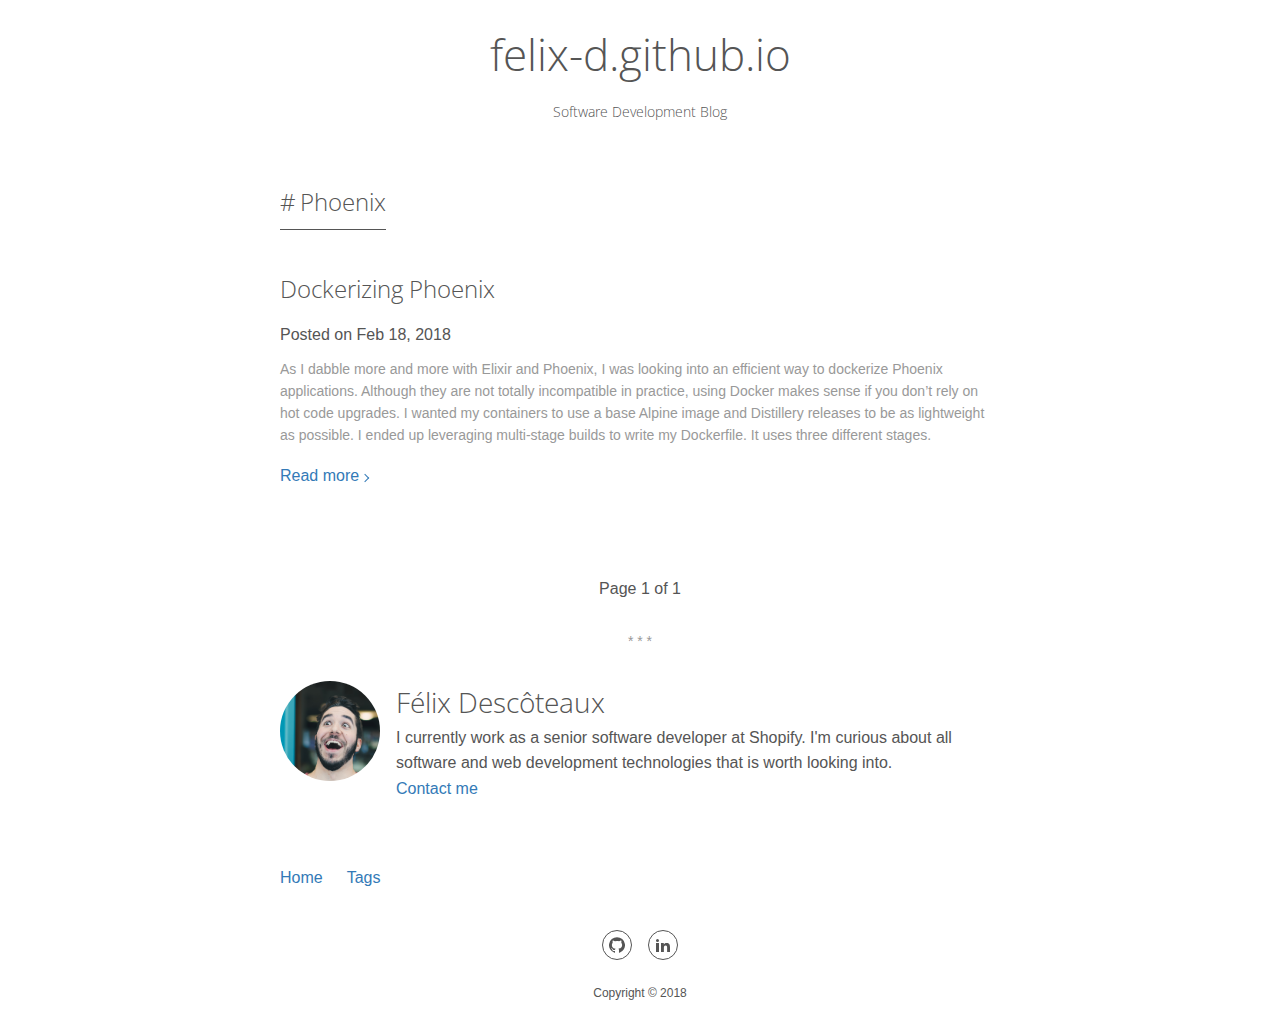
<file: tags/phoenix/index.html>
<!DOCTYPE html>
<html lang="en-us">
<head>
  <meta charset="utf-8" />
  <meta name="viewport" content="width=device-width, initial-scale=1.0, maximum-scale=1" />
  
  <title>Phoenix</title>
  <meta property="og:title" content="Phoenix" />
  <meta name="twitter:title" content="Phoenix" />
  

  
  <meta name="description" content="Software Development Blog">
  <meta property="og:description" content="Software Development Blog">
  <meta name="twitter:description" content="Software Development Blog">
  

  <meta name="author" content="Félix Descôteaux"/>
  <meta property="og:site_name" content="felix-d.github.io" />
  <meta property="og:url" content="https://felix-d.github.io/tags/phoenix/" />

  
  <meta name="twitter:card" content="summary" />

  

  
  <meta property="og:type" content="website" />
  
  
  <meta name="generator" content="Hugo 0.36.1" /><link href="https://fonts.googleapis.com/css?family=Open+Sans:300,400,600" rel="stylesheet">
  <link rel="stylesheet" href="https://felix-d.github.io/css/style.css" />
  <link rel='icon' type='image/x-icon' href="https://felix-d.github.io/path/to/favicon" />
  <script type="text/javascript" src="https://felix-d.github.io/js/bundle.js"></script>
  <link rel="stylesheet" type="text/css" href="https://felix-d.github.io//css/custom.css"/>

</head>

<body>
  <a href="#main" class="skip-link p-screen-reader-text">Skip to content</a>
  <svg xmlns="http://www.w3.org/2000/svg" style="display: none;" aria-hidden="true"> <symbol id="icon-500px" viewBox="0 0 16 16"><g> <path d="M3.953 10.512a5.24 5.24 0 0 0 6.996 3.141c.625-.262 1.184-.641 1.666-1.122s.859-1.041 1.122-1.666c.272-.647.412-1.331.412-2.037s-.137-1.394-.412-2.037c-.262-.625-.641-1.184-1.122-1.666s-1.041-.859-1.666-1.122a5.226 5.226 0 0 0-2.037-.413c-.716 0-1.431.144-2.066.413-.509.216-1.372.769-1.875 1.291l-.003.003V.984h7.241c.262-.003.262-.372.262-.491 0-.122 0-.487-.266-.491H4.377a.343.343 0 0 0-.344.341v6.066c0 .197.244.338.472.384.444.094.544-.047.653-.197l.016-.019c.166-.247.681-.766.688-.772a4.262 4.262 0 0 1 3.037-1.25c1.147 0 2.222.444 3.028 1.25a4.245 4.245 0 0 1 1.256 3.019 4.236 4.236 0 0 1-1.25 3.019 4.336 4.336 0 0 1-3.047 1.25 4.136 4.136 0 0 1-2.159-.597l.003-3.688c0-.491.213-1.028.572-1.431a2.09 2.09 0 0 1 1.588-.716c.594 0 1.15.225 1.566.634.409.406.637.95.637 1.528a2.179 2.179 0 0 1-2.206 2.197c-.238 0-.672-.106-.691-.109-.25-.075-.356.272-.391.387-.134.441.069.528.109.541.397.125.659.147 1.003.147a3.173 3.173 0 0 0 3.169-3.169c0-1.734-1.422-3.144-3.166-3.144-.856 0-1.659.328-2.263.919-.575.566-.903 1.319-.903 2.069v.019c-.003.094-.003 2.306-.006 3.031l-.003-.003c-.328-.363-.653-.919-.869-1.488-.084-.222-.275-.184-.534-.103-.125.034-.469.141-.391.394zm3.722-.865c0 .106.097.2.156.253l.019.019c.1.097.194.147.281.147a.181.181 0 0 0 .131-.05c.044-.041.537-.544.588-.591l.553.55c.05.056.106.088.172.088.088 0 .184-.053.284-.156.238-.244.119-.375.063-.438l-.559-.559.584-.588c.128-.137.016-.284-.097-.397-.162-.162-.322-.206-.422-.112l-.581.581-.588-.588a.16.16 0 0 0-.113-.047c-.078 0-.172.053-.275.156-.181.181-.219.306-.125.406l.588.584-.584.584c-.053.05-.078.103-.075.156zm1.278-7.931c-.938 0-1.938.191-2.669.506a.207.207 0 0 0-.134.181.753.753 0 0 0 .069.337c.047.116.166.425.4.334a6.689 6.689 0 0 1 2.334-.444 6.35 6.35 0 0 1 2.469.497c.622.263 1.206.644 1.844 1.194a.22.22 0 0 0 .147.059c.125 0 .244-.122.347-.237.169-.191.287-.35.119-.509a6.858 6.858 0 0 0-2.1-1.356 7.326 7.326 0 0 0-2.825-.563zM14.006 13.3c-.113-.113-.209-.178-.294-.203s-.162-.006-.222.053l-.056.056a6.32 6.32 0 0 1-6.938 1.356 6.336 6.336 0 0 1-2.013-1.356 6.046 6.046 0 0 1-1.356-2.012c-.288-.713-.381-1.247-.413-1.422-.003-.016-.006-.028-.006-.037-.041-.206-.231-.222-.503-.178-.112.019-.459.072-.428.319v.006a7.261 7.261 0 0 0 2.04 3.994 7.266 7.266 0 0 0 10.288 0l.059-.059c.069-.084.134-.225-.159-.516z"/> </g></symbol> <symbol id="icon-codepen" viewBox="0 0 16 16"><g> <path d="M14.777 5.751l-7-4.667a.5.5 0 0 0-.555 0l-7 4.667a.501.501 0 0 0-.223.416v4.667c0 .167.084.323.223.416l7 4.667a.5.5 0 0 0 .554 0l7-4.667a.501.501 0 0 0 .223-.416V6.167a.501.501 0 0 0-.223-.416zM7.5 10.232L4.901 8.5 7.5 6.768 10.099 8.5 7.5 10.232zM8 5.899V2.434l5.599 3.732L11 7.898l-3-2zm-1 0l-3 2-2.599-1.732L7 2.435V5.9zM3.099 8.5L1 9.899V7.101L3.099 8.5zM4 9.101l3 2v3.465l-5.599-3.732L4 9.102zm4 2l3-2 2.599 1.732L8 14.565V11.1zM11.901 8.5L14 7.101v2.798L11.901 8.5z"/> </g></symbol> <symbol id="icon-dribbble" viewBox="0 0 16 16"><g> <path d="M8 16c-4.412 0-8-3.588-8-8s3.587-8 8-8c4.412 0 8 3.587 8 8s-3.588 8-8 8zm6.747-6.906c-.234-.075-2.116-.634-4.256-.291a29.7 29.7 0 0 1 1.328 4.872 6.845 6.845 0 0 0 2.928-4.581zM10.669 14.3c-.103-.6-.497-2.688-1.456-5.181-.016.006-.031.009-.044.016-3.856 1.344-5.241 4.016-5.362 4.266a6.807 6.807 0 0 0 6.863.9zm-7.747-1.722c.156-.266 2.031-3.369 5.553-4.509a7.04 7.04 0 0 1 .269-.081 24.04 24.04 0 0 0-.553-1.159c-3.409 1.022-6.722.978-7.022.975-.003.069-.003.138-.003.209 0 1.753.666 3.356 1.756 4.566zM1.313 6.609c.306.003 3.122.016 6.319-.831a43.092 43.092 0 0 0-2.534-3.953 6.854 6.854 0 0 0-3.784 4.784zM6.4 1.366a36.612 36.612 0 0 1 2.55 4c2.431-.909 3.459-2.294 3.581-2.469A6.799 6.799 0 0 0 6.4 1.366zm6.891 2.325c-.144.194-1.291 1.663-3.816 2.694.159.325.313.656.453.991.05.119.1.234.147.353 2.275-.284 4.534.172 4.759.219a6.816 6.816 0 0 0-1.544-4.256z"/> </g></symbol> <symbol id="icon-facebook" viewBox="0 0 16 16"><g> <path d="M9.5 3H12V0H9.5C7.57 0 6 1.57 6 3.5V5H4v3h2v8h3V8h2.5l.5-3H9V3.5c0-.271.229-.5.5-.5z"/> </g></symbol> <symbol id="icon-feed" viewBox="0 0 16 16"><g> <path d="M2.13 11.733c-1.175 0-2.13.958-2.13 2.126 0 1.174.955 2.122 2.13 2.122a2.126 2.126 0 0 0 2.133-2.122 2.133 2.133 0 0 0-2.133-2.126zM.002 5.436v3.067c1.997 0 3.874.781 5.288 2.196a7.45 7.45 0 0 1 2.192 5.302h3.08c0-5.825-4.739-10.564-10.56-10.564zM.006 0v3.068C7.128 3.068 12.924 8.87 12.924 16H16C16 7.18 8.824 0 .006 0z"/> </g></symbol> <symbol id="icon-flickr" viewBox="0 0 16 16"><g> <path d="M0 8.5a3.5 3.5 0 1 1 7 0 3.5 3.5 0 0 1-7 0zm9 0a3.5 3.5 0 1 1 7 0 3.5 3.5 0 0 1-7 0z"/> </g></symbol> <symbol id="icon-github" viewBox="0 0 16 16"><g> <path d="M8 .198a8 8 0 0 0-2.529 15.591c.4.074.547-.174.547-.385 0-.191-.008-.821-.011-1.489-2.226.484-2.695-.944-2.695-.944-.364-.925-.888-1.171-.888-1.171-.726-.497.055-.486.055-.486.803.056 1.226.824 1.226.824.714 1.223 1.872.869 2.328.665.072-.517.279-.87.508-1.07-1.777-.202-3.645-.888-3.645-3.954 0-.873.313-1.587.824-2.147-.083-.202-.357-1.015.077-2.117 0 0 .672-.215 2.201.82A7.672 7.672 0 0 1 8 4.066c.68.003 1.365.092 2.004.269 1.527-1.035 2.198-.82 2.198-.82.435 1.102.162 1.916.079 2.117.513.56.823 1.274.823 2.147 0 3.073-1.872 3.749-3.653 3.947.287.248.543.735.543 1.481 0 1.07-.009 1.932-.009 2.195 0 .213.144.462.55.384A8 8 0 0 0 8.001.196z"/> </g></symbol> <symbol id="icon-gitlab" viewBox="0 0 28 28"><g> <path d="M1.625 11.031L14 26.89.437 17.046a1.092 1.092 0 0 1-.391-1.203l1.578-4.813zm7.219 0h10.313L14.001 26.89zM5.75 1.469l3.094 9.562H1.625l3.094-9.562a.548.548 0 0 1 1.031 0zm20.625 9.562l1.578 4.813a1.09 1.09 0 0 1-.391 1.203l-13.563 9.844 12.375-15.859zm0 0h-7.219l3.094-9.562a.548.548 0 0 1 1.031 0z"/> </g></symbol> <symbol id="icon-google-plus" viewBox="0 0 16 16"><g> <path d="M5.091 7.147v1.747h2.888c-.116.75-.872 2.197-2.888 2.197-1.737 0-3.156-1.441-3.156-3.216s1.419-3.216 3.156-3.216c.991 0 1.65.422 2.028.784L8.5 4.112c-.888-.828-2.037-1.331-3.409-1.331C2.275 2.784 0 5.059 0 7.875s2.275 5.091 5.091 5.091c2.937 0 4.888-2.066 4.888-4.975 0-.334-.037-.591-.081-.844H5.092zM16 7h-1.5V5.5H13V7h-1.5v1.5H13V10h1.5V8.5H16z"/> </g></symbol> <symbol id="icon-instagram" viewBox="0 0 22 22"><g> <path d="M15.445 0H6.554A6.559 6.559 0 0 0 0 6.554v8.891A6.559 6.559 0 0 0 6.554 22h8.891a6.56 6.56 0 0 0 6.554-6.555V6.554A6.557 6.557 0 0 0 15.445 0zm4.342 15.445a4.343 4.343 0 0 1-4.342 4.342H6.554a4.341 4.341 0 0 1-4.341-4.342V6.554a4.34 4.34 0 0 1 4.341-4.341h8.891a4.342 4.342 0 0 1 4.341 4.341l.001 8.891z"/> <path d="M11 5.312A5.693 5.693 0 0 0 5.312 11 5.694 5.694 0 0 0 11 16.688 5.694 5.694 0 0 0 16.688 11 5.693 5.693 0 0 0 11 5.312zm0 9.163a3.475 3.475 0 1 1-.001-6.95 3.475 3.475 0 0 1 .001 6.95zm5.7-10.484a1.363 1.363 0 1 1-1.364 1.364c0-.752.51-1.364 1.364-1.364z"/> </g></symbol> <symbol id="icon-linkedin" viewBox="0 0 16 16"><g> <path d="M6 6h2.767v1.418h.04C9.192 6.727 10.134 6 11.539 6 14.46 6 15 7.818 15 10.183V15h-2.885v-4.27c0-1.018-.021-2.329-1.5-2.329-1.502 0-1.732 1.109-1.732 2.255V15H6V6zM1 6h3v9H1V6zM4 3.5a1.5 1.5 0 1 1-3.001-.001A1.5 1.5 0 0 1 4 3.5z"/> </g></symbol> <symbol id="icon-mail" viewBox="0 0 22 18"><g> <path fill="#000" d="M0 17.225V.776h22v16.447H0v.002zm3.011-1.815h15.978l-5.111-5.115L11 13.179l-2.877-2.883-5.112 5.114zm-1.216-1.275l5.077-5.09L1.795 3.98v10.155zm13.332-5.09l5.079 5.09V3.979l-5.079 5.066zm-4.126 1.588l8.022-8.027-16.045-.001 8.023 8.028z"/> </g></symbol> <symbol id="icon-npm" viewBox="0 0 16 16"><g> <path d="M0 0v16h16V0H0zm13 13h-2V5H8v8H3V3h10v10z"/> </g></symbol> <symbol id="icon-pinterest" viewBox="0 0 16 16"><g> <path d="M8 1.069a6.93 6.93 0 0 0-2.525 13.384c-.059-.547-.116-1.391.025-1.988.125-.541.813-3.444.813-3.444s-.206-.416-.206-1.028c0-.963.559-1.684 1.253-1.684.591 0 .878.444.878.975 0 .594-.378 1.484-.575 2.306-.166.691.344 1.253 1.025 1.253 1.231 0 2.178-1.3 2.178-3.175 0-1.659-1.194-2.819-2.894-2.819-1.972 0-3.128 1.478-3.128 3.009 0 .597.228 1.234.516 1.581.056.069.066.128.047.2a95.89 95.89 0 0 1-.194.787c-.031.128-.1.153-.231.094-.866-.403-1.406-1.669-1.406-2.684 0-2.188 1.587-4.194 4.578-4.194 2.403 0 4.272 1.712 4.272 4.003 0 2.388-1.506 4.313-3.597 4.313-.703 0-1.362-.366-1.588-.797 0 0-.347 1.322-.431 1.647-.156.603-.578 1.356-.862 1.816a6.93 6.93 0 0 0 8.984-6.622 6.931 6.931 0 0 0-6.931-6.934z"/> </g></symbol> <symbol id="icon-search" viewBox="0 0 16 16"><g> <path d="M15.504 13.616l-3.79-3.223c-.392-.353-.811-.514-1.149-.499a6 6 0 1 0-.672.672c-.016.338.146.757.499 1.149l3.223 3.79c.552.613 1.453.665 2.003.115s.498-1.452-.115-2.003zM6 10a4 4 0 1 1 0-8 4 4 0 0 1 0 8z"/> </g></symbol> <symbol id="icon-tumblr" viewBox="0 0 16 16"><g> <path d="M9.001 7v3.659c0 .928-.012 1.463.086 1.727.098.262.342.534.609.691.354.212.758.318 1.214.318.81 0 1.289-.107 2.09-.633v2.405a9.089 9.089 0 0 1-1.833.639A7.93 7.93 0 0 1 9.369 16a4.9 4.9 0 0 1-1.725-.276 4.195 4.195 0 0 1-1.438-.79c-.398-.343-.672-.706-.826-1.091s-.23-.944-.23-1.676V6.556H3.003V4.29c.628-.204 1.331-.497 1.778-.877a4.386 4.386 0 0 0 1.08-1.374C6.133 1.505 6.32.825 6.422 0h2.579v4H13v3H9.001z"/> </g></symbol> <symbol id="icon-twitter" viewBox="0 0 16 16"><g> <path d="M16 3.538a6.461 6.461 0 0 1-1.884.516 3.301 3.301 0 0 0 1.444-1.816 6.607 6.607 0 0 1-2.084.797 3.28 3.28 0 0 0-2.397-1.034 3.28 3.28 0 0 0-3.197 4.028 9.321 9.321 0 0 1-6.766-3.431 3.284 3.284 0 0 0 1.015 4.381A3.301 3.301 0 0 1 .643 6.57v.041A3.283 3.283 0 0 0 3.277 9.83a3.291 3.291 0 0 1-1.485.057 3.293 3.293 0 0 0 3.066 2.281 6.586 6.586 0 0 1-4.862 1.359 9.286 9.286 0 0 0 5.034 1.475c6.037 0 9.341-5.003 9.341-9.341 0-.144-.003-.284-.009-.425a6.59 6.59 0 0 0 1.637-1.697z"/> </g></symbol> <symbol id="icon-vimeo" viewBox="0 0 16 16"><g> <path d="M15.994 4.281c-.072 1.556-1.159 3.691-3.263 6.397-2.175 2.825-4.016 4.241-5.522 4.241-.931 0-1.722-.859-2.366-2.581-.431-1.578-.859-3.156-1.291-4.734-.478-1.722-.991-2.581-1.541-2.581-.119 0-.538.253-1.256.753l-.753-.969c.791-.694 1.569-1.388 2.334-2.081 1.053-.909 1.844-1.387 2.372-1.438 1.244-.119 2.013.731 2.3 2.553.309 1.966.525 3.188.647 3.666.359 1.631.753 2.447 1.184 2.447.334 0 .838-.528 1.509-1.588.669-1.056 1.028-1.862 1.078-2.416.097-.912-.262-1.372-1.078-1.372a2.98 2.98 0 0 0-1.184.263c.787-2.575 2.287-3.825 4.506-3.753 1.641.044 2.416 1.109 2.322 3.194z"/> </g></symbol> <symbol id="icon-wordpress" viewBox="0 0 16 16"><g> <path d="M2 8c0 2.313 1.38 4.312 3.382 5.259L2.52 5.622A5.693 5.693 0 0 0 2 8zm10.05-.295c0-.722-.266-1.222-.495-1.612-.304-.482-.589-.889-.589-1.371 0-.537.418-1.037 1.008-1.037.027 0 .052.003.078.005A6.064 6.064 0 0 0 8 2.156 6.036 6.036 0 0 0 2.987 4.79c.141.004.274.007.386.007.627 0 1.599-.074 1.599-.074.323-.018.361.444.038.482 0 0-.325.037-.687.055l2.185 6.33 1.313-3.835-.935-2.495a12.304 12.304 0 0 1-.629-.055c-.323-.019-.285-.5.038-.482 0 0 .991.074 1.58.074.627 0 1.599-.074 1.599-.074.323-.018.362.444.038.482 0 0-.326.037-.687.055l2.168 6.282.599-1.947c.259-.809.457-1.389.457-1.889zm-3.945.806l-1.8 5.095a6.148 6.148 0 0 0 3.687-.093.52.52 0 0 1-.043-.081L8.105 8.511zm5.16-3.315c.026.186.04.386.04.601 0 .593-.114 1.259-.456 2.093l-1.833 5.16c1.784-1.013 2.983-2.895 2.983-5.051a5.697 5.697 0 0 0-.735-2.803zM8 0a8 8 0 1 0 0 16A8 8 0 0 0 8 0zm0 15A7 7 0 1 1 8 1a7 7 0 0 1 0 14z"/> </g></symbol> <symbol id="icon-youtube" viewBox="0 0 16 16"><g> <path d="M15.841 4.8s-.156-1.103-.637-1.587c-.609-.637-1.291-.641-1.603-.678-2.237-.163-5.597-.163-5.597-.163h-.006s-3.359 0-5.597.163c-.313.038-.994.041-1.603.678C.317 3.697.164 4.8.164 4.8S.005 6.094.005 7.391v1.213c0 1.294.159 2.591.159 2.591s.156 1.103.634 1.588c.609.637 1.409.616 1.766.684 1.281.122 5.441.159 5.441.159s3.363-.006 5.6-.166c.313-.037.994-.041 1.603-.678.481-.484.637-1.588.637-1.588s.159-1.294.159-2.591V7.39c-.003-1.294-.162-2.591-.162-2.591zm-9.494 5.275V5.578l4.322 2.256-4.322 2.241z"/> </g></symbol></svg>
  <header class="l-header">
    
    <h1 class="c-title p-title"><a href="https://felix-d.github.io/" class="p-title__link">felix-d.github.io</a></h1>
    
    
    <p class="p-subtitle">
      Software Development Blog
    </p>
    
  </header>
  <main id="main" class="l-main">

<h2 class="c-title p-tag-title">Phoenix</h2>


<article class="c-article p-list-article">
  <header>
    <h2 class="c-title c-article__title"><a href="https://felix-d.github.io/posts/dockerizing-phoenix/">Dockerizing Phoenix</a></h2>
    <p class="c-article__meta">
      Posted on
      <time datetime="2018-02-18T12:56:42-05:00">
        Feb 18, 2018
      </time>
    </p>
  </header>
  <div class="c-article__summary">
    As I dabble more and more with Elixir and Phoenix, I was looking into an efficient way to dockerize Phoenix applications. Although they are not totally incompatible in practice, using Docker makes sense if you don&rsquo;t rely on hot code upgrades.
I wanted my containers to use a base Alpine image and Distillery releases to be as lightweight as possible.
I ended up leveraging multi-stage builds to write my Dockerfile. It uses three different stages.
  </div>
  
  <a href="https://felix-d.github.io/posts/dockerizing-phoenix/" class="c-article__btn p-list-article__btn">Read more</a></li>
  
</article>


<nav class="c-pagination p-pagination">
  <div class="c-pagination__ctrl">
    <div class="c-pagination__newer">
      
    </div>
    <div class="c-pagination__older">
      
    </div>
  </div>
  <span class="c-pagination__count p-pagination__count">Page 1 of 1</span>
</nav>


<aside class="p-author">
  
  <div class="c-avatar p-author__avatar">
    <img alt="Author Avatar" src="/avatar.png" />
  </div>
  
  
  <div class="p-author__body">
    
    <p class="c-title p-author__name ">Félix Descôteaux</p>
    
    
    <p>I currently work as a senior software developer at Shopify. I&#39;m curious about all software and web development technologies that is worth looking into.</p>
    
    
    <p>
      <a href="mailto:flx.descoteaux@gmail.com">
        Contact me
      </a>
    </p>
    
  </div>
  
</aside>


  </main>
  
<nav class="l-nav p-menu">
  <ul class="p-menu__lists">
    
      
      <li class="p-menu__listitem">
        <a href="/">Home</a>
      </li>
      
    
      
      <li class="p-menu__listitem">
        <a href="/tags">Tags</a>
      </li>
      
    
  </ul>
</nav>


  <footer class="l-footer">
    
<ul class="c-links">
  
  
  
  
  
  <li class="c-links__item">
    <a href="https://github.com/felix-d" target="_blank">
      <svg viewBox="0 0 64 64" class="c-links__icon">
        <title>github</title>
        <use xlink:href="#icon-github"></use>
      </svg>
    </a>
  </li>
  
  
  
  
  
  
  
  
  
  
  
  
  <li class="c-links__item">
    <a href="https://linkedin.com/in/fdesc" target="_blank">
      <svg viewBox="0 0 64 64" class="c-links__icon">
        <title>linkedin</title>
        <use xlink:href="#icon-linkedin"></use>
      </svg>
    </a>
  </li>
  
</ul>



    <p class="p-copyright">
      
        Copyright &copy; 2018
      
    </p>
  </footer>

  
  <script>
    (function(i,s,o,g,r,a,m){i['GoogleAnalyticsObject']=r;i[r]=i[r]||function(){
    (i[r].q=i[r].q||[]).push(arguments)},i[r].l=1*new Date();a=s.createElement(o),
    m=s.getElementsByTagName(o)[0];a.async=1;a.src=g;m.parentNode.insertBefore(a,m)
    })(window,document,'script','//www.google-analytics.com/analytics.js','ga');
    ga('create', 'UA-114373157-1', 'auto');
    ga('send', 'pageview');
  </script>
  

</body>
</html>
</file>
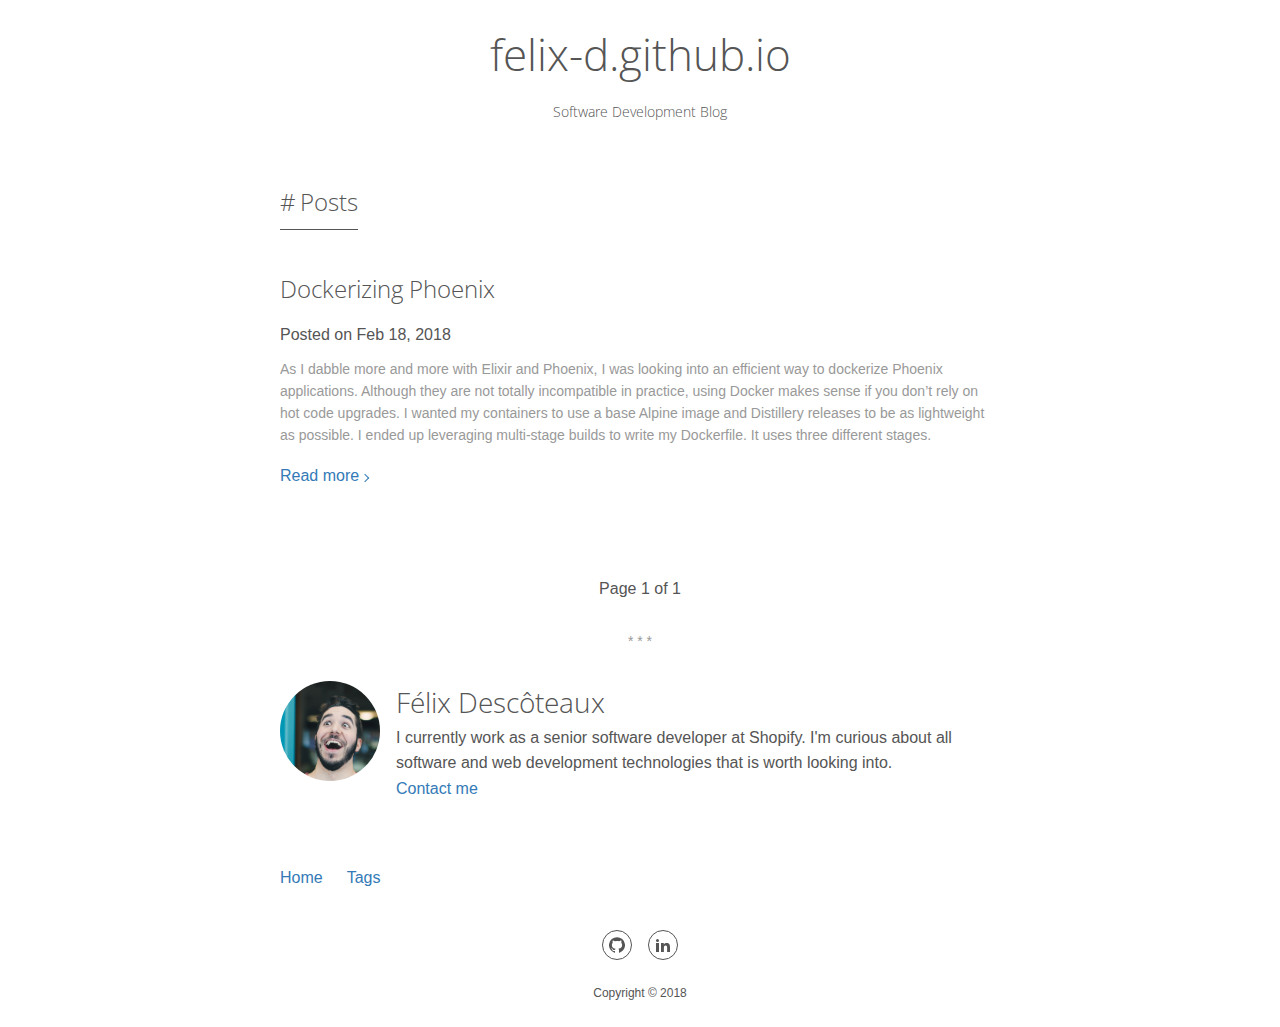
<file: posts/page/1/index.html>
<!DOCTYPE html><html><head><title>https://felix-d.github.io/posts/</title><link rel="canonical" href="https://felix-d.github.io/posts/"/><meta name="robots" content="noindex"><meta http-equiv="content-type" content="text/html; charset=utf-8" /><meta http-equiv="refresh" content="0; url=https://felix-d.github.io/posts/" /></head></html>
</file>
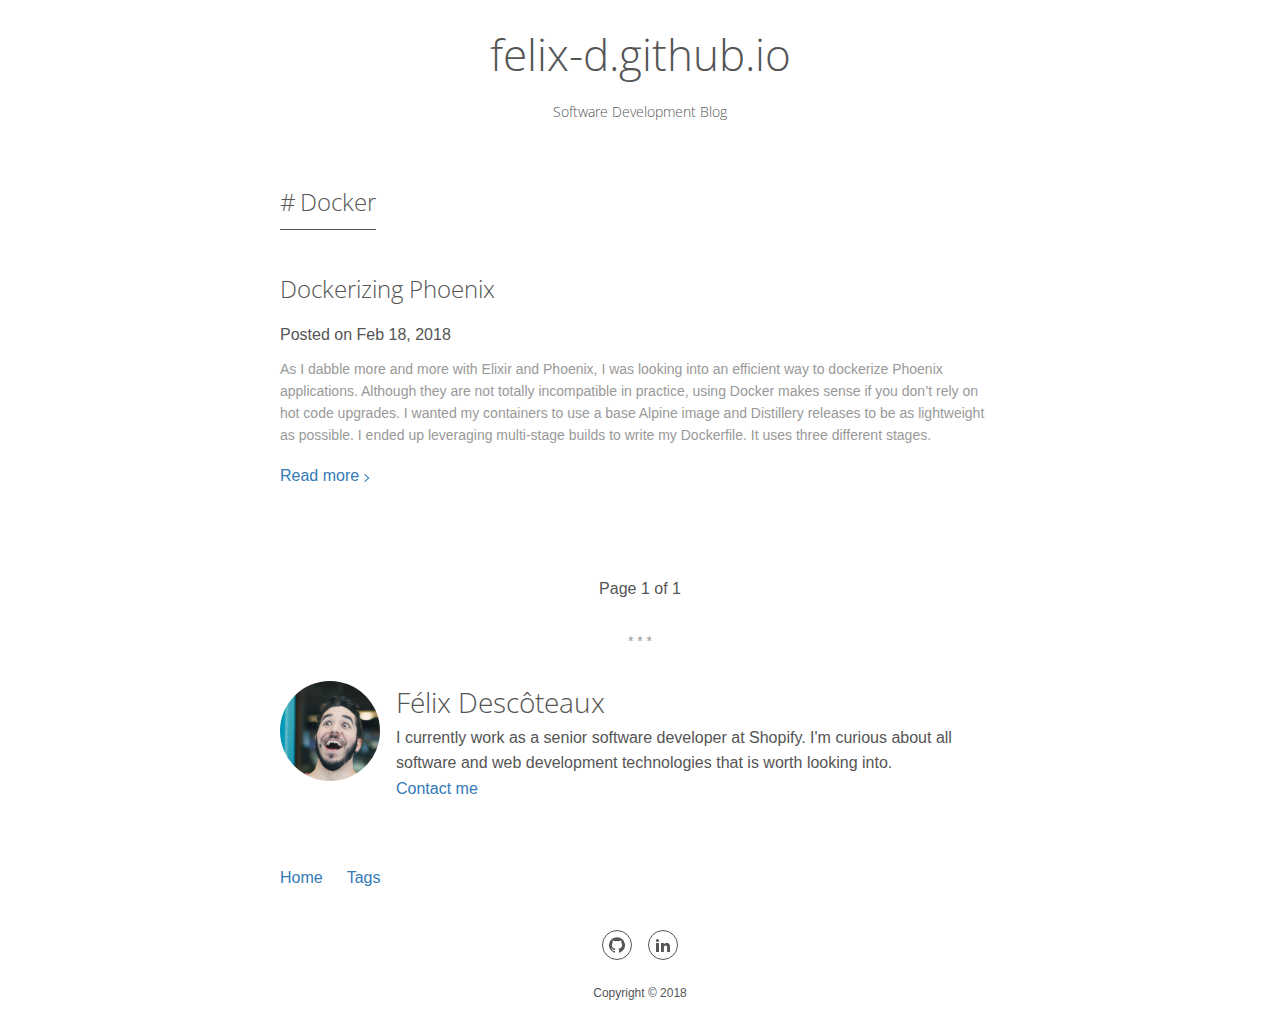
<file: tags/docker/page/1/index.html>
<!DOCTYPE html><html><head><title>https://felix-d.github.io/tags/docker/</title><link rel="canonical" href="https://felix-d.github.io/tags/docker/"/><meta name="robots" content="noindex"><meta http-equiv="content-type" content="text/html; charset=utf-8" /><meta http-equiv="refresh" content="0; url=https://felix-d.github.io/tags/docker/" /></head></html>
</file>
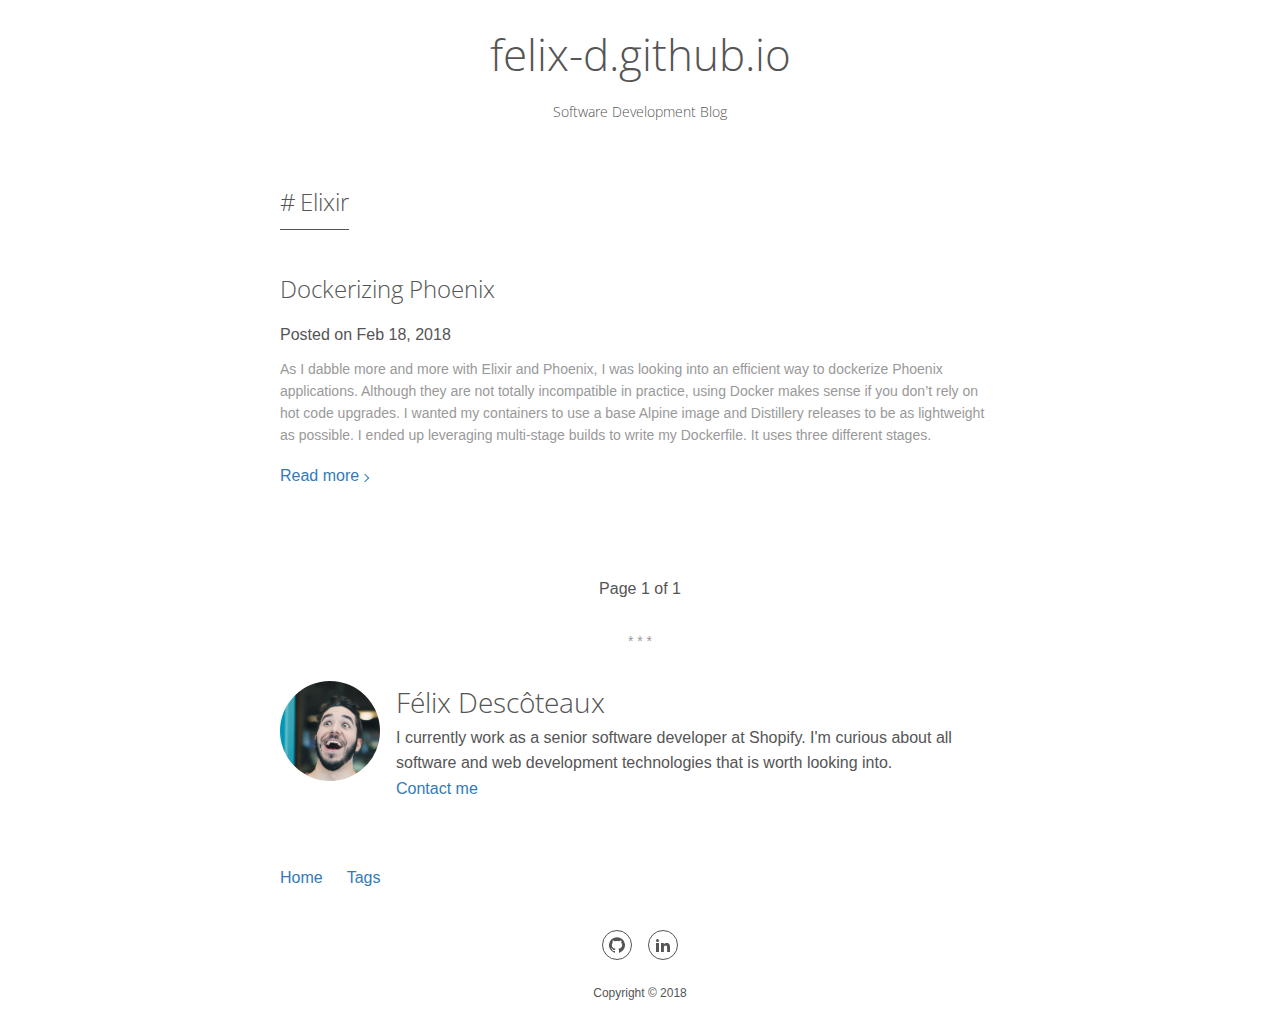
<file: tags/elixir/page/1/index.html>
<!DOCTYPE html><html><head><title>https://felix-d.github.io/tags/elixir/</title><link rel="canonical" href="https://felix-d.github.io/tags/elixir/"/><meta name="robots" content="noindex"><meta http-equiv="content-type" content="text/html; charset=utf-8" /><meta http-equiv="refresh" content="0; url=https://felix-d.github.io/tags/elixir/" /></head></html>
</file>
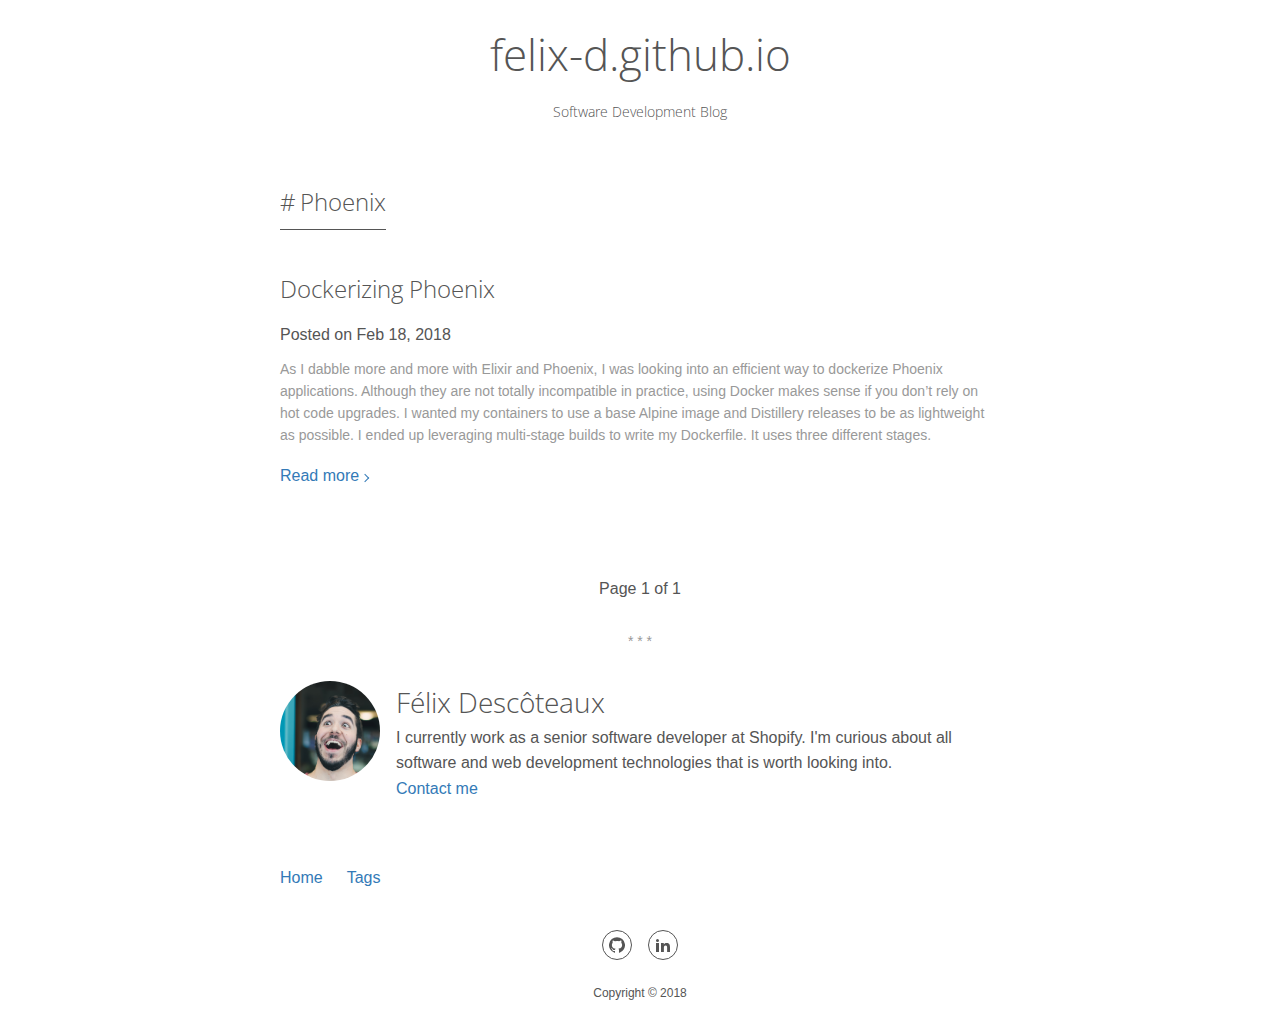
<file: tags/phoenix/page/1/index.html>
<!DOCTYPE html><html><head><title>https://felix-d.github.io/tags/phoenix/</title><link rel="canonical" href="https://felix-d.github.io/tags/phoenix/"/><meta name="robots" content="noindex"><meta http-equiv="content-type" content="text/html; charset=utf-8" /><meta http-equiv="refresh" content="0; url=https://felix-d.github.io/tags/phoenix/" /></head></html>
</file>
